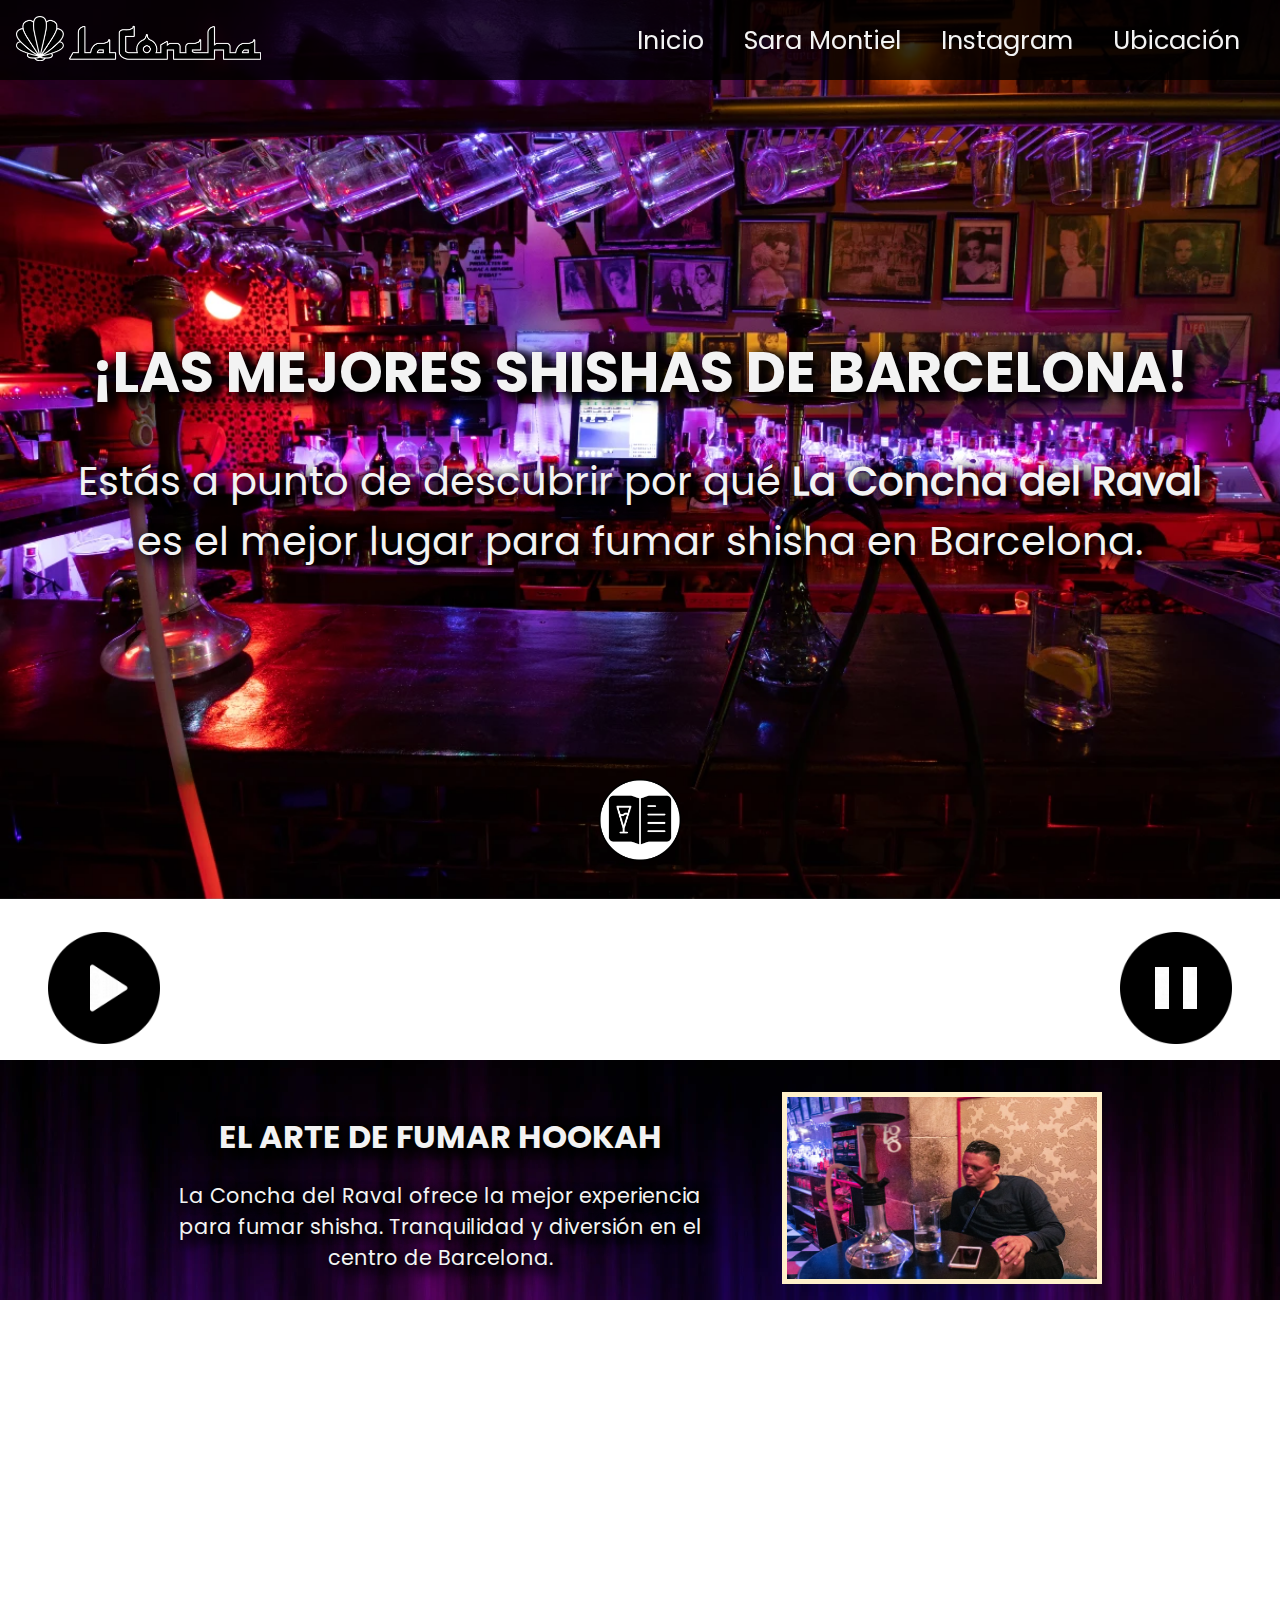
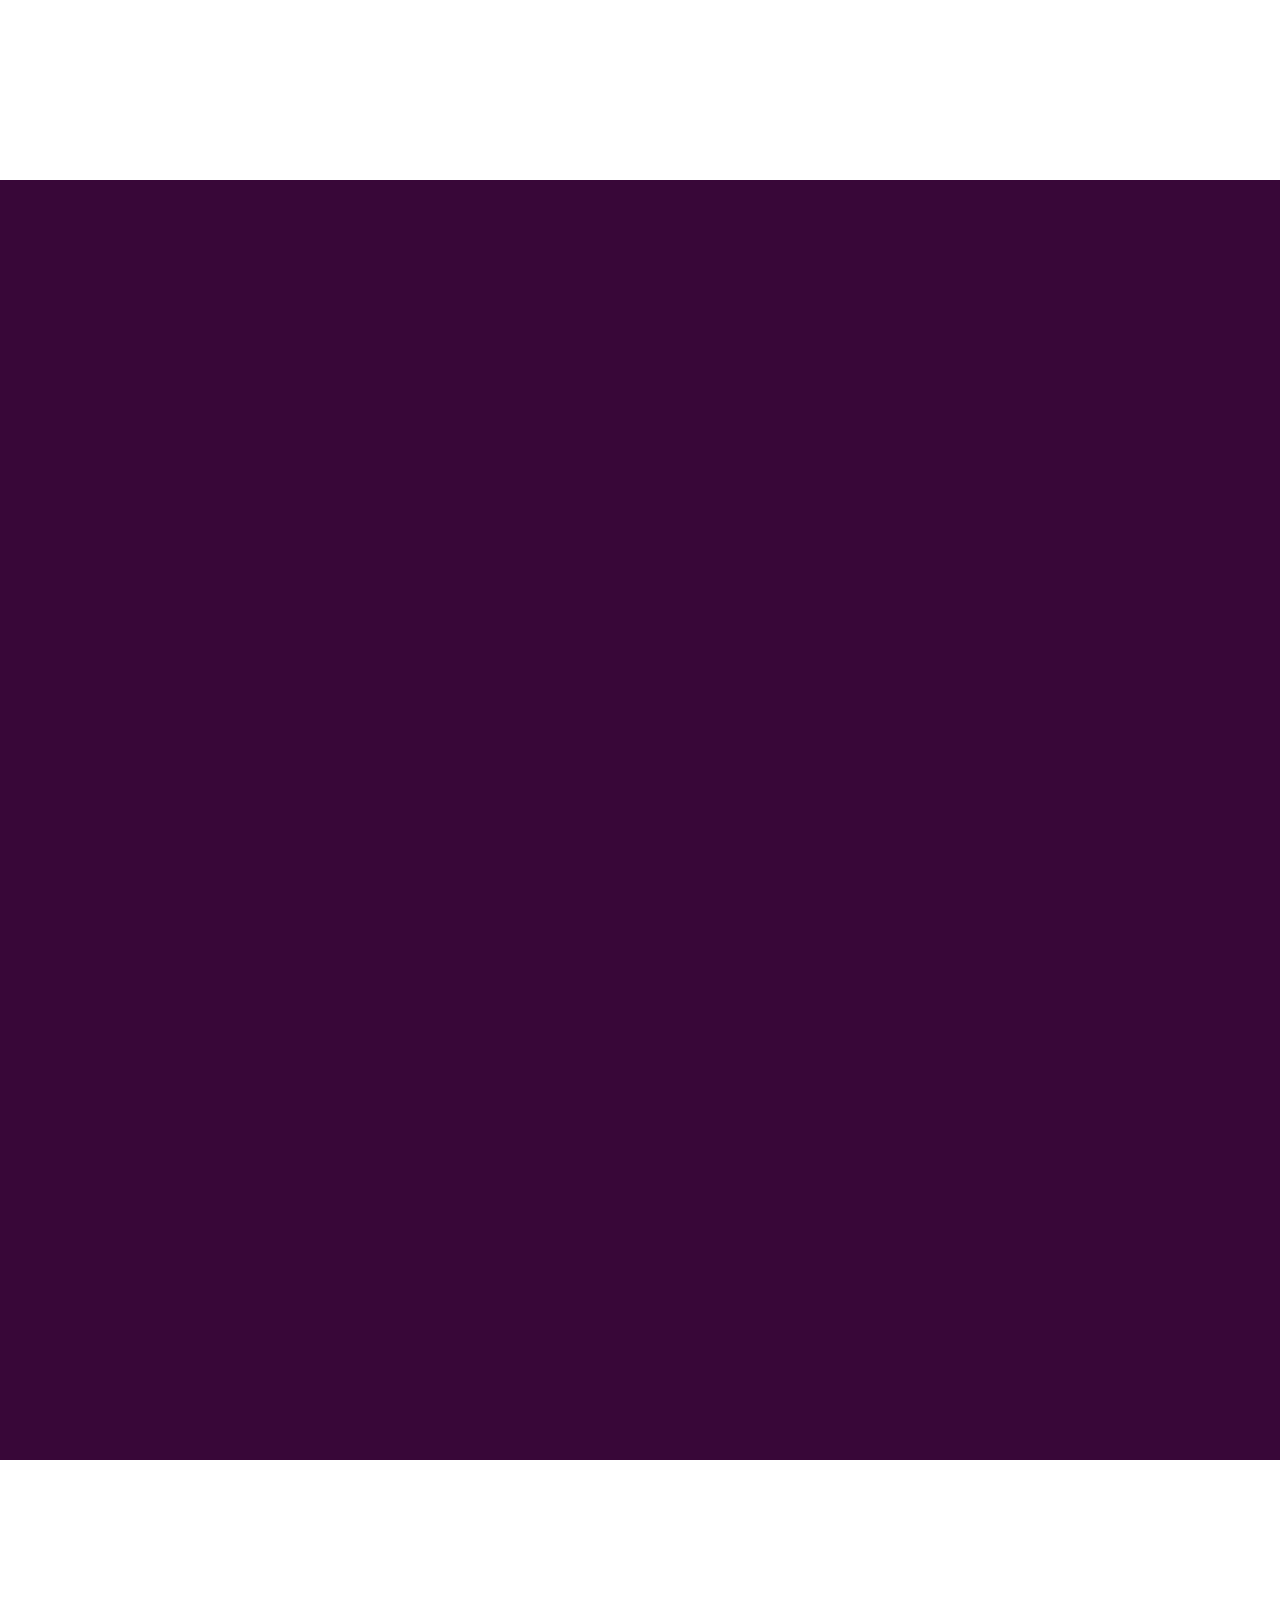
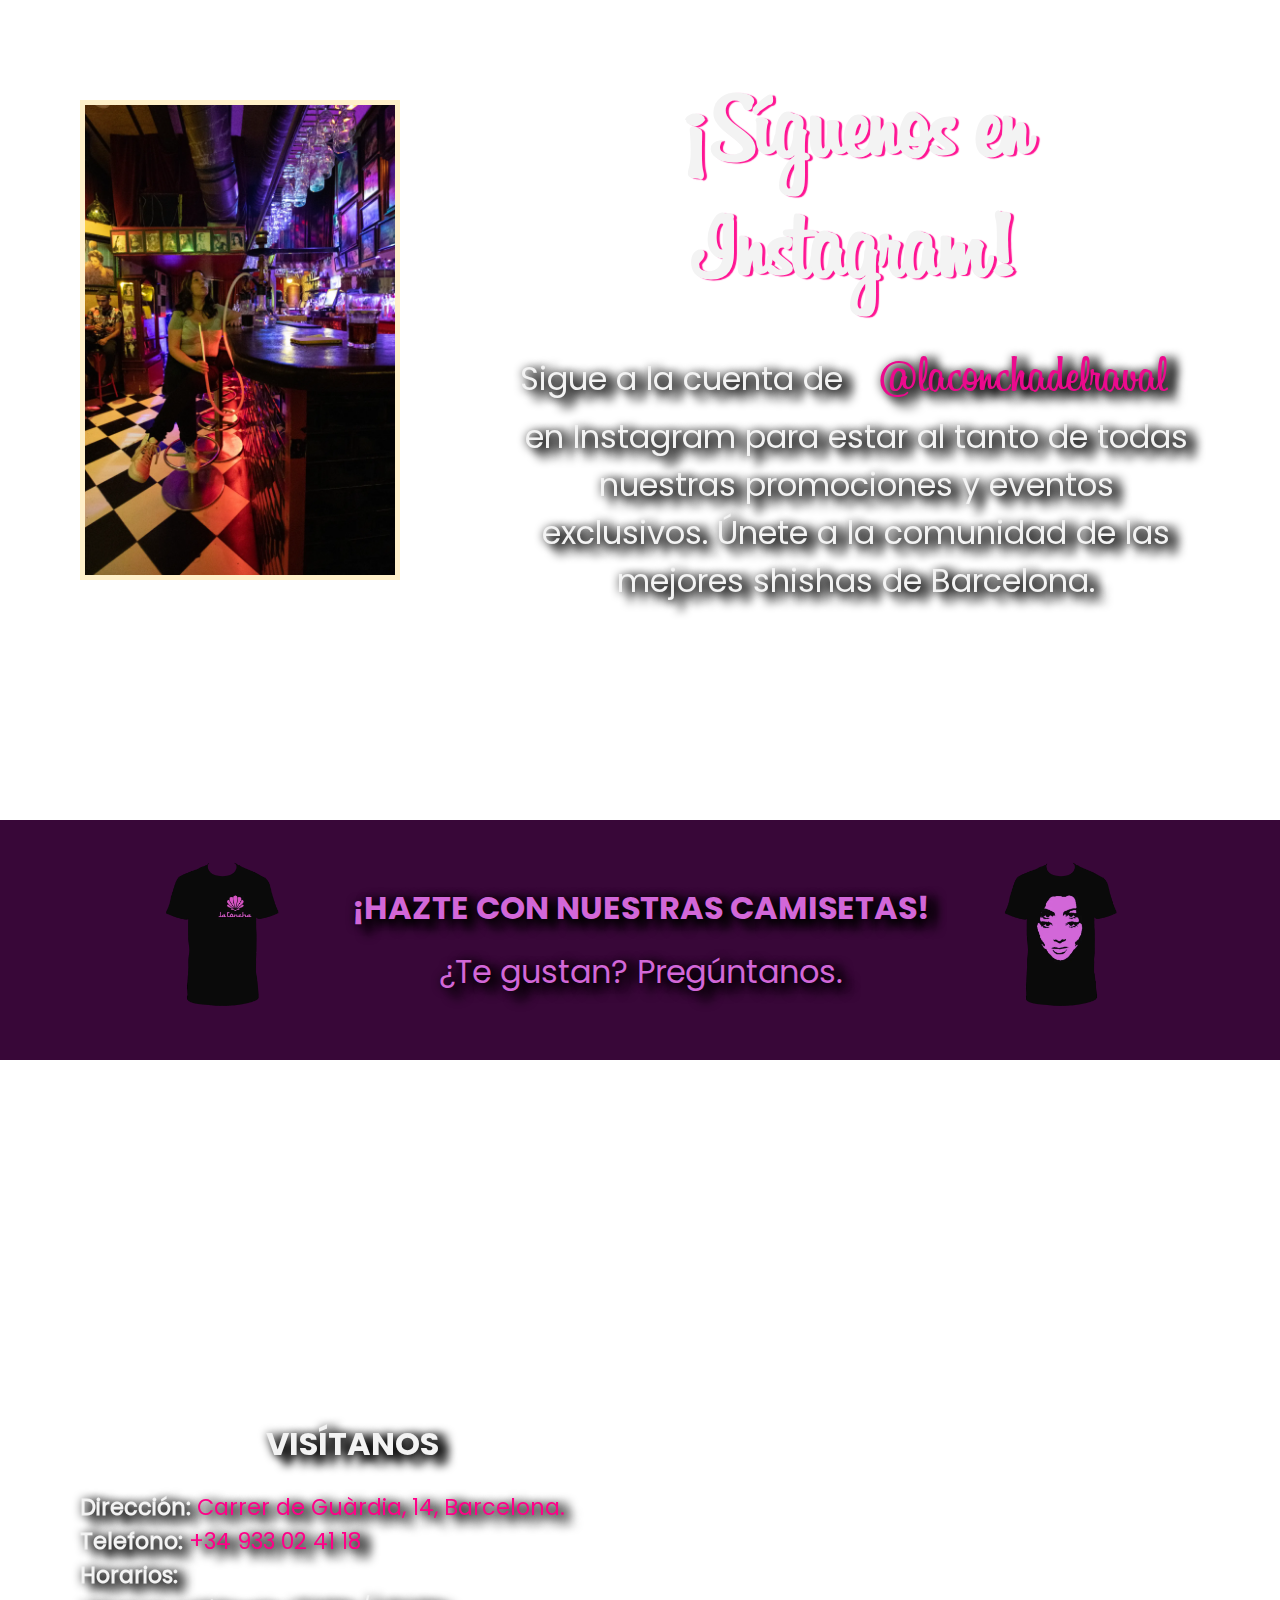
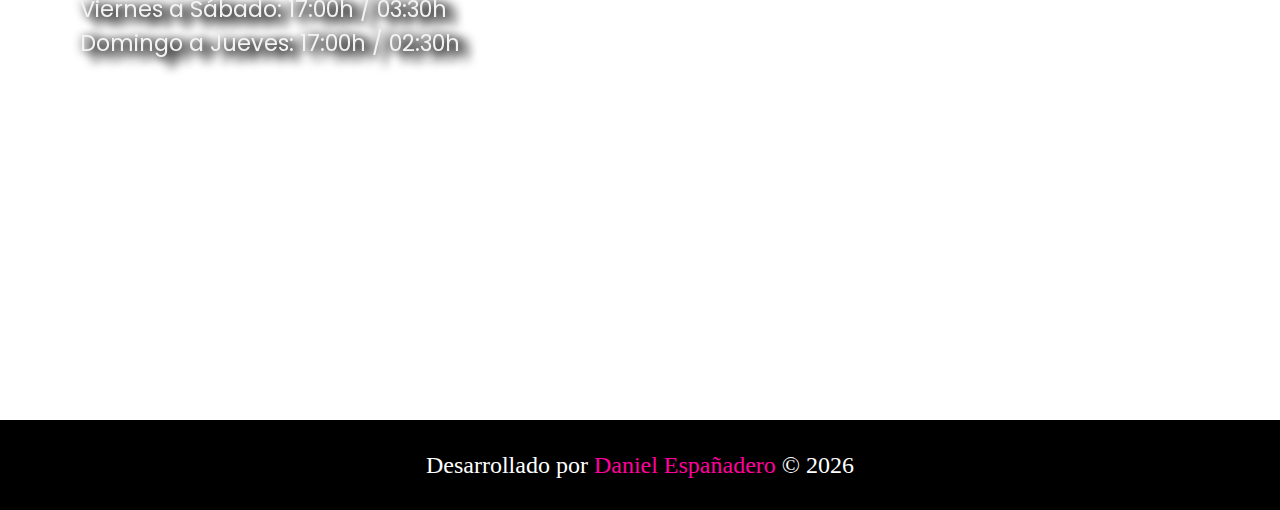
<file: docs/index.html>
<!DOCTYPE html><html lang="es"><head> <meta charset="utf-8"> <meta name="viewport" content="width=device-width, initial-scale=1, maximum-scale=1"> <meta http-equiv="X-UA-Compatible" content="IE=edge"> <meta name="author" content="Daniel Españadero"> <meta name="description" content="La Concha es un must del barrio barcelonés del Raval. Para fumar una cachimba, disfrutar de un té con pasta árabe, saborear un delicioso cóctel o bailar hasta la madrugada bajo la atenta mirada de Sara Montiel… Estamos en el corazón del Barrio Chino, cerca de las Ramblas, de la Filmoteca y del puerto de Barcelona. "> <meta name="copyright" content="La concha del raval"> <title>La Concha del Raval</title> <link rel=“canonical” href=“https://laconchadelraval.com/”> <link rel="icon" href="assets/images/concha.ico"> <link rel="stylesheet" type="text/css" href="css/01-principal/principal-min.css"> <script type="text/javascript" src="js/01-principal/principal-min.js"></script></head><body> <nav id="nav"> <div id="logo-nav"></div><img alt="La concha del raval" class="concha" id="menu-concha" src="assets/images/menu-responsive.webp"> <div class="menu-responsive menu-animation hidden"> <ul> <li><a class="links-menu" href="#first-view">Inicio</a></li><li><a class="links-menu" href="#sara-montiel">Sara Montiel</a></li><li><a class="links-menu" href="#instagram">Instagram</a></li><li><a class="links-menu" href="#location">Ubicación</a></li></ul> </div></nav> <main id="main"> <section id="first-view"> <div id="title-text_container"> <h1 class="title" id="main-title">¡LAS MEJORES SHISHAS DE BARCELONA!</h1> <p class="text" id="main-text">Estás a punto de descubrir por qué <strong>La Concha del Raval</strong> es el mejor lugar para fumar shisha en Barcelona.</p></div></section> <section id="buttons_container"> <div id="carta_container"> <a href="html/carta.html"><img alt="Sara Montiel la concha del raval" id="carta" src="assets/images/menu-del-restaurante.webp"></a> </div><div id=buttons> <img alt="boton play" id="play" src="assets/images/play.png"> <img alt="boton pause" id="pause" src="assets/images/pausa.png"> </div></section> <section id="second-view"> <article id="second-view_container"> <div id="second-view_text"> <h2 class="title">EL ARTE DE FUMAR HOOKAH</h2> <p class="text" id="second-text">La Concha del Raval ofrece la mejor experiencia para fumar shisha. Tranquilidad y diversión en el centro de Barcelona.</p></div><img id="shisha-boy" alt="El arte de fumar hookah" src="assets/images/shishaSmall3.webp"> </article> </section> <section id="third-view"> <article id="third-view_container"> <div id="third-view_text"> <h2 class="title mostrar">LOS MEJORES SABORES PARA FUMAR CACHIMBA</h2> <p class="text mostrar" id="third-text">Menta, uva, manzana. Los mejores sabores para fumar shisha los tenemos en La Concha del Raval. Acompaña tu shisha con un buen té o con uno de nuestros cócteles.</p></div><img id="shisha-bar" class="mostrar" alt="El arte de fumar hookah" src="assets/images/ShishaSmall2.webp"> </article> </section> <section id="sara-montiel"> <div id="first-sara_container"> <article id="first-sara_text"> <h3 class="title mostrar">HOMENAJE A LA DIVA <span id="sara-montiel_span">SARA MONTIEL</span></h3> <p class="text mostrar">Si todavía no te hemos convencido de que la Concha del Raval es el mejor lugar para fumar una shisha, ha llegado el momento de sacar la artillería pesada, nuestro local hace <span id="homenaje">¡¡EL MAYOR HOMENAJE DEL MUNDO A SARA MONTIEL!!</span> Contamos con más de 300 fotografias de la artista y en fechas señaladas reproducimossus películas, canciones e incluso fiestas en su honor. No te lo puedes perder.</p></article> <div id="sara-photos_container"> <img class="sara-photos sara-photo1 mostrar" src="assets/images/saraMontielBig2.webp"> <img class="sara-photos sara-photo2 mostrar" src="assets/images/saraMontielBig3.webp"> </div></div><div id="photos-sara_local"></div><div id="last-sara_container"> <div id="last-sara_text"> <h3 class="title mostrar">NUESTRA MUSA NOS DEJÓ</h3> <p class="text mostrar">Sara Montiel cerró los ojos para siempre el 8 de abril de 2013, en su casa del madrileño barrio de Salamanca. Le rendimos homenaje organizando dos noches de fiestas en su honor, a las cuales acudió mucha gente para despedirse de Sarita en su “Templo Barceloní”, pequeña joya que alberga sus huellas artísticas y retratos más vivos. Rachid, el dueño de La Concha estuvo entrevistado en esta triste ocasión.</p></div><div id="last-sara_video"> <div id="video1_container"> <iframe class="youtube mostrar" id="youtube1" src="https://www.youtube.com/embed/HlAmHxp-1NU" title="YouTube video player" frameborder="0" allow="accelerometer; autoplay; clipboard-write; encrypted-media; gyroscope; picture-in-picture" allowfullscreen></iframe> </div><div id="video2_container"> <iframe class="youtube mostrar" id="youtube2" src="https://www.youtube.com/embed/98WZaWsb3uU" title="YouTube video player" frameborder="0" allow="accelerometer; autoplay; clipboard-write; encrypted-media; gyroscope; picture-in-picture" allowfullscreen></iframe> </div></div></div></section> <section id="instagram"> <article id="ig_container"> <div id="ig-text_container"> <h3 class="ig-text">¡Síguenos en Instagram!</h3> <p class="text ig-text">Sigue a la cuenta de <a href="https://www.instagram.com/laconchadelraval/" target="_BLANK">@laconchadelraval</a> en Instagram para estar al tanto de todas nuestras promociones y eventos exclusivos. Únete a la comunidad de las mejores shishas de Barcelona. </p></div><img id="shisha-girl" src="assets/images/shishaSmall1.webp"> </article> </section> <section id="shirts"> <div id="shirts_container"> <img class="camis" id="cami1" src="assets/images/cami1.webp"> <div id="text-shirts"> <h4 class="title">¡HAZTE CON NUESTRAS CAMISETAS!</h4> <p class="text">¿Te gustan? Pregúntanos.</p></div><img class="camis" id="cami2" src="assets/images/cami2.webp"> </div></section> <section id="location"> <article id="location_container"> <div id="location-text-container"> <h3 class="title">VISÍTANOS</h3> <p class="text"><strong>Dirección: </strong> <a href="https://www.google.com/maps/place/LA+CONCHA+Barcelona+Cocktail+%26+Shisha+Lounge+Bar/@41.377651,2.174209,16z/data=!4m5!3m4!1s0x0:0xb9ce8f6681e951f5!8m2!3d41.3776397!4d2.1741973?hl=es" target="_BLANK">Carrer de Guàrdia, 14, Barcelona.</a><br><strong>Telefono: </strong> <a href="tel:+34933024118">+34 933 02 41 18</a><br><strong>Horarios: </strong><br>Viernes a Sábado: 17:00h / 03:30h<br>Domingo a Jueves: 17:00h / 02:30h </p></div><iframe id="map" src="https://www.google.com/maps/embed?pb=!1m14!1m8!1m3!1d1780.146799574545!2d2.1736976398158583!3d41.37760155137857!3m2!1i1024!2i768!4f13.1!3m3!1m2!1s0x0%3A0xb9ce8f6681e951f5!2sLA%20CONCHA%20Barcelona%20Cocktail%20%26%20Shisha%20Lounge%20Bar!5e0!3m2!1ses!2ses!4v1633572682884!5m2!1ses!2ses" style="border:0;" allowfullscreen="" loading="lazy"></iframe> </iframe> </article> </section> </main> <footer id="footer"> <p class="credits-p"></p></footer></body></html>
</file>
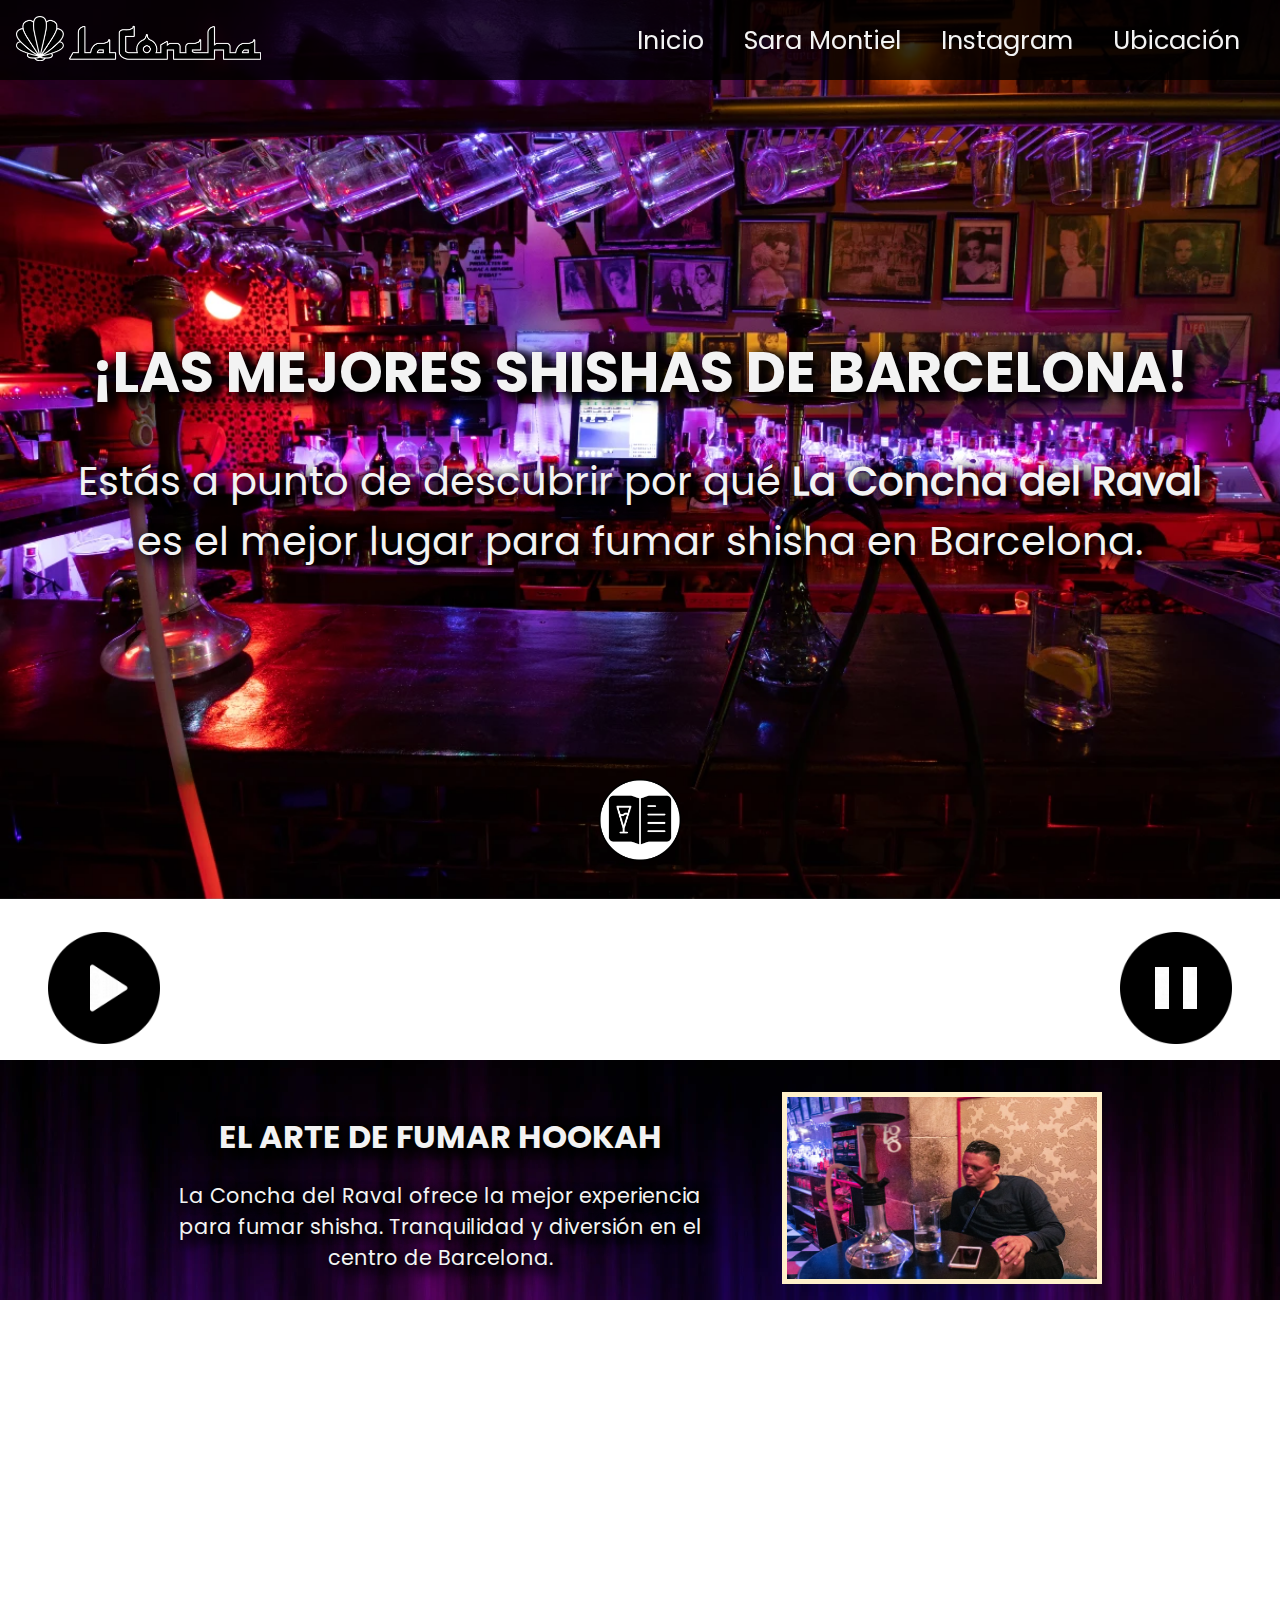
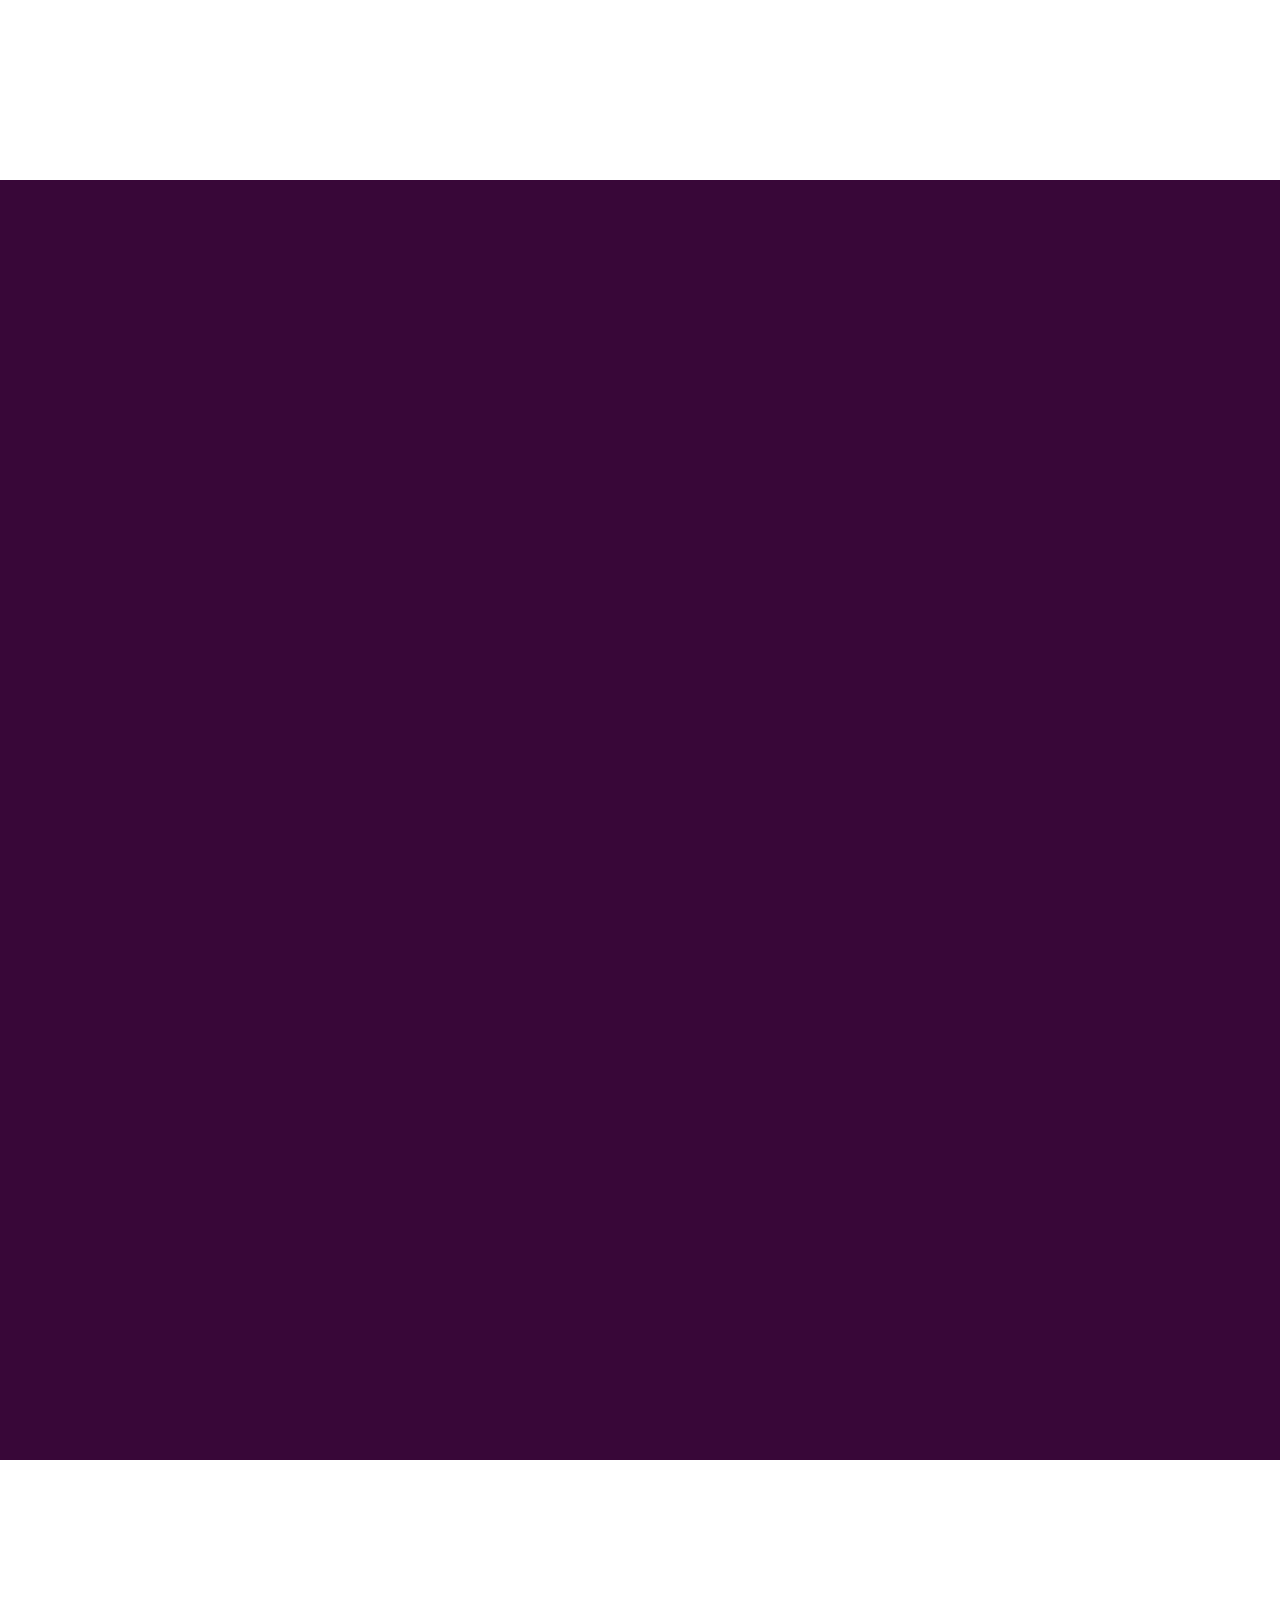
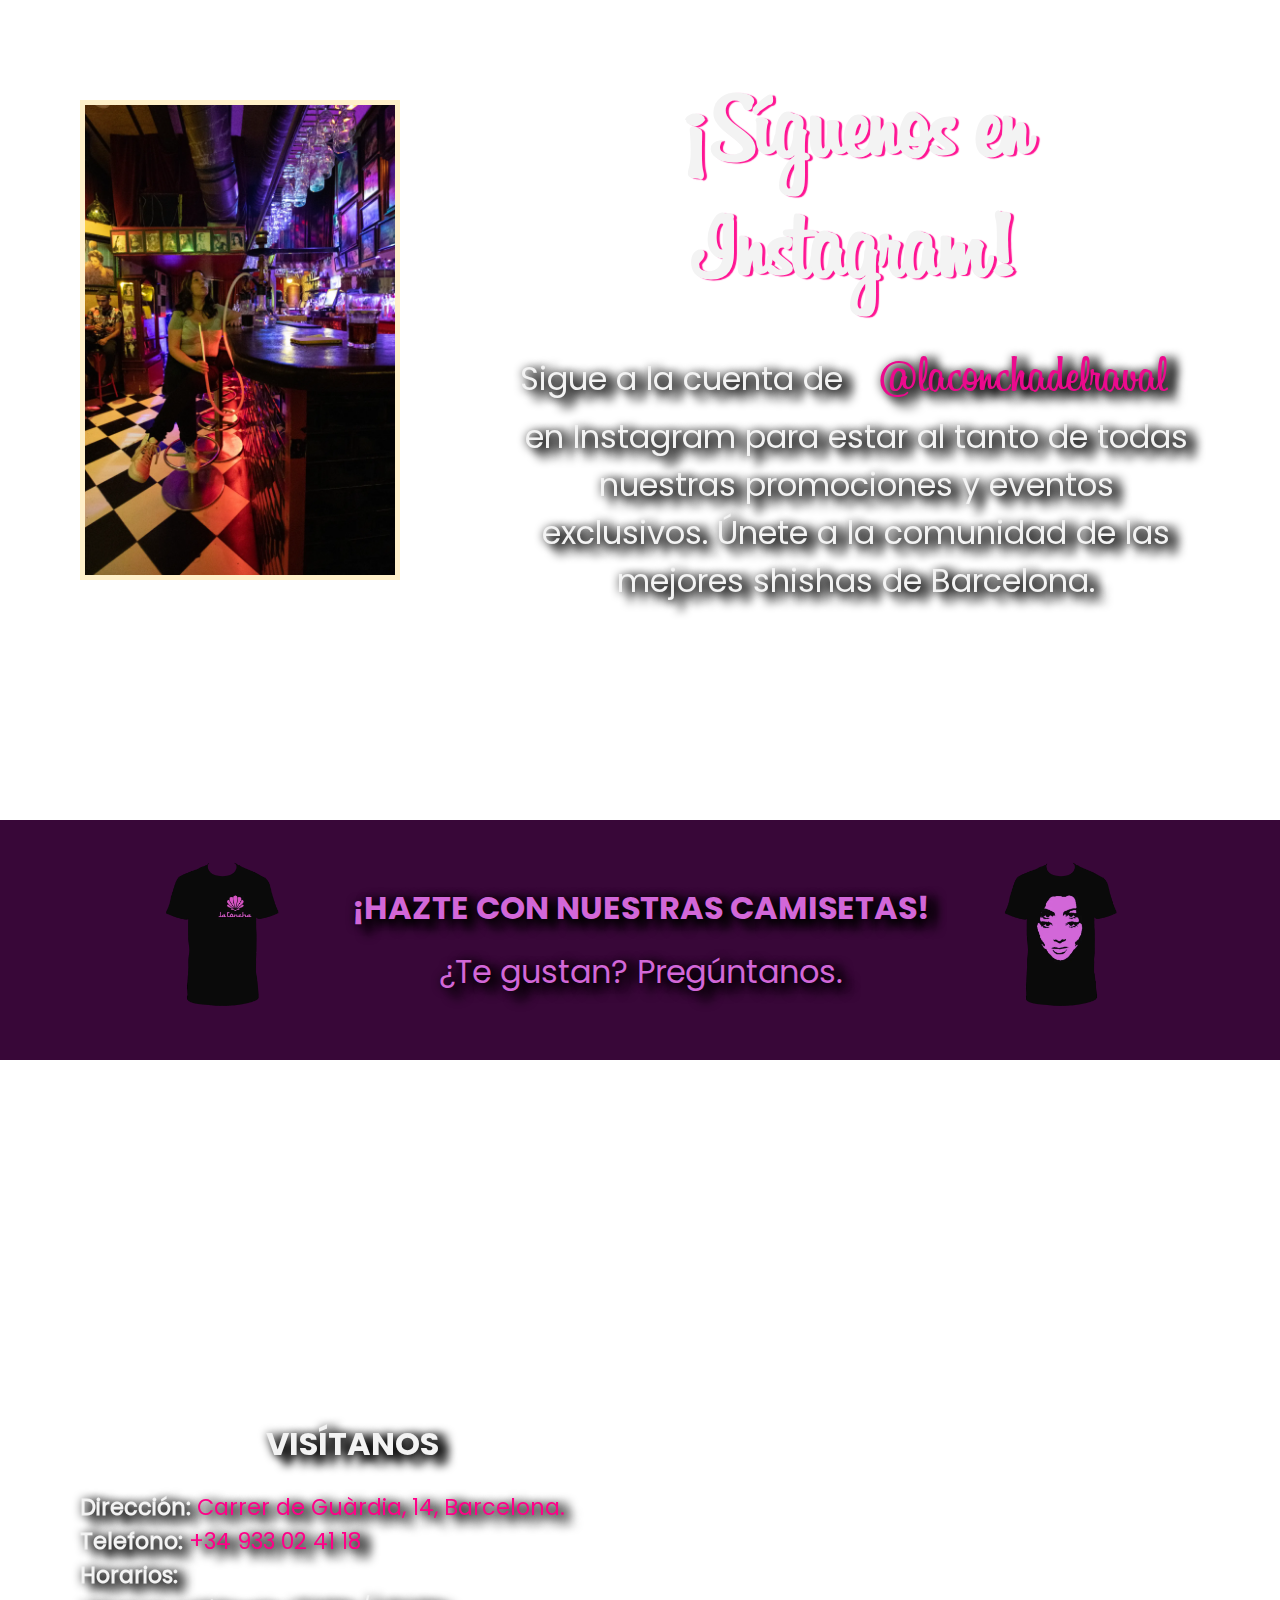
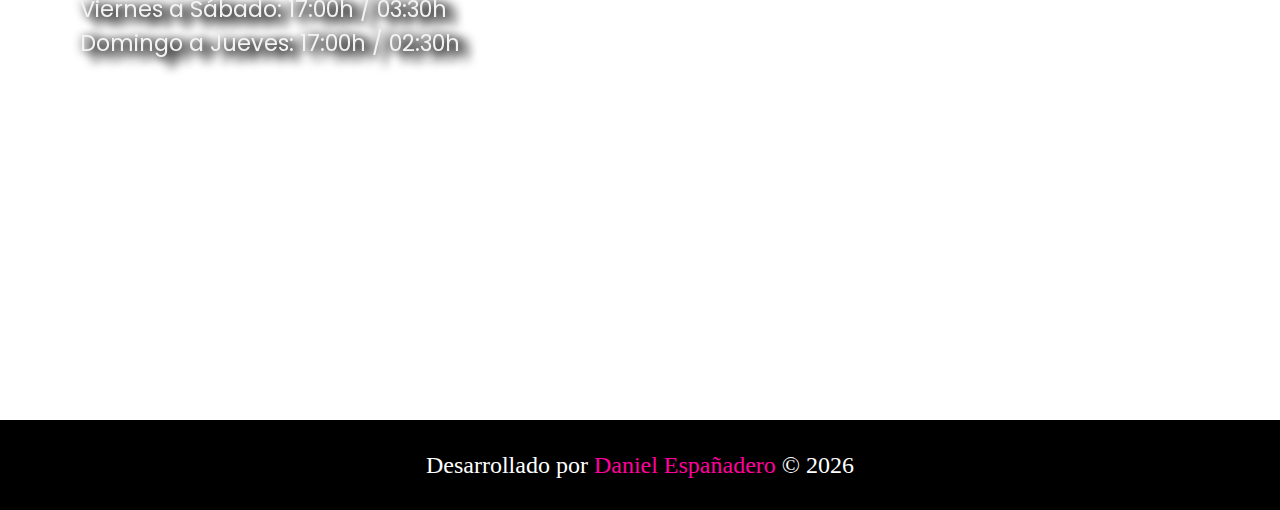
<file: src/index.html>
<!DOCTYPE html>
<html lang="es">

<head>
    <meta charset="utf-8">
    <meta name="viewport" content="width=device-width, initial-scale=1, maximum-scale=1">
    <meta http-equiv="X-UA-Compatible" content="IE=edge">
    <meta name="author" content="Daniel Españadero">
    <meta name="description"
        content="La Concha es un must del barrio barcelonés del Raval. Para fumar una cachimba, disfrutar de un té con pasta árabe, saborear un delicioso cóctel o bailar hasta la madrugada bajo la atenta mirada de Sara Montiel… Estamos en el corazón del Barrio Chino, cerca de las Ramblas, de la Filmoteca y del puerto de Barcelona. ">
    <meta name="copyright" content="La concha del raval">
    <title>La Concha del Raval</title>
    <link rel=“canonical” href=“https://laconchadelraval.com/”>
    <link rel="icon" href="assets/images/concha.ico">
    <link rel="stylesheet" type="text/css" href="css/01-principal/styles.css">
    <link rel="stylesheet" type="text/css" href="css/01-principal/responsive.css">
    <link rel="stylesheet" type="text/css" href="css/01-principal/menu.css">
    <link rel="stylesheet" type="text/css" href="css/01-principal/menu-responsive.css">
    <script type="text/javascript" src="js/01-principal/index.js"></script>
    <script type="text/javascript" src="js/01-principal/menu.js"></script>
    <script type="text/javascript" src="js/01-principal/mostrar.js"></script>
</head>

<body>
    <nav id="nav">
        <div id="logo-nav"></div>
        <img alt="La concha del raval" class="concha" id="menu-concha" src="assets/images/menu-responsive.webp">
        <div class="menu-responsive menu-animation hidden">
            <ul>
                <li><a class="links-menu" href="#first-view">Inicio</a></li>
                <li><a class="links-menu" href="#sara-montiel">Sara Montiel</a></li>
                <li><a class="links-menu" href="#instagram">Instagram</a></li>
                <li><a class="links-menu" href="#location">Ubicación</a></li>
            </ul>
        </div>
    </nav>
    <main id="main">
        <section id="first-view">
            <div id="title-text_container">
                <h1 class="title" id="main-title">¡LAS MEJORES SHISHAS DE BARCELONA!</h1>
                <p class="text" id="main-text">Estás a punto de descubrir por qué <strong>La Concha del Raval</strong>
                    es el mejor
                    lugar para fumar shisha en Barcelona.</p>
            </div>
        </section>
        <section id="buttons_container">
            <div id="carta_container">
                <a href="html/carta.html"><img alt="Sara Montiel la concha del raval" id="carta" src="assets/images/menu-del-restaurante.webp"></a>
            </div>
            <div id=buttons>
                <img alt="boton play" id="play" src="assets/images/play.png">
                <img alt="boton pause" id="pause" src="assets/images/pausa.png">
            </div>
        </section>
        <section id="second-view">
            <article id="second-view_container">
                <div id="second-view_text">
                    <h2 class="title">EL ARTE DE FUMAR HOOKAH</h2>
                    <p class="text" id="second-text">La Concha del Raval ofrece la mejor experiencia para fumar
                        shisha.
                        Tranquilidad y diversión en el centro de Barcelona.</p>
                </div>
                <img id="shisha-boy" alt="El arte de fumar hookah"
                    src="assets/images/shishaSmall3.webp">
            </article>
        </section>
        <section id="third-view">
            <article id="third-view_container">
                <div id="third-view_text">
                    <h2 class="title mostrar">LOS MEJORES SABORES PARA FUMAR CACHIMBA</h2>
                    <p class="text mostrar" id="third-text">Menta, uva, manzana. Los mejores sabores para fumar
                        shisha los tenemos en La Concha del Raval. Acompaña tu shisha con un buen té o con uno de
                        nuestros cócteles.</p>
                </div>
                <img id="shisha-bar" class="mostrar" alt="El arte de fumar hookah"
                    src="assets/images/ShishaSmall2.webp">
            </article>
        </section>
        <section id="sara-montiel">
            <div id="first-sara_container">
                <article id="first-sara_text">
                    <h3 class="title mostrar">HOMENAJE A LA DIVA <span id="sara-montiel_span">SARA MONTIEL</span></h3>
                    <p class="text mostrar">Si todavía no te hemos convencido de que la Concha del Raval es el mejor
                        lugar para
                        fumar una shisha, ha llegado el momento de sacar la artillería pesada, nuestro local hace <span
                            id="homenaje">¡¡EL MAYOR HOMENAJE DEL MUNDO A SARA MONTIEL!!</span> Contamos con más de 300
                        fotografias de la artista y en fechas señaladas reproducimossus películas, canciones e incluso
                        fiestas en su honor. No te lo puedes perder.</p>
                </article>
                <div id="sara-photos_container">
                    <img class="sara-photos sara-photo1 mostrar" src="assets/images/saraMontielBig2.webp">
                    <img class="sara-photos sara-photo2 mostrar" src="assets/images/saraMontielBig3.webp">
                </div>
            </div>
            <div id="photos-sara_local"></div>
            <div id="last-sara_container">
                <div id="last-sara_text">
                    <h3 class="title mostrar">NUESTRA MUSA NOS DEJÓ</h3>
                    <p class="text mostrar">Sara Montiel cerró los ojos para siempre el 8 de abril de 2013, en su casa
                        del
                        madrileño barrio de Salamanca. Le rendimos homenaje organizando dos noches de
                        fiestas en su honor, a las cuales acudió mucha gente para despedirse de Sarita en su “Templo
                        Barceloní”,
                        pequeña joya
                        que alberga sus huellas artísticas y retratos más vivos. Rachid, el dueño de La Concha estuvo
                        entrevistado en esta triste ocasión.</p>
                </div>
                <div id="last-sara_video">
                    <div id="video1_container">
                        <iframe class="youtube mostrar" id="youtube1" src="https://www.youtube.com/embed/HlAmHxp-1NU"
                            title="YouTube video player" frameborder="0"
                            allow="accelerometer; autoplay; clipboard-write; encrypted-media; gyroscope; picture-in-picture"
                            allowfullscreen></iframe>
                    </div>
                    <div id="video2_container">
                        <iframe class="youtube mostrar" id="youtube2" src="https://www.youtube.com/embed/98WZaWsb3uU"
                            title="YouTube video player" frameborder="0"
                            allow="accelerometer; autoplay; clipboard-write; encrypted-media; gyroscope; picture-in-picture"
                            allowfullscreen></iframe>
                    </div>
                </div>
            </div>
        </section>
        <section id="instagram">
            <article id="ig_container">
                <div id="ig-text_container">
                    <h3 class="ig-text">¡Síguenos en Instagram!</h3>
                    <p class="text ig-text">Sigue a la cuenta de <a href="https://www.instagram.com/laconchadelraval/"
                            target="_BLANK">@laconchadelraval</a> en Instagram para estar al tanto de todas nuestras
                        promociones y eventos exclusivos. Únete a la comunidad de las mejores shishas de Barcelona.
                    </p>
                </div>
                <img id="shisha-girl" src="assets/images/shishaSmall1.webp">
            </article>
        </section>
        <section id="shirts">
            <div id="shirts_container">
                <img class="camis" id="cami1" src="assets/images/cami1.webp">
                <div id="text-shirts">
                    <h4 class="title">¡HAZTE CON NUESTRAS CAMISETAS!</h4>
                    <p class="text">¿Te gustan? Pregúntanos.</p>
                </div>
                <img class="camis" id="cami2" src="assets/images/cami2.webp">
            </div>
        </section>
        <section id="location">
            <article id="location_container">
                <div id="location-text-container">
                    <h3 class="title">VISÍTANOS</h3>
                    <p class="text"><strong>Dirección: </strong> <a
                            href="https://www.google.com/maps/place/LA+CONCHA+Barcelona+Cocktail+%26+Shisha+Lounge+Bar/@41.377651,2.174209,16z/data=!4m5!3m4!1s0x0:0xb9ce8f6681e951f5!8m2!3d41.3776397!4d2.1741973?hl=es"
                            target="_BLANK">Carrer de Guàrdia, 14, Barcelona.</a><br>
                        <strong>Telefono: </strong> <a href="tel:+34933024118">+34 933 02 41 18</a><br>
                        <strong>Horarios: </strong><br>
                        Viernes a Sábado: 17:00h / 03:30h<br>
                        Domingo a Jueves: 17:00h / 02:30h
                    </p>
                </div>
                <iframe id="map"
                    src="https://www.google.com/maps/embed?pb=!1m14!1m8!1m3!1d1780.146799574545!2d2.1736976398158583!3d41.37760155137857!3m2!1i1024!2i768!4f13.1!3m3!1m2!1s0x0%3A0xb9ce8f6681e951f5!2sLA%20CONCHA%20Barcelona%20Cocktail%20%26%20Shisha%20Lounge%20Bar!5e0!3m2!1ses!2ses!4v1633572682884!5m2!1ses!2ses"
                    style="border:0;" allowfullscreen="" loading="lazy"></iframe>
                </iframe>
            </article>
        </section>
    </main>
    <footer id="footer">
        <p class="credits-p"></p>
    </footer>
</body>

</html>
</file>
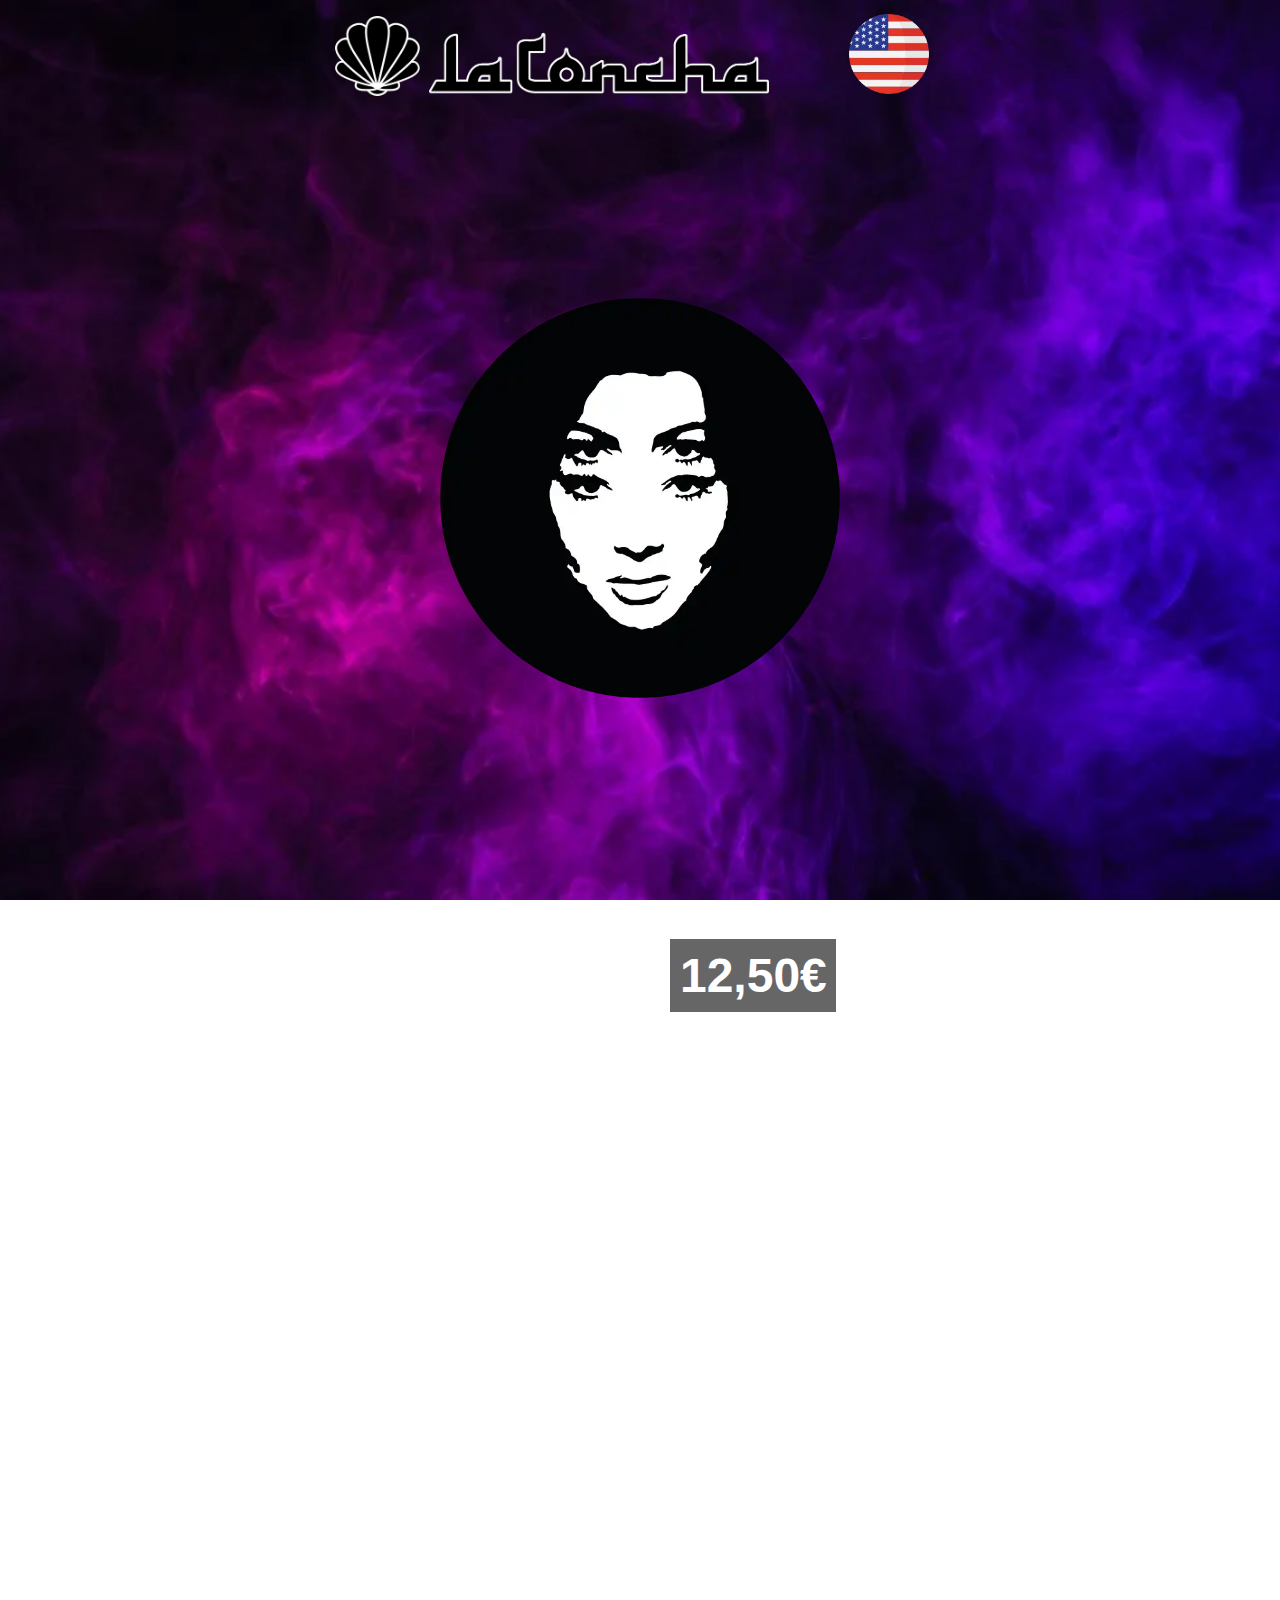
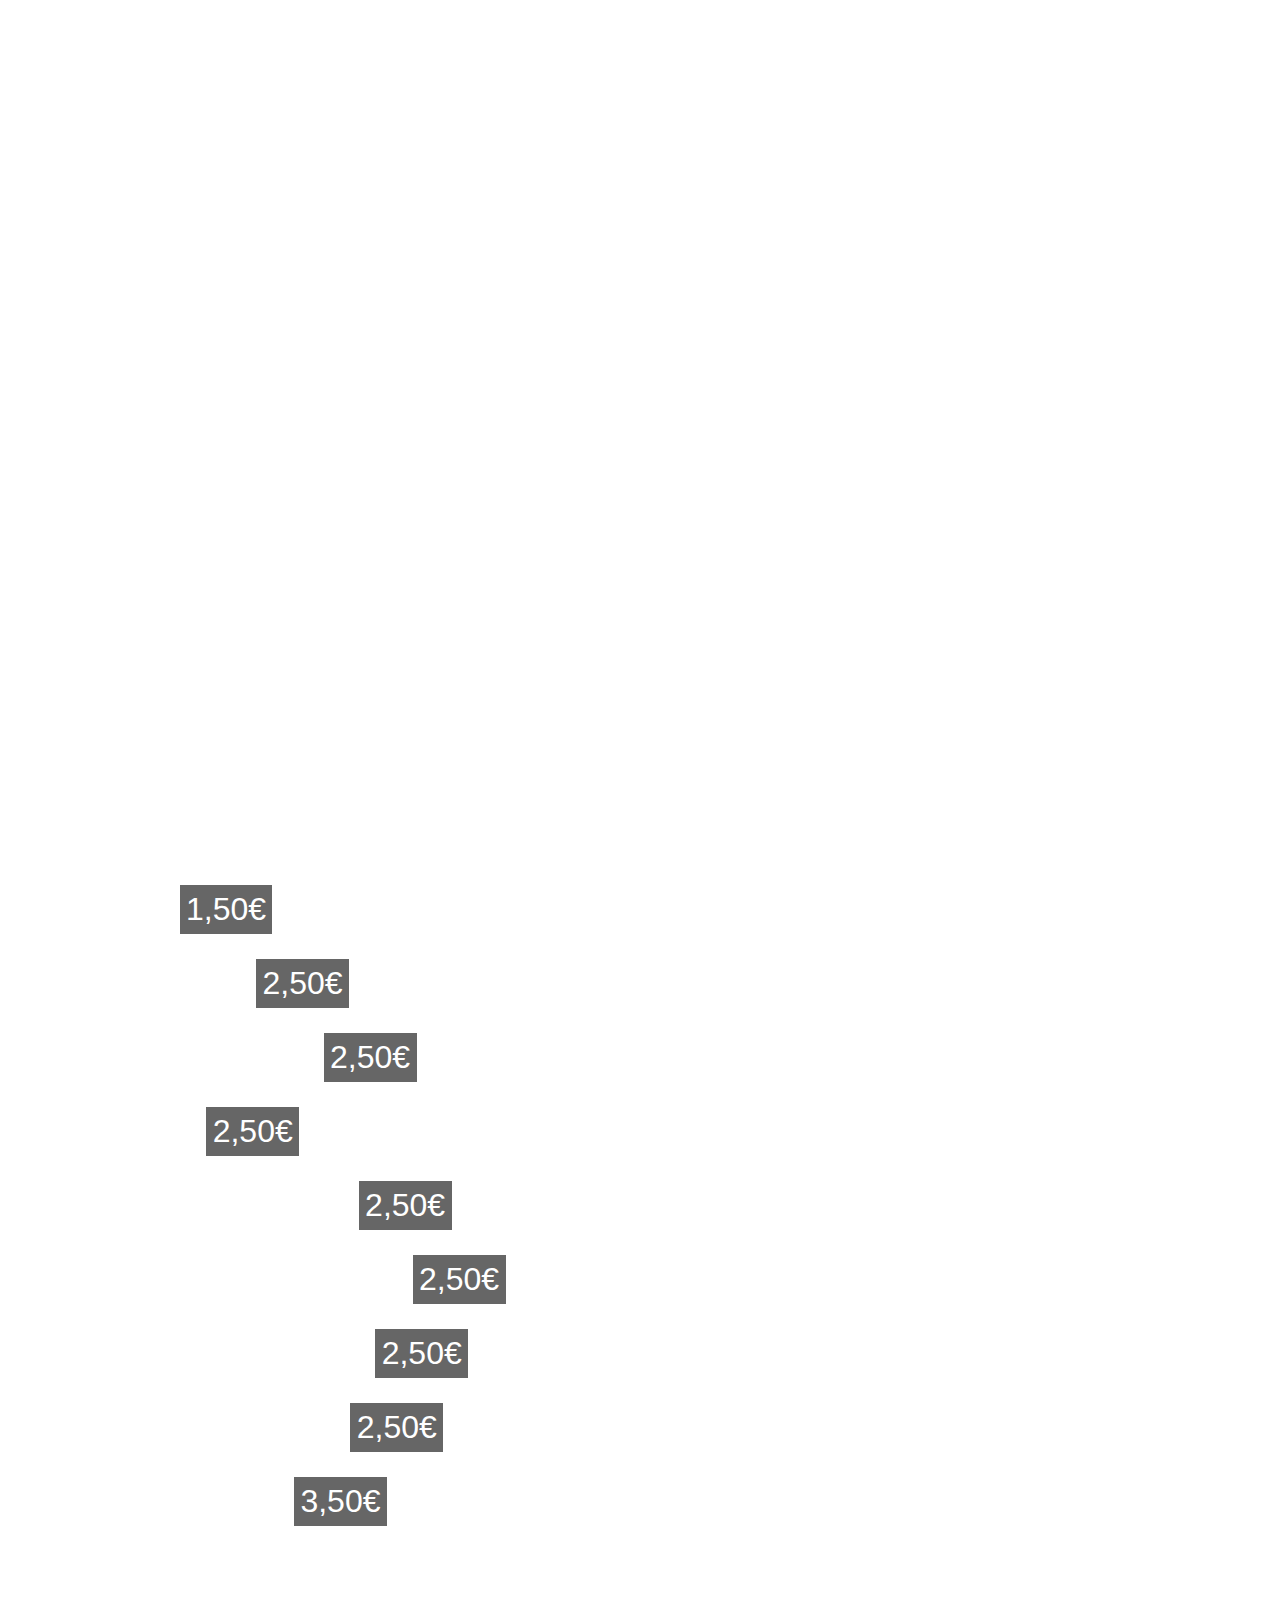
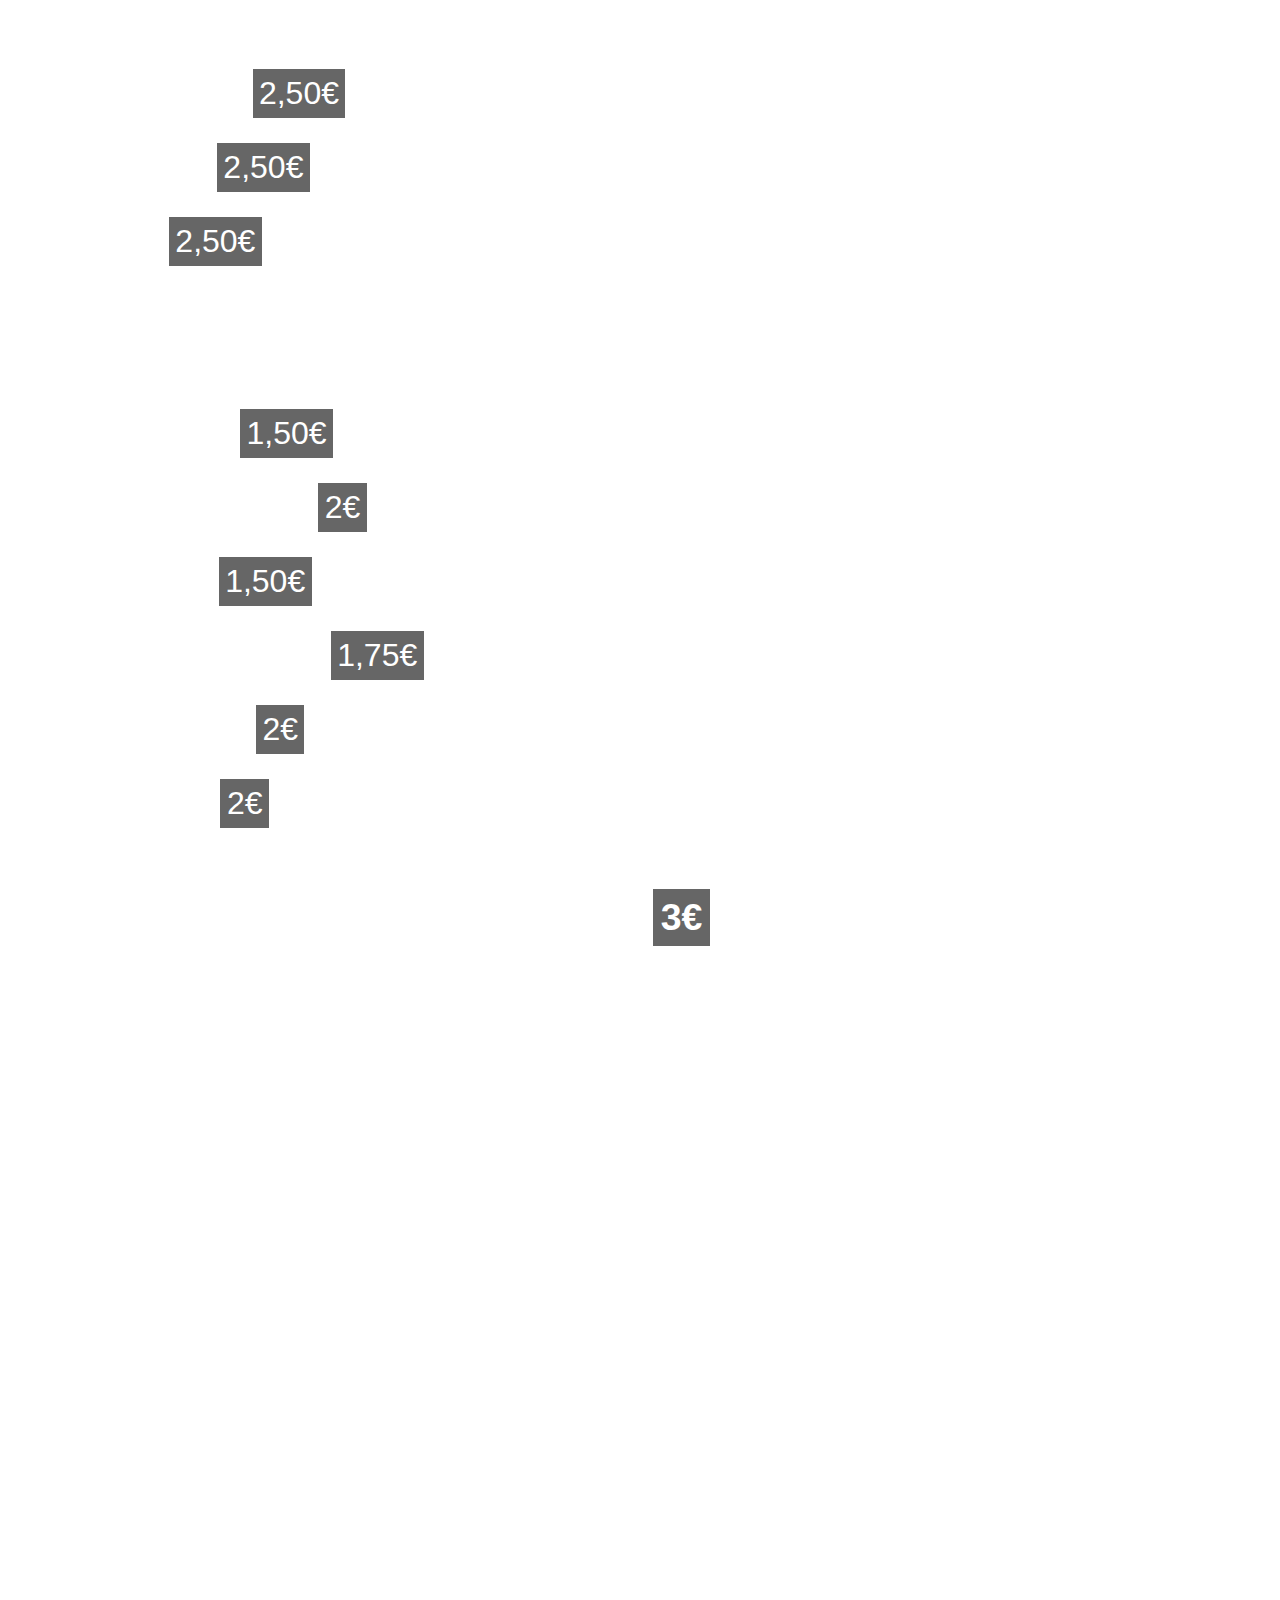
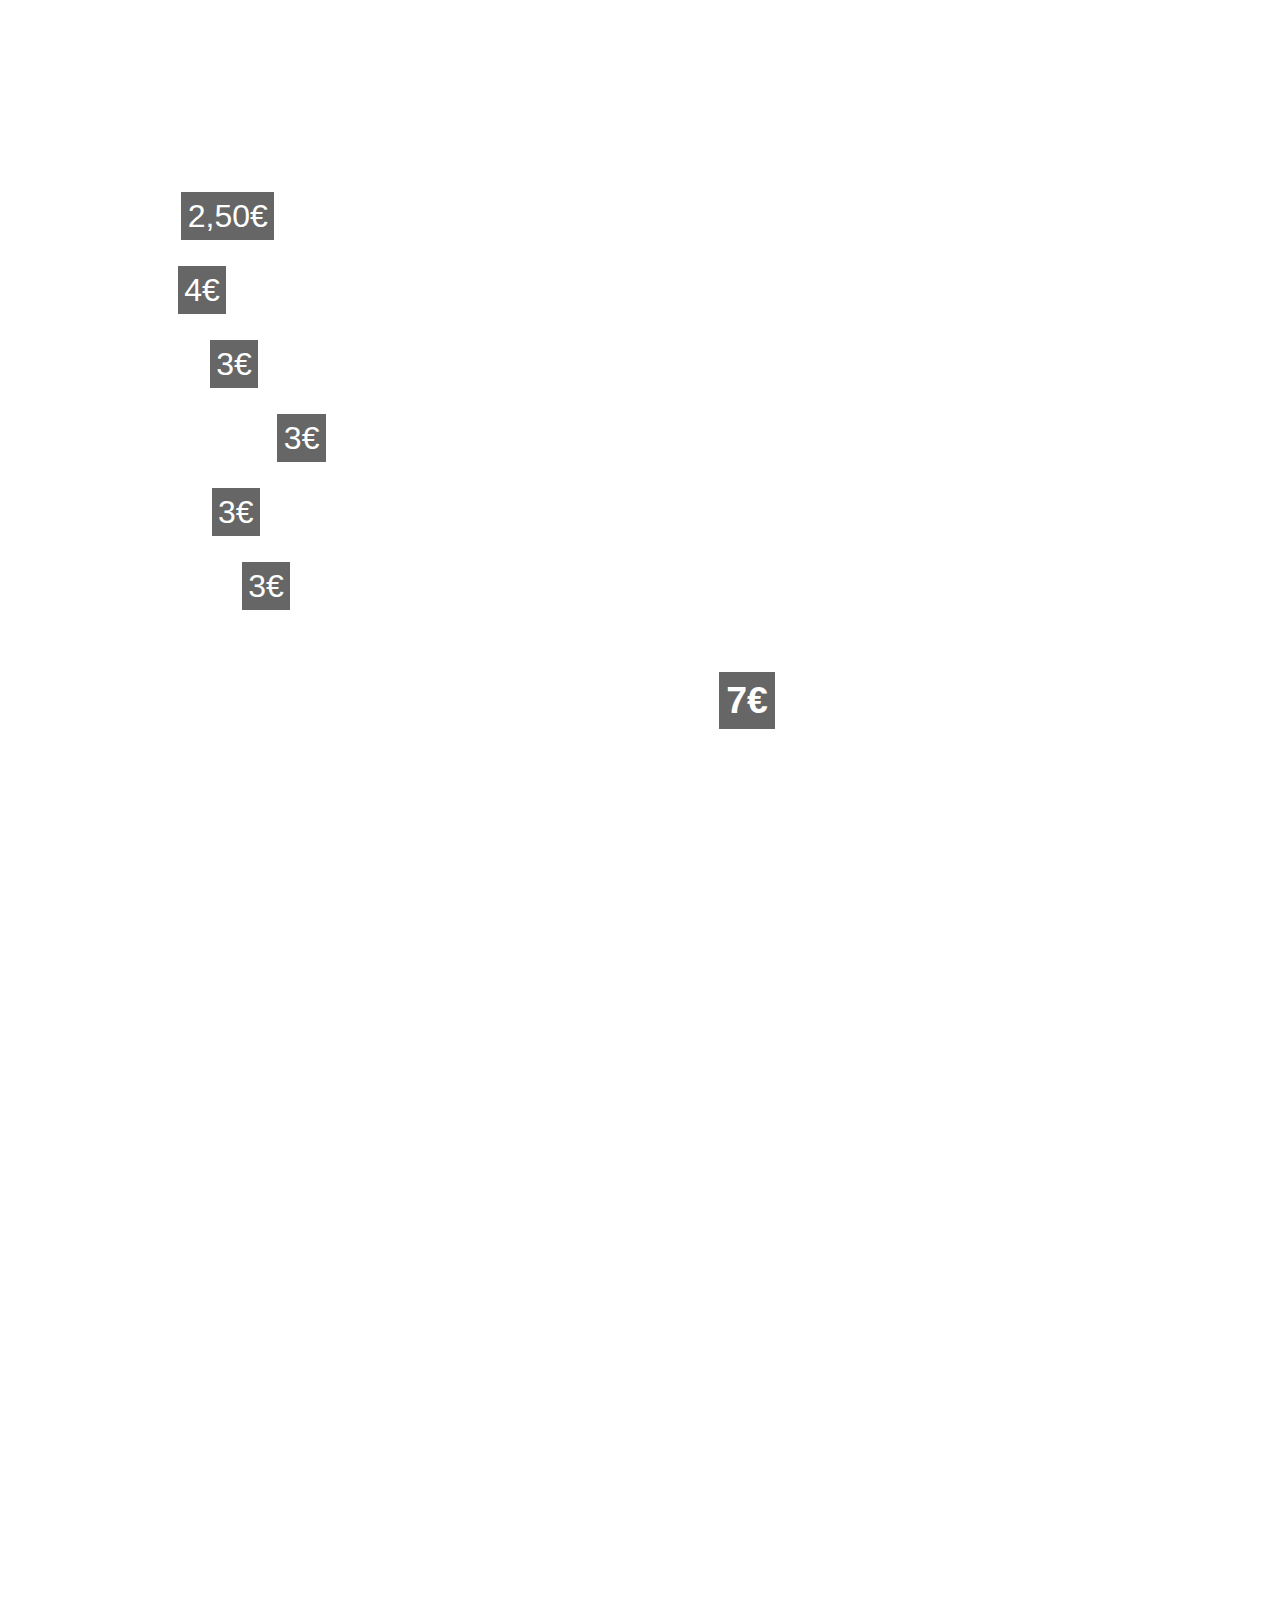
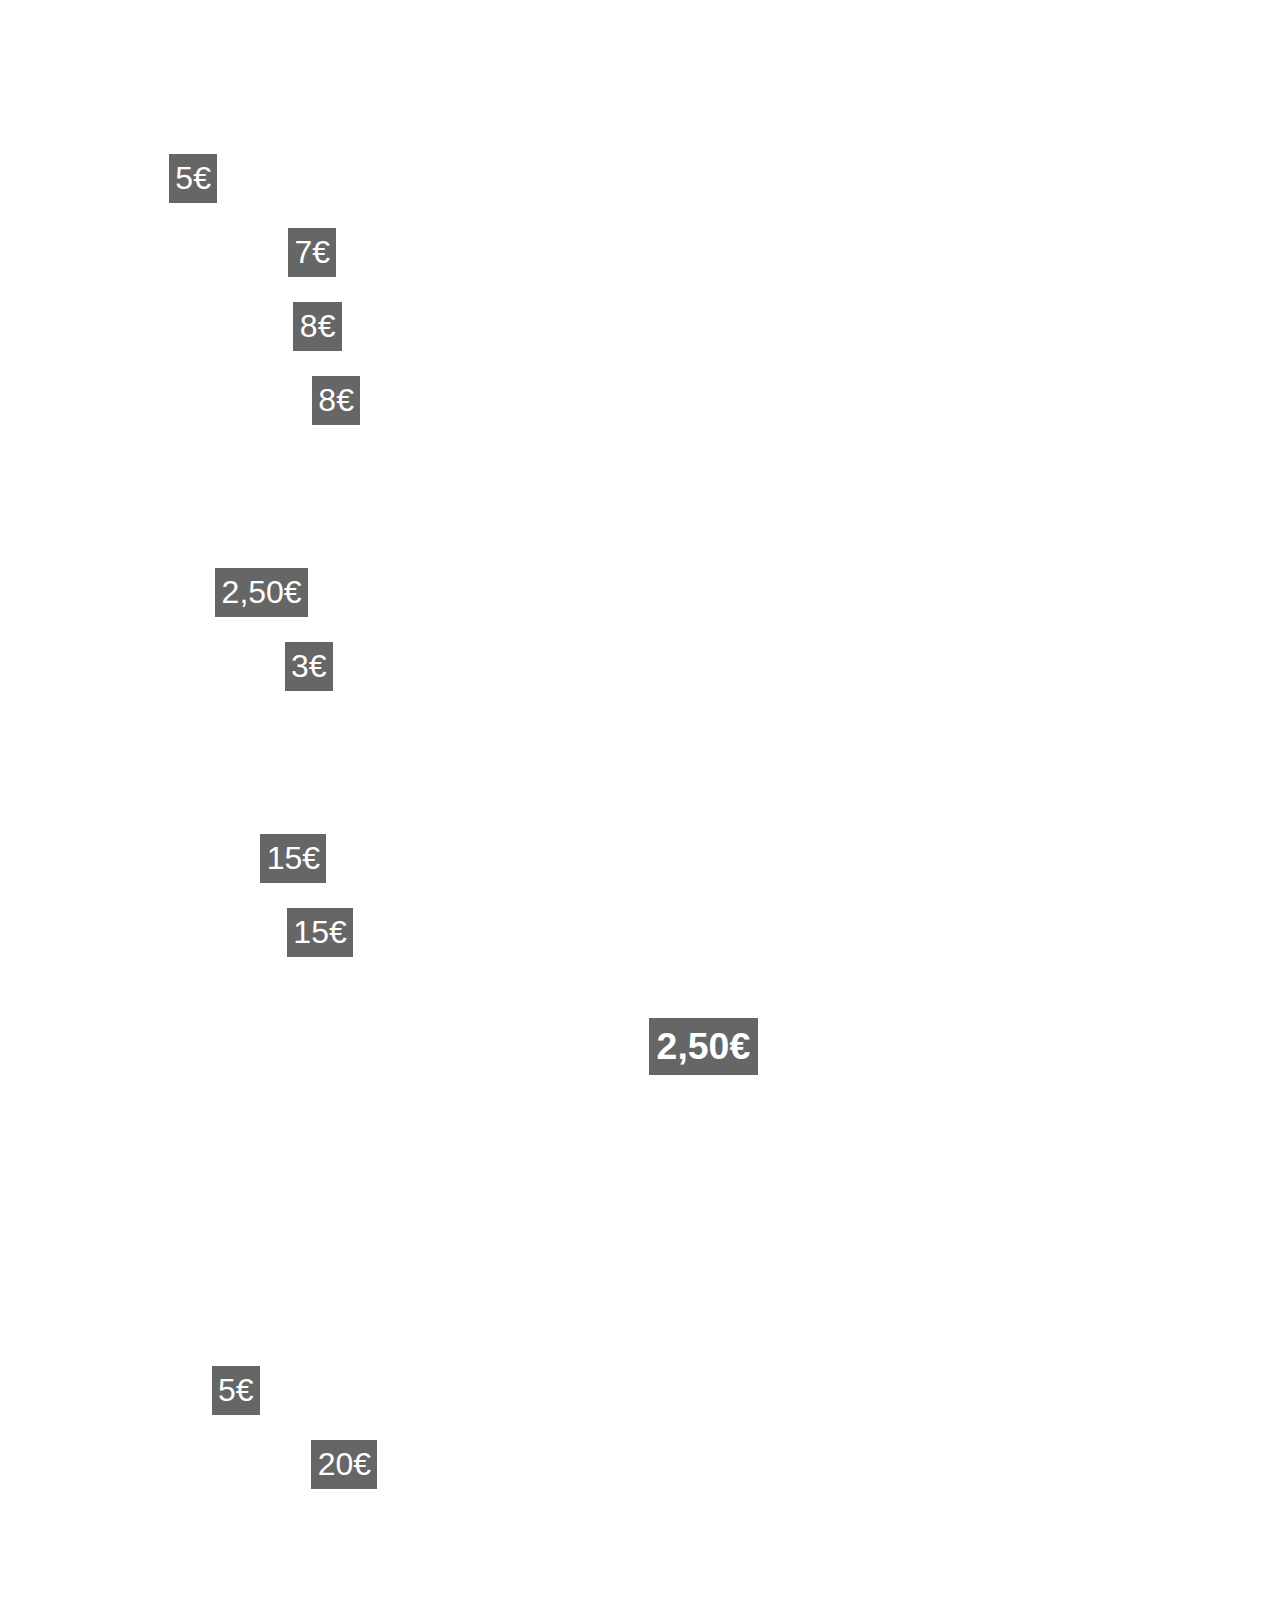
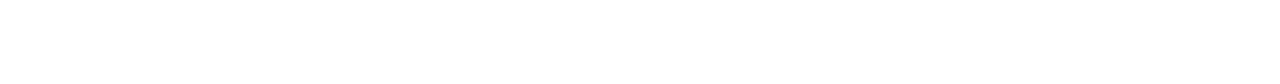
<file: docs/html/carta.html>
<!DOCTYPE html><html lang="es"><head> <meta charset="UTF-8"> <meta http-equiv="X-UA-Compatible" content="IE=edge"> <meta name="viewport" content="width=device-width, initial-scale=1.0"> <meta name="author" content="Daniel Españadero"> <meta name="description" content="La Concha es un must del barrio barcelonés del Raval. Para fumar una cachimba, disfrutar de un té con pasta árabe, saborear un delicioso cóctel o bailar hasta la madrugada bajo la atenta mirada de Sara Montiel… Estamos en el corazón del Barrio Chino, cerca de las Ramblas, de la Filmoteca y del puerto de Barcelona. "> <meta name="copyright" content="La concha del raval"> <title>Carta | La Concha del Raval</title> <link rel=“canonical” href=“https://laconchadelraval.com/”> <link rel="icon" href="../assets/images/concha.ico"> <link rel="stylesheet" type="text/css" href="../css/02-carta/carta-min.css"> <script type="text/javascript" src="../js/02-carta/precios-min.js"></script></head><body> <main id="main"> <div id="carta1"> <div id="img_container"> <img id="logo" src="../assets/images/baseline-logo-black.webp"> <a href="lang/carta/en.html"><img id="english" class="lang" src="../assets/images/estados-unidos-de-america.webp"></a> </div><div id="sara-face_container"> <img id="sara-face" alt="Sara Montiel" src="../assets/images/sara-face.webp"> </div></div><article> <section class="carta" id="shishas"> <h2>SHISHAS <span class="precio tarde">12,50€</span><span class="precio noche">15€</span></h2> <h3>Gama de sabores clásicos</h3> <p> Sandía con menta<br><br>Doble manzana<br><br>Uva<br><br>Menta<br><br>Manzana con menta<br><br>Uva con menta<br><br>Super-Limon con menta<br><br></p><h3>Gama de sabores premium</h3> <p> Tinky Winky (Pomelo y lima con un suave toque de maracuyá)<br><br>Hawaii (Piña, mango y menta)<br><br>Manko Tanko I'ss (Mango, maracuyá y hielo)<br><br>Love 66 (Maracuyá, sandía, melón, hierbabuena y hielo)<br><br>Chung Wood Kizz (Chicle, canela y menta)<br><br>Mi amor (Piña, plátano y mentol)<br><br></p></section> <section class="carta" id="bebidas"> <h2>BEBIDAS</h2> <h3>REFRESCOS</h3> <p> Agua <span class="precio tarde">1,50€</span><span class="precio noche">2€</span><br><br>Coca-Cola <span class="precio tarde">2,50€</span><span class="precio noche">3€</span><br><br>Coca-Cola light <span class="precio tarde">2,50€</span><span class="precio noche">3€</span><br><br>Nestea <span class="precio tarde">2,50€</span><span class="precio noche">3€</span><br><br>Shweppes Tónica <span class="precio tarde">2,50€</span><span class="precio noche">3€</span><br><br>Shweppes Ginger Ale <span class="precio tarde">2,50€</span><span class="precio noche">3€</span><br><br>Shweppes Naranja <span class="precio tarde">2,50€</span><span class="precio noche">3€</span><br><br>Shweppes Limón <span class="precio tarde">2,50€</span><span class="precio noche">3€</span><br><br>Red Bull XXL <span class="precio tarde">3,50€</span><span class="precio noche">4€</span><br><br></p><h3>ZUMOS</h3> <p> Melocotón <span class="precio tarde">2,50€</span><span class="precio noche">3€</span><br><br>Naranja <span class="precio tarde">2,50€</span><span class="precio noche">3€</span><br><br>Piña <span class="precio tarde">2,50€</span><span class="precio noche">3€</span><br><br></p><h3>CAFÉS</h3> <p> Café solo <span class="precio tarde">1,50€</span><span class="precio noche">2€</span><br><br>Café con leche <span class="precio tarde">2€</span><span class="precio noche">2,50€</span><br><br>Cortado <span class="precio tarde">1,50€</span><span class="precio noche">2€</span><br><br>Café americano <span class="precio tarde">1,75€</span><span class="precio noche">2,50€</span><br><br>Capuccino <span class="precio tarde">2€</span><span class="precio noche">2,50€</span><br><br>Carajillo <span class="precio tarde">2€</span><span class="precio noche">2,50€</span><br><br></p><h3>TÉS <span class="precio tarde">3€</span><span class="precio noche">4€</span></h3> <p> Marroquí (Té verde, menta fresca y azucar)<br><br>La Concha (Rosas, menta fresca, rooibos y hierba luisa)<br><br>Egipto (Té negro, rosas, canela y menta)<br><br>Libio (Té negro, almendras y canela)<br><br>Afgano (Té verde y cardamomo)<br><br>Africano (Rooibos y especias)<br><br>Hindú (Té negro, leche y especias)<br><br>Turco (Té de manzana y canela)<br><br>Tés elaborados de forma casera con calentador de cobre tradicional marroquí y agua mineral<br><br></p><h3>CERVEZAS</h3> <p> Caña <span class="precio tarde">2,50€</span><span class="precio noche">3€</span><br><br>Jarra <span class="precio tarde">4€</span><span class="precio noche">5€</span><br><br>Corona <span class="precio tarde">3€</span><span class="precio noche">3,50€</span><br><br>Desperados <span class="precio tarde">3€</span><span class="precio noche">3,50€</span><br><br>Selecta <span class="precio tarde">3€</span><span class="precio noche">3,50€</span><br><br>Alhambra <span class="precio tarde">3€</span><span class="precio noche">3,50€</span><br><br></p><h3>COCTELES <span class="precio tarde">7€</span><span class="precio noche">8€</span></h3> <p> San Francisco (Zumo de naranja, piña, melocotón, granadina y vodka)<br><br>Mojito (Menta fresca, azucar moreno, pulco y ron)<br><br>Caipirinha (Lima fresca, azucar moreno, cachaza)<br><br>Tequila Ice (Tequila, zumo de naranja, granadina)<br><br>Piña Colada (Batido de coco, Malibu, zumo de piña)<br><br>Caiproska (Vodka, lima fresca, azucar moreno)<br><br>Margarita (Tequila, licor de naranja, zumo de lima y sal)<br><br>Expresso Martini (Doble explesso, sirope de azucar, vodka)<br><br>Moscow Mule (Vodka, zumo de lima y cerveza de gengibre)<br><br>Negroni (Campari, ginebra, bermut rojo y piel de naranja)<br><br>Aperol spritz (Cava, Aperol, agua con gas, naranja)<br><br></p><h3>CUBATAS</h3> <h4>Vodka, Wisky, Ron, Ginebra</h4> <p> Solo <span class="precio tarde">5€</span><span class="precio noche">6€</span><br><br>Con refresco <span class="precio tarde">7€</span><span class="precio noche">8€</span><br><br>Con Red Bull <span class="precio tarde">8€</span><span class="precio noche">9€</span><br><br>Gin Hendrick's <span class="precio tarde">8€</span><span class="precio noche">9€</span><br><br></p><h3>CHUPITOS</h3> <p> Chupito <span class="precio tarde">2,50€</span><span class="precio noche">3€</span><br><br>Jose Cuervo <span class="precio tarde">3€</span><span class="precio noche">3,50€</span><br><br></p><h3>SANGRÍA</h3> <p> Sangría 1L <span class="precio tarde">15€</span><span class="precio noche">15€</span><br><br>Sangría 1,5L <span class="precio tarde">15€</span><span class="precio noche">15€</span><br><br></p><h3>VINOS <span class="precio tarde">2,50€</span><span class="precio noche">3€</span></h3> <p> Vino blanco<br><br>Vino tinto<br><br></p><h3>CAVA</h3> <p> Botellín <span class="precio tarde">5€</span><span class="precio noche">6€</span><br><br>Botella grande <span class="precio tarde">20€</span><span class="precio noche">25€</span><br><br></p></section> </article> </main> <footer> <a href="../index.html">Volver a la web</a> </footer></body></html>
</file>
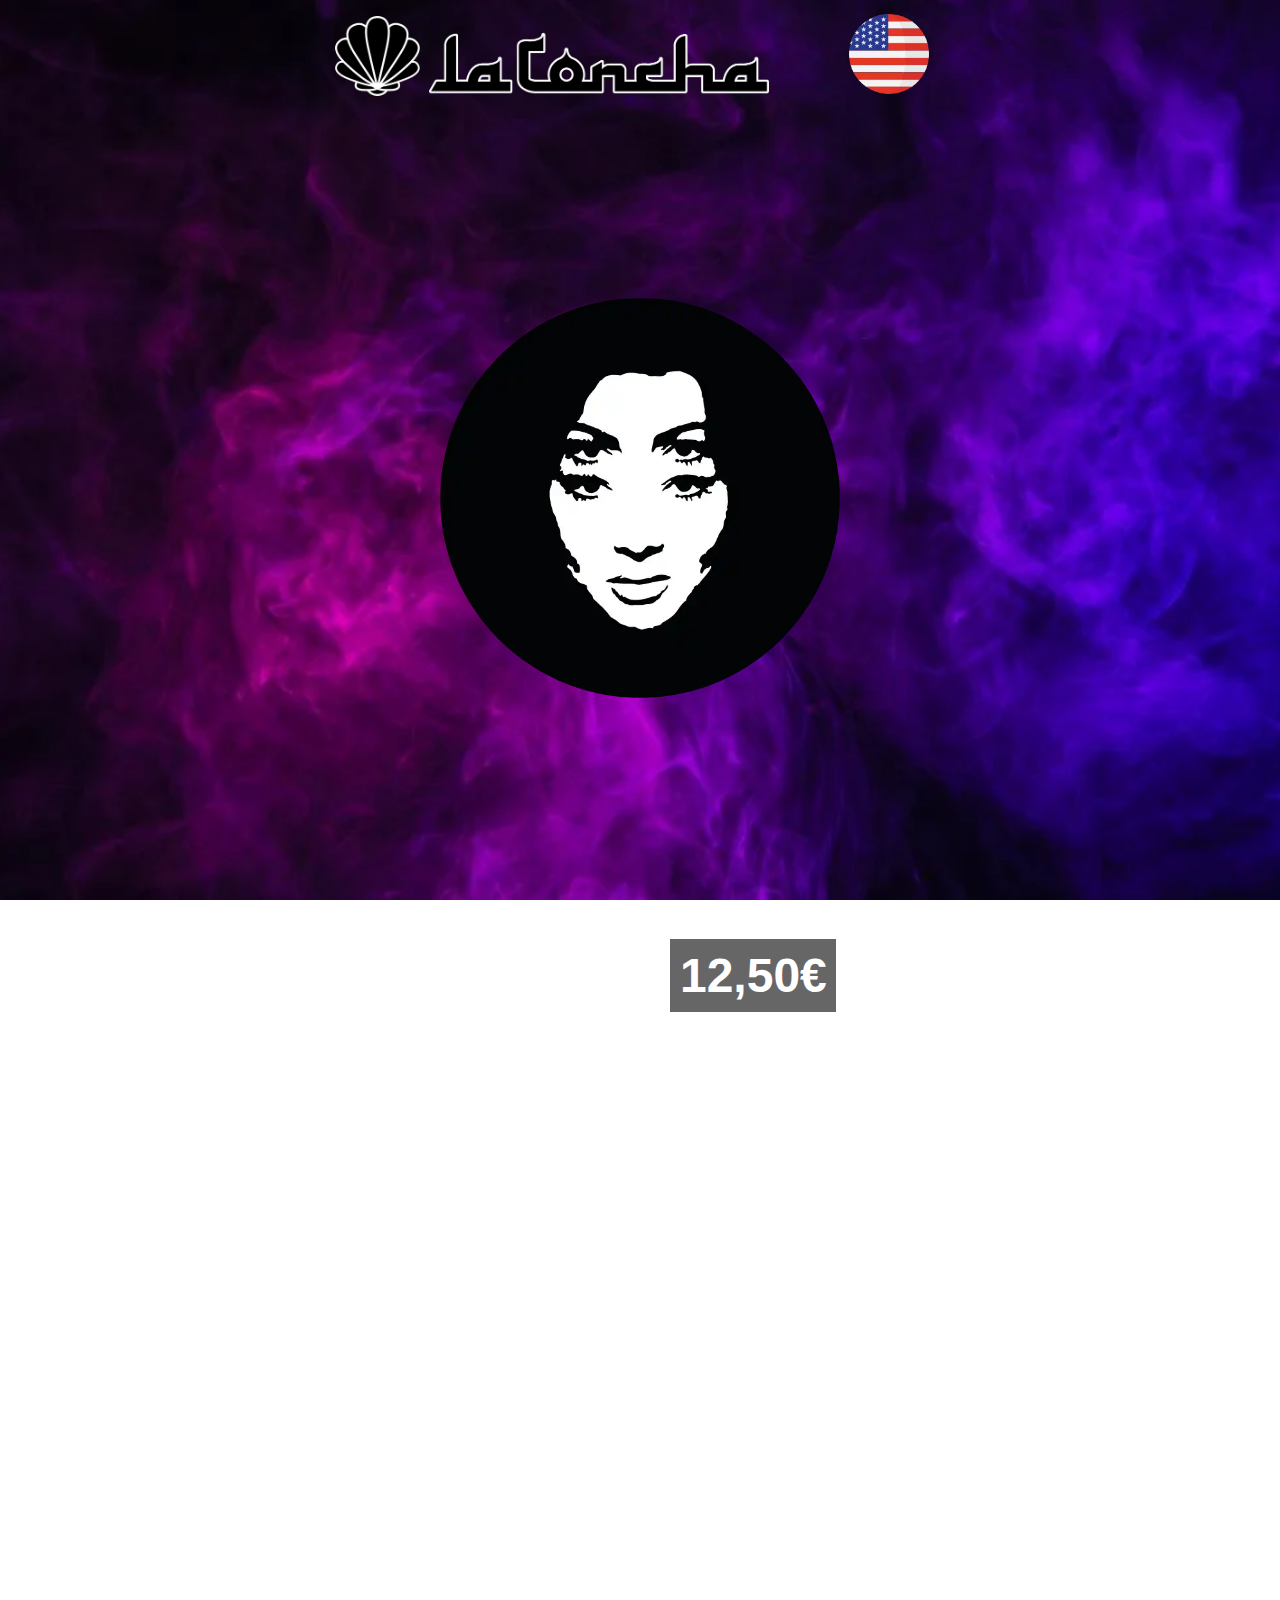
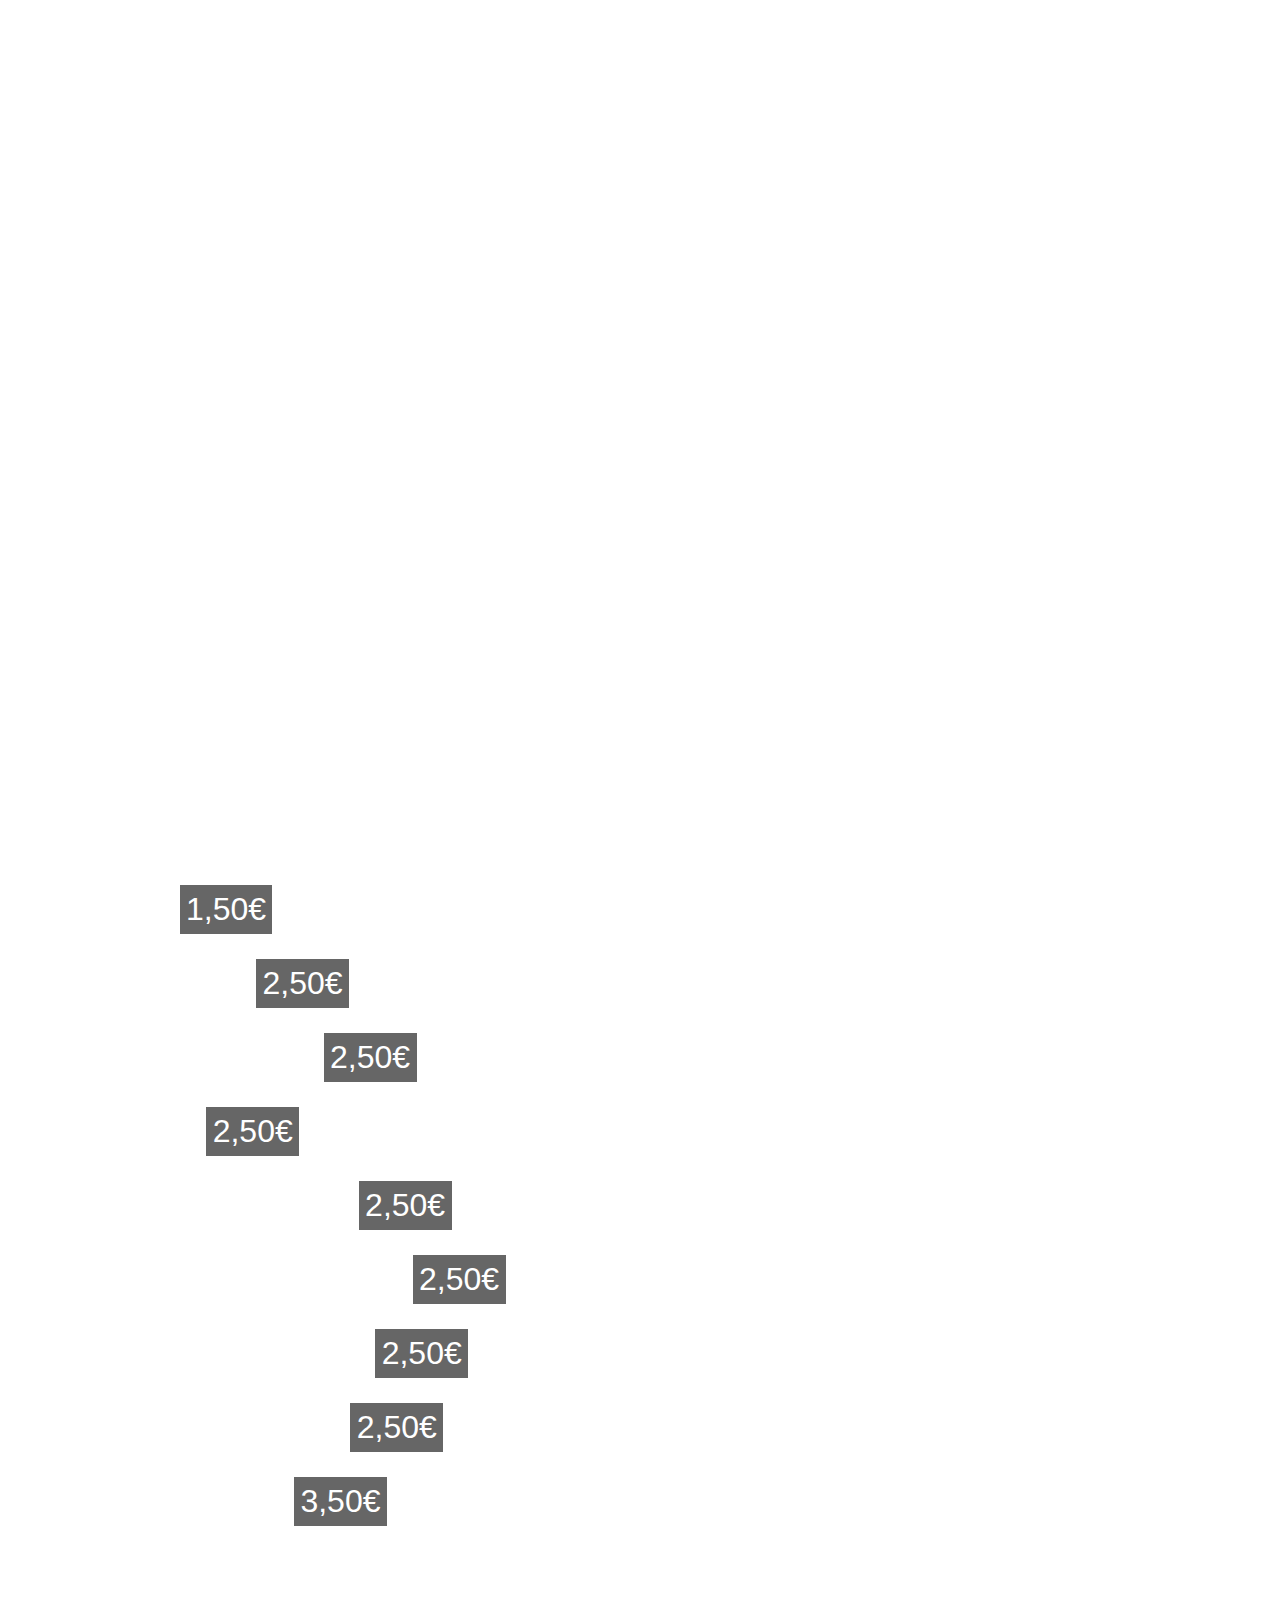
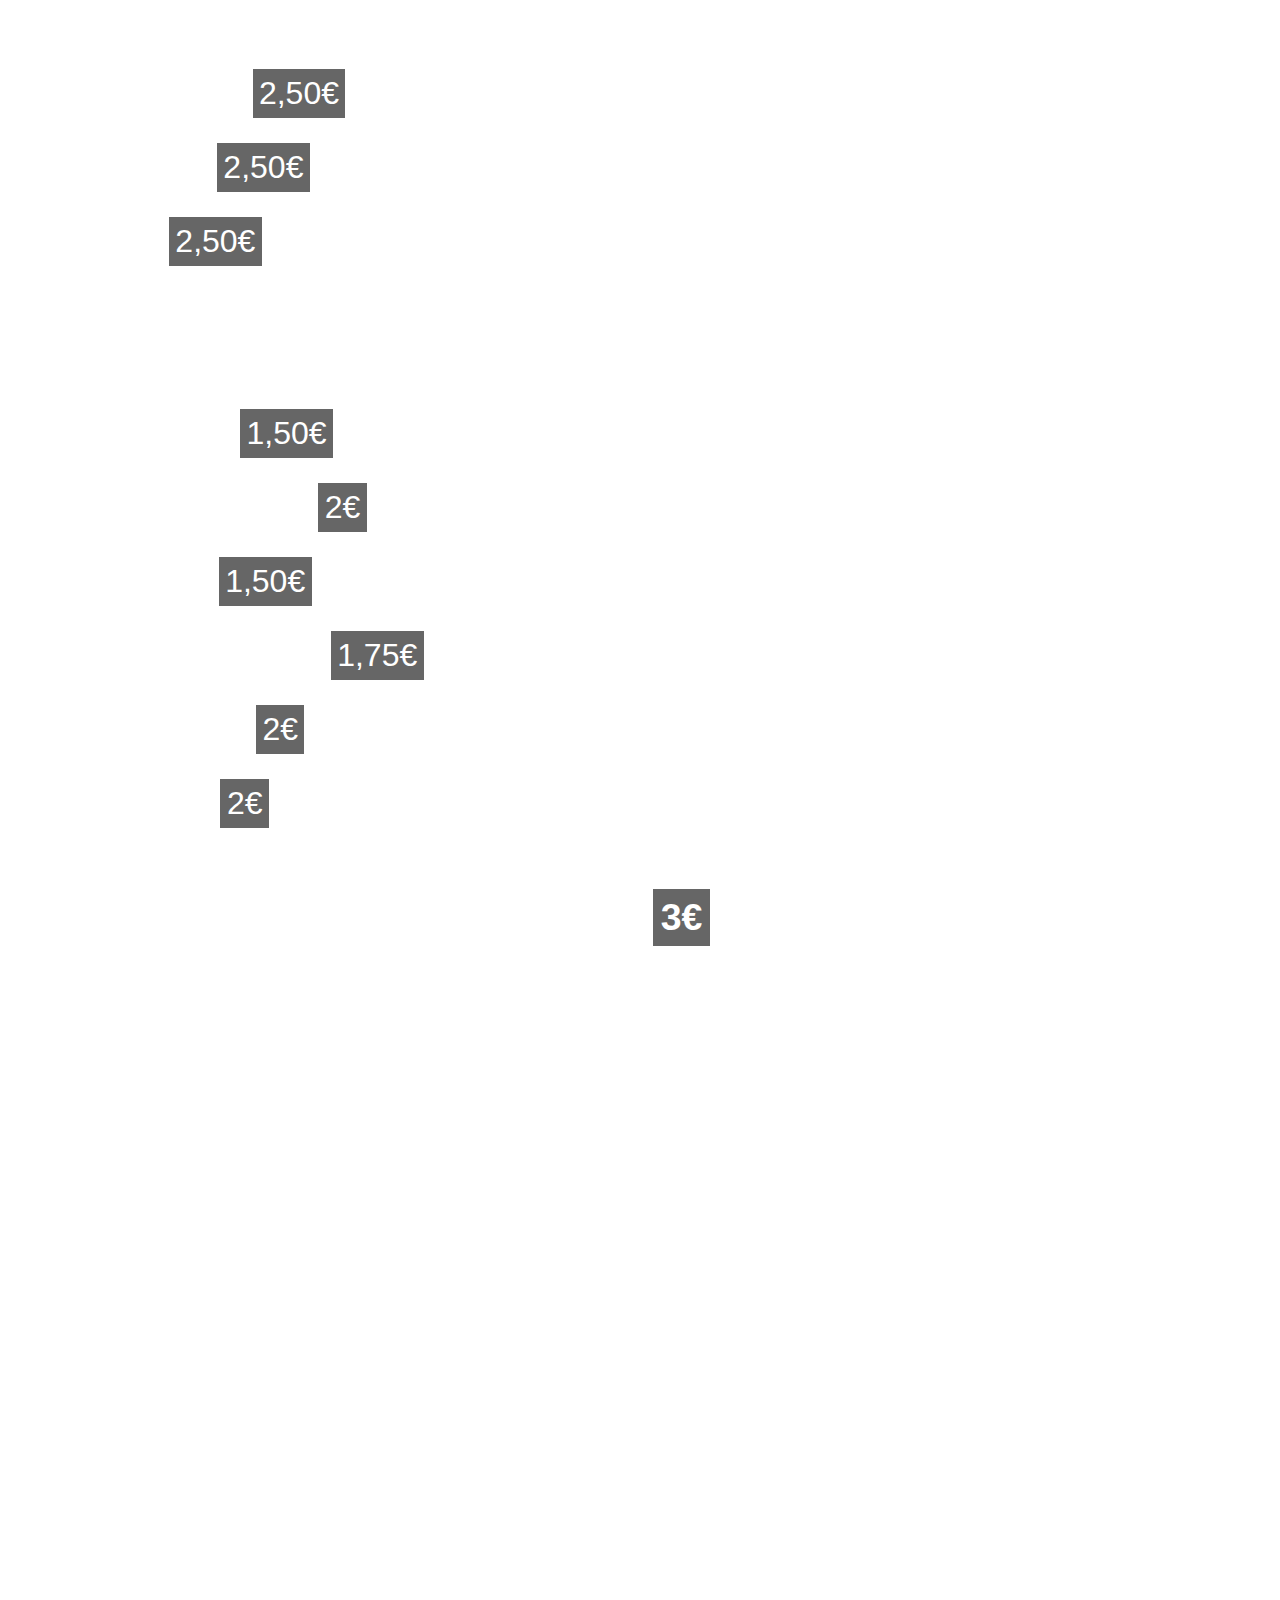
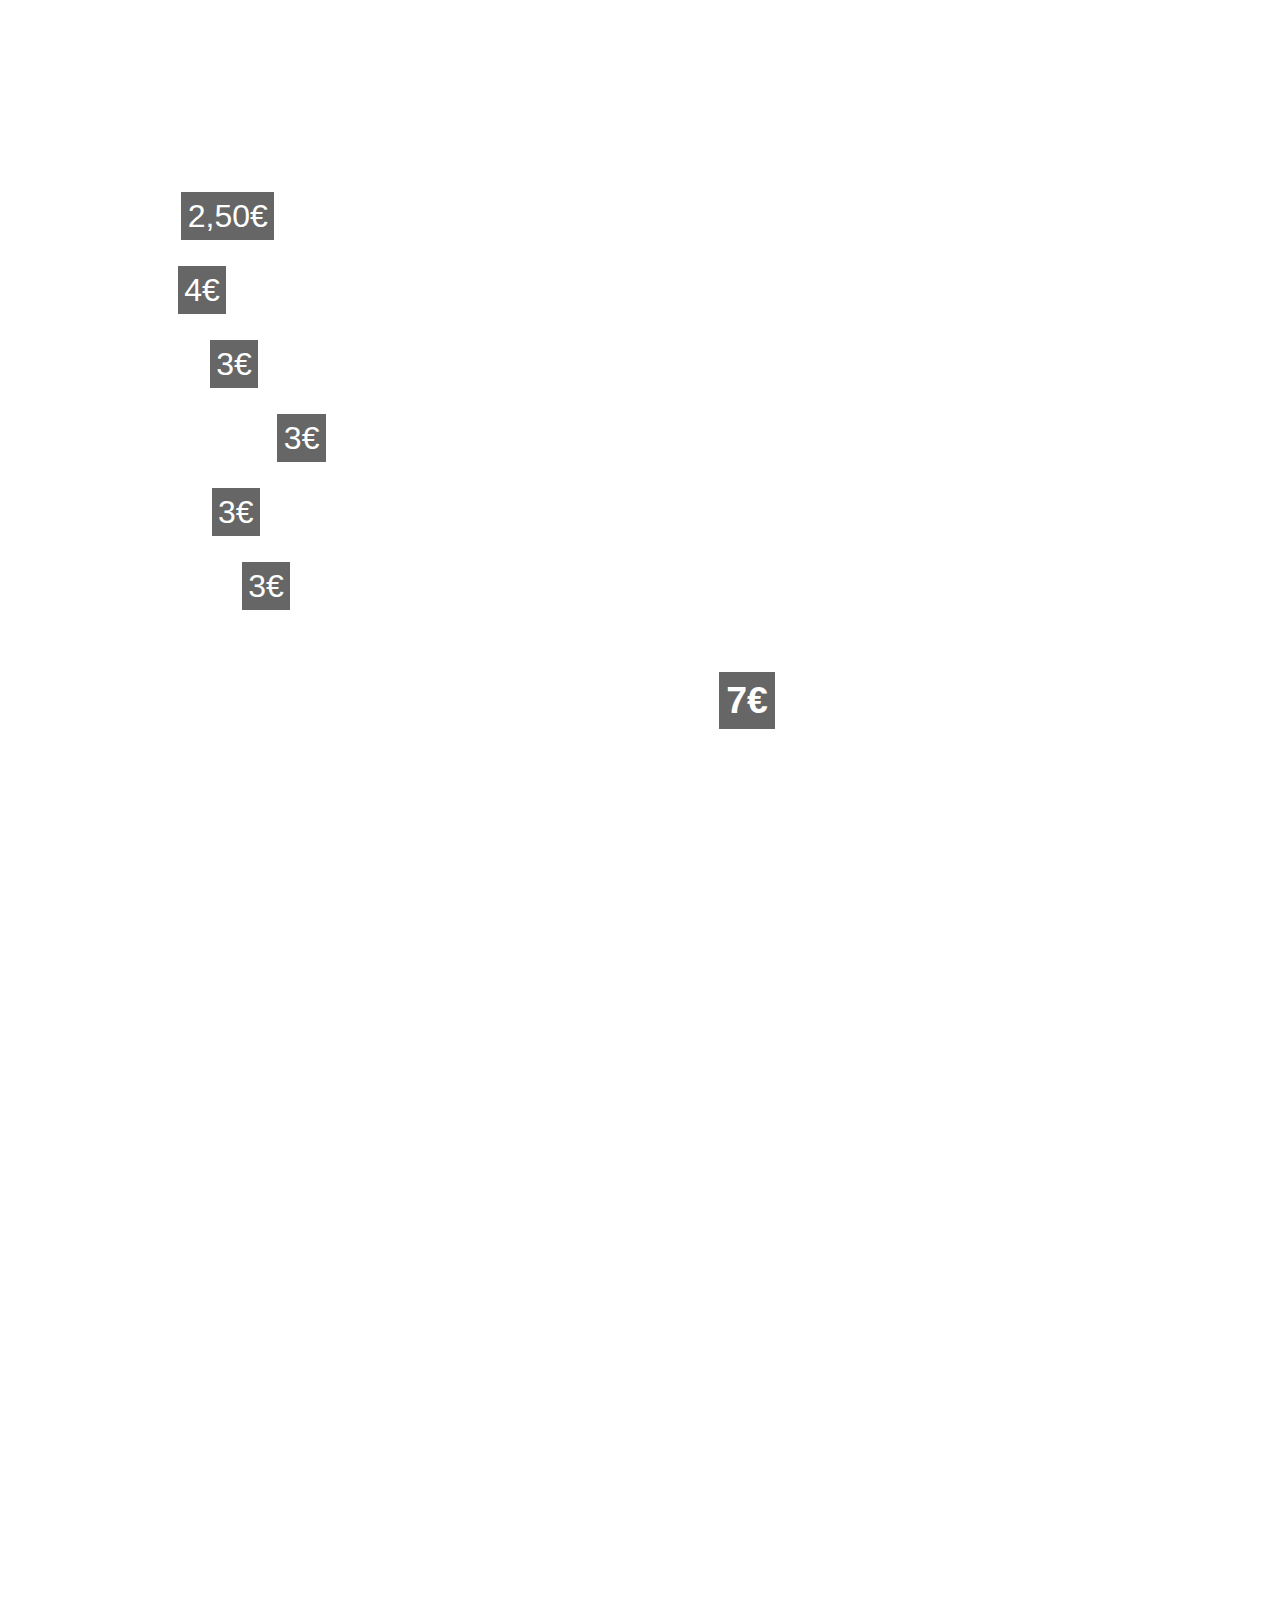
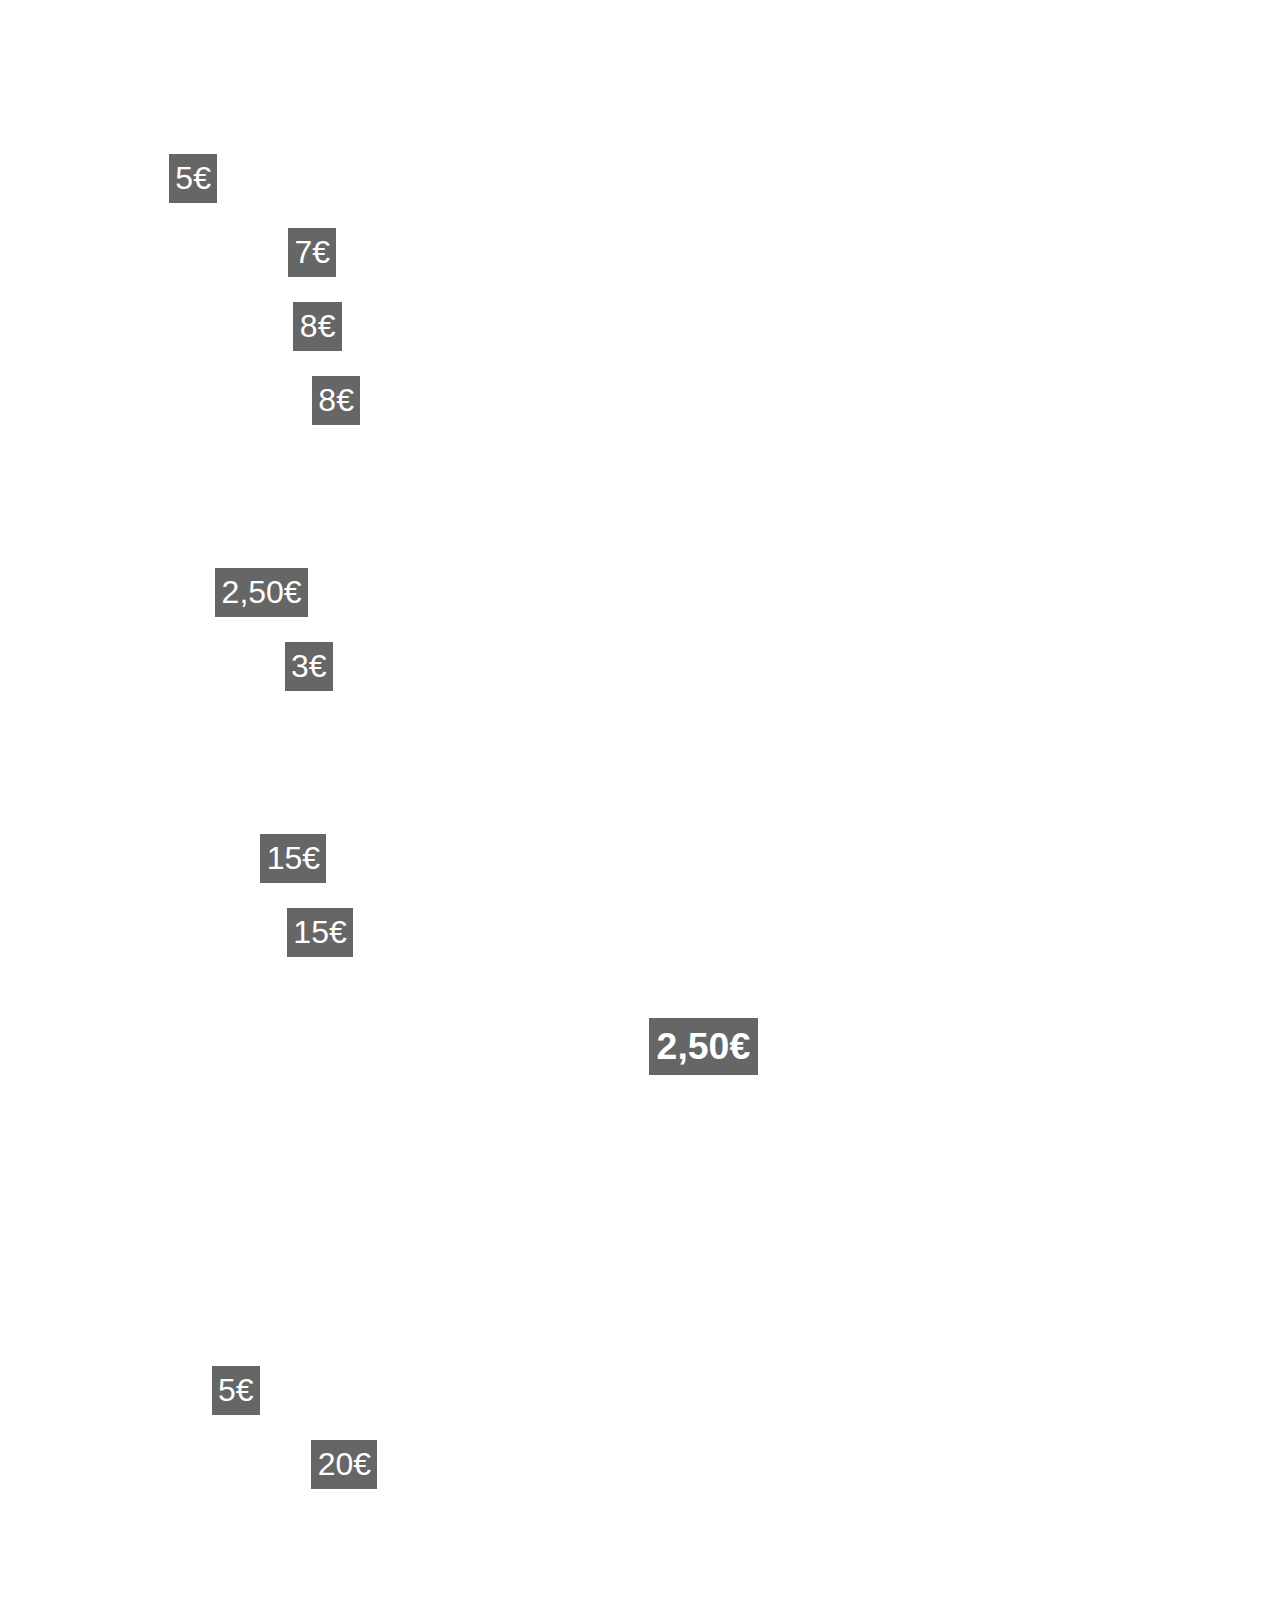
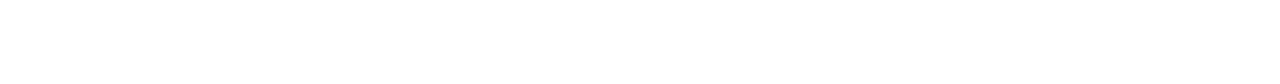
<file: src/html/carta.html>
<!DOCTYPE html>
<html lang="es">

<head>
    <meta charset="UTF-8">
    <meta http-equiv="X-UA-Compatible" content="IE=edge">
    <meta name="viewport" content="width=device-width, initial-scale=1.0">
    <meta name="author" content="Daniel Españadero">
    <meta name="description"
        content="La Concha es un must del barrio barcelonés del Raval. Para fumar una cachimba, disfrutar de un té con pasta árabe, saborear un delicioso cóctel o bailar hasta la madrugada bajo la atenta mirada de Sara Montiel… Estamos en el corazón del Barrio Chino, cerca de las Ramblas, de la Filmoteca y del puerto de Barcelona. ">
    <meta name="copyright" content="La concha del raval">
    <title>Carta | La Concha del Raval</title>
    <link rel=“canonical” href=“https://laconchadelraval.com/”>
    <link rel="icon" href="../assets/images/concha.ico">
    <link rel="stylesheet" type="text/css" href="../css/02-carta/carta.css">
    <link rel="stylesheet" type="text/css" href="../css/02-carta/carta-responsive.css">
    <script type="text/javascript" src="../js/02-carta/precios.js"></script>
</head>

<body>
    <main id="main">
        <div id="carta1">
            <div id="img_container">
                <img id="logo" src="../assets/images/baseline-logo-black.webp">
                <a href="lang/carta/en.html"><img id="english" class="lang"
                        src="../assets/images/estados-unidos-de-america.webp"></a>
            </div>
            <div id="sara-face_container">
                <img id="sara-face" alt="Sara Montiel" src="../assets/images/sara-face.webp">
            </div>
        </div>
        <article>
            <section class="carta" id="shishas">
                <h2>SHISHAS <span class="precio tarde">12,50€</span><span class="precio noche">15€</span></h2>
                <h3>Gama de sabores clásicos</h3>
                <p>
                    Sandía con menta<br><br>
                    Doble manzana<br><br>
                    Uva<br><br>
                    Menta<br><br>
                    Manzana con menta<br><br>
                    Uva con menta<br><br>
                    Super-Limon con menta<br><br>
                </p>
                <h3>Gama de sabores premium</h3>
                <p>
                    Tinky Winky (Pomelo y lima con un suave toque de maracuyá)<br><br>
                    Hawaii (Piña, mango y menta)<br><br>
                    Manko Tanko I'ss (Mango, maracuyá y hielo)<br><br>
                    Love 66 (Maracuyá, sandía, melón, hierbabuena y hielo)<br><br>
                    Chung Wood Kizz (Chicle, canela y menta)<br><br>
                    Mi amor (Piña, plátano y mentol)<br><br>
                </p>
            </section>
            <section class="carta" id="bebidas">
                <h2>BEBIDAS</h2>
                <h3>REFRESCOS</h3>
                <p>
                    Agua <span class="precio tarde">1,50€</span><span class="precio noche">2€</span><br><br>
                    Coca-Cola <span class="precio tarde">2,50€</span><span class="precio noche">3€</span><br><br>
                    Coca-Cola light <span class="precio tarde">2,50€</span><span class="precio noche">3€</span><br><br>
                    Nestea <span class="precio tarde">2,50€</span><span class="precio noche">3€</span><br><br>
                    Shweppes Tónica <span class="precio tarde">2,50€</span><span class="precio noche">3€</span><br><br>
                    Shweppes Ginger Ale <span class="precio tarde">2,50€</span><span
                        class="precio noche">3€</span><br><br>
                    Shweppes Naranja <span class="precio tarde">2,50€</span><span class="precio noche">3€</span><br><br>
                    Shweppes Limón <span class="precio tarde">2,50€</span><span class="precio noche">3€</span><br><br>
                    Red Bull XXL <span class="precio tarde">3,50€</span><span class="precio noche">4€</span><br><br>
                </p>
                <h3>ZUMOS</h3>
                <p>
                    Melocotón <span class="precio tarde">2,50€</span><span class="precio noche">3€</span><br><br>
                    Naranja <span class="precio tarde">2,50€</span><span class="precio noche">3€</span><br><br>
                    Piña <span class="precio tarde">2,50€</span><span class="precio noche">3€</span><br><br>
                </p>
                <h3>CAFÉS</h3>
                <p>
                    Café solo <span class="precio tarde">1,50€</span><span class="precio noche">2€</span><br><br>
                    Café con leche <span class="precio tarde">2€</span><span class="precio noche">2,50€</span><br><br>
                    Cortado <span class="precio tarde">1,50€</span><span class="precio noche">2€</span><br><br>
                    Café americano <span class="precio tarde">1,75€</span><span
                        class="precio noche">2,50€</span><br><br>
                    Capuccino <span class="precio tarde">2€</span><span class="precio noche">2,50€</span><br><br>
                    Carajillo <span class="precio tarde">2€</span><span class="precio noche">2,50€</span><br><br>
                </p>
                <h3>TÉS <span class="precio tarde">3€</span><span class="precio noche">4€</span></h3>
                <p>
                    Marroquí (Té verde, menta fresca y azucar)<br><br>
                    La Concha (Rosas, menta fresca, rooibos y hierba luisa)<br><br>
                    Egipto (Té negro, rosas, canela y menta)<br><br>
                    Libio (Té negro, almendras y canela)<br><br>
                    Afgano (Té verde y cardamomo)<br><br>
                    Africano (Rooibos y especias)<br><br>
                    Hindú (Té negro, leche y especias)<br><br>
                    Turco (Té de manzana y canela)<br><br>
                    Tés elaborados de forma casera con calentador de cobre tradicional marroquí y agua mineral<br><br>
                </p>
                <h3>CERVEZAS</h3>
                <p>
                    Caña <span class="precio tarde">2,50€</span><span class="precio noche">3€</span><br><br>
                    Jarra <span class="precio tarde">4€</span><span class="precio noche">5€</span><br><br>
                    Corona <span class="precio tarde">3€</span><span class="precio noche">3,50€</span><br><br>
                    Desperados <span class="precio tarde">3€</span><span class="precio noche">3,50€</span><br><br>
                    Selecta <span class="precio tarde">3€</span><span class="precio noche">3,50€</span><br><br>
                    Alhambra <span class="precio tarde">3€</span><span class="precio noche">3,50€</span><br><br>
                </p>
                <h3>COCTELES <span class="precio tarde">7€</span><span class="precio noche">8€</span></h3>
                <p>
                    San Francisco (Zumo de naranja, piña, melocotón, granadina y vodka)<br><br>
                    Mojito (Menta fresca, azucar moreno, pulco y ron)<br><br>
                    Caipirinha (Lima fresca, azucar moreno, cachaza)<br><br>
                    Tequila Ice (Tequila, zumo de naranja, granadina)<br><br>
                    Piña Colada (Batido de coco, Malibu, zumo de piña)<br><br>
                    Caiproska (Vodka, lima fresca, azucar moreno)<br><br>
                    Margarita (Tequila, licor de naranja, zumo de lima y sal)<br><br>
                    Expresso Martini (Doble explesso, sirope de azucar, vodka)<br><br>
                    Moscow Mule (Vodka, zumo de lima y cerveza de gengibre)<br><br>
                    Negroni (Campari, ginebra, bermut rojo y piel de naranja)<br><br>
                    Aperol spritz (Cava, Aperol, agua con gas, naranja)<br><br>
                </p>
                <h3>CUBATAS</h3>
                <h4>Vodka, Wisky, Ron, Ginebra</h4>
                <p>
                    Solo <span class="precio tarde">5€</span><span class="precio noche">6€</span><br><br>
                    Con refresco <span class="precio tarde">7€</span><span class="precio noche">8€</span><br><br>
                    Con Red Bull <span class="precio tarde">8€</span><span class="precio noche">9€</span><br><br>
                    Gin Hendrick's <span class="precio tarde">8€</span><span class="precio noche">9€</span><br><br>
                </p>
                <h3>CHUPITOS</h3>
                <p>
                    Chupito <span class="precio tarde">2,50€</span><span class="precio noche">3€</span><br><br>
                    Jose Cuervo <span class="precio tarde">3€</span><span class="precio noche">3,50€</span><br><br>
                </p>
                <h3>SANGRÍA</h3>
                <p>
                    Sangría 1L <span class="precio tarde">15€</span><span class="precio noche">15€</span><br><br>
                    Sangría 1,5L <span class="precio tarde">15€</span><span class="precio noche">15€</span><br><br>
                </p>
                <h3>VINOS <span class="precio tarde">2,50€</span><span class="precio noche">3€</span></h3>
                <p>
                    Vino blanco<br><br>
                    Vino tinto<br><br>
                </p>
                <h3>CAVA</h3>
                <p>
                    Botellín <span class="precio tarde">5€</span><span class="precio noche">6€</span><br><br>
                    Botella grande <span class="precio tarde">20€</span><span class="precio noche">25€</span><br><br>
                </p>
            </section>
        </article>
    </main>
    <footer>
        <a href="../index.html">Volver a la web</a>
    </footer>
</body>

</html>
</file>
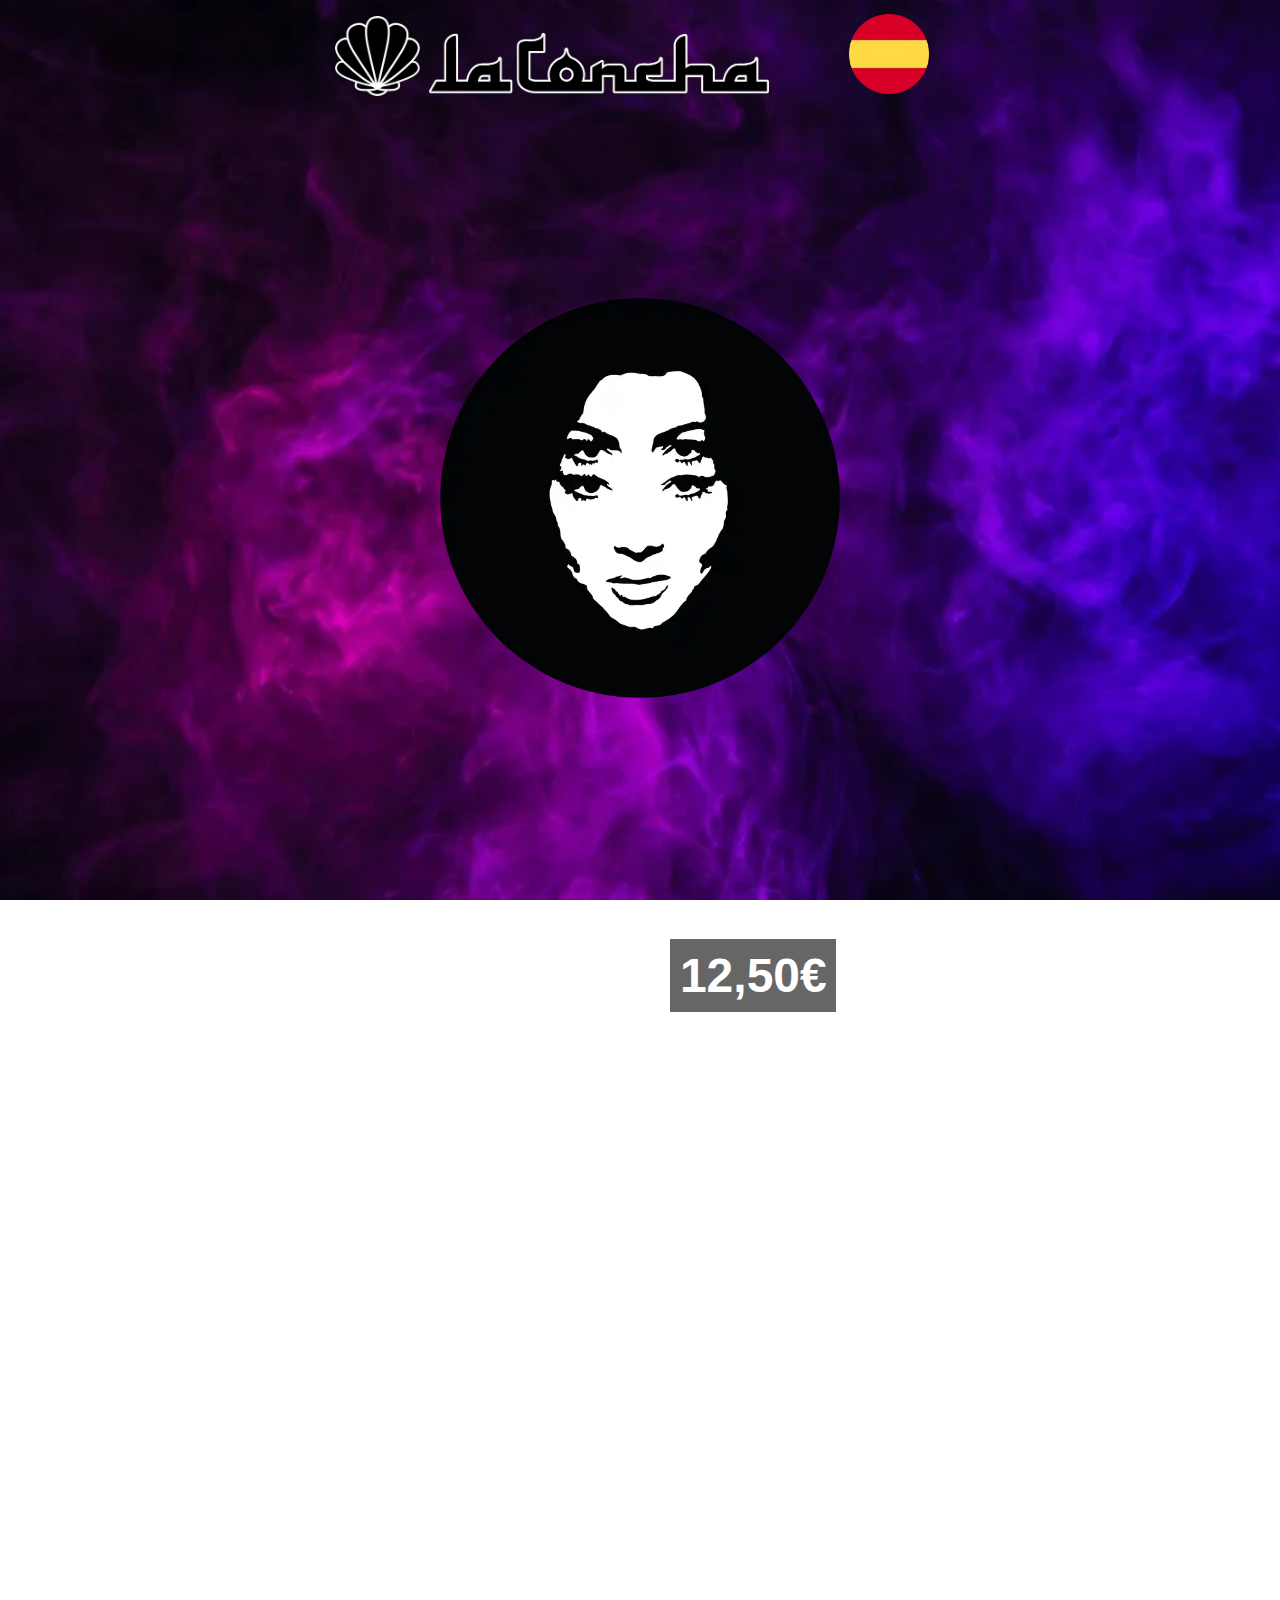
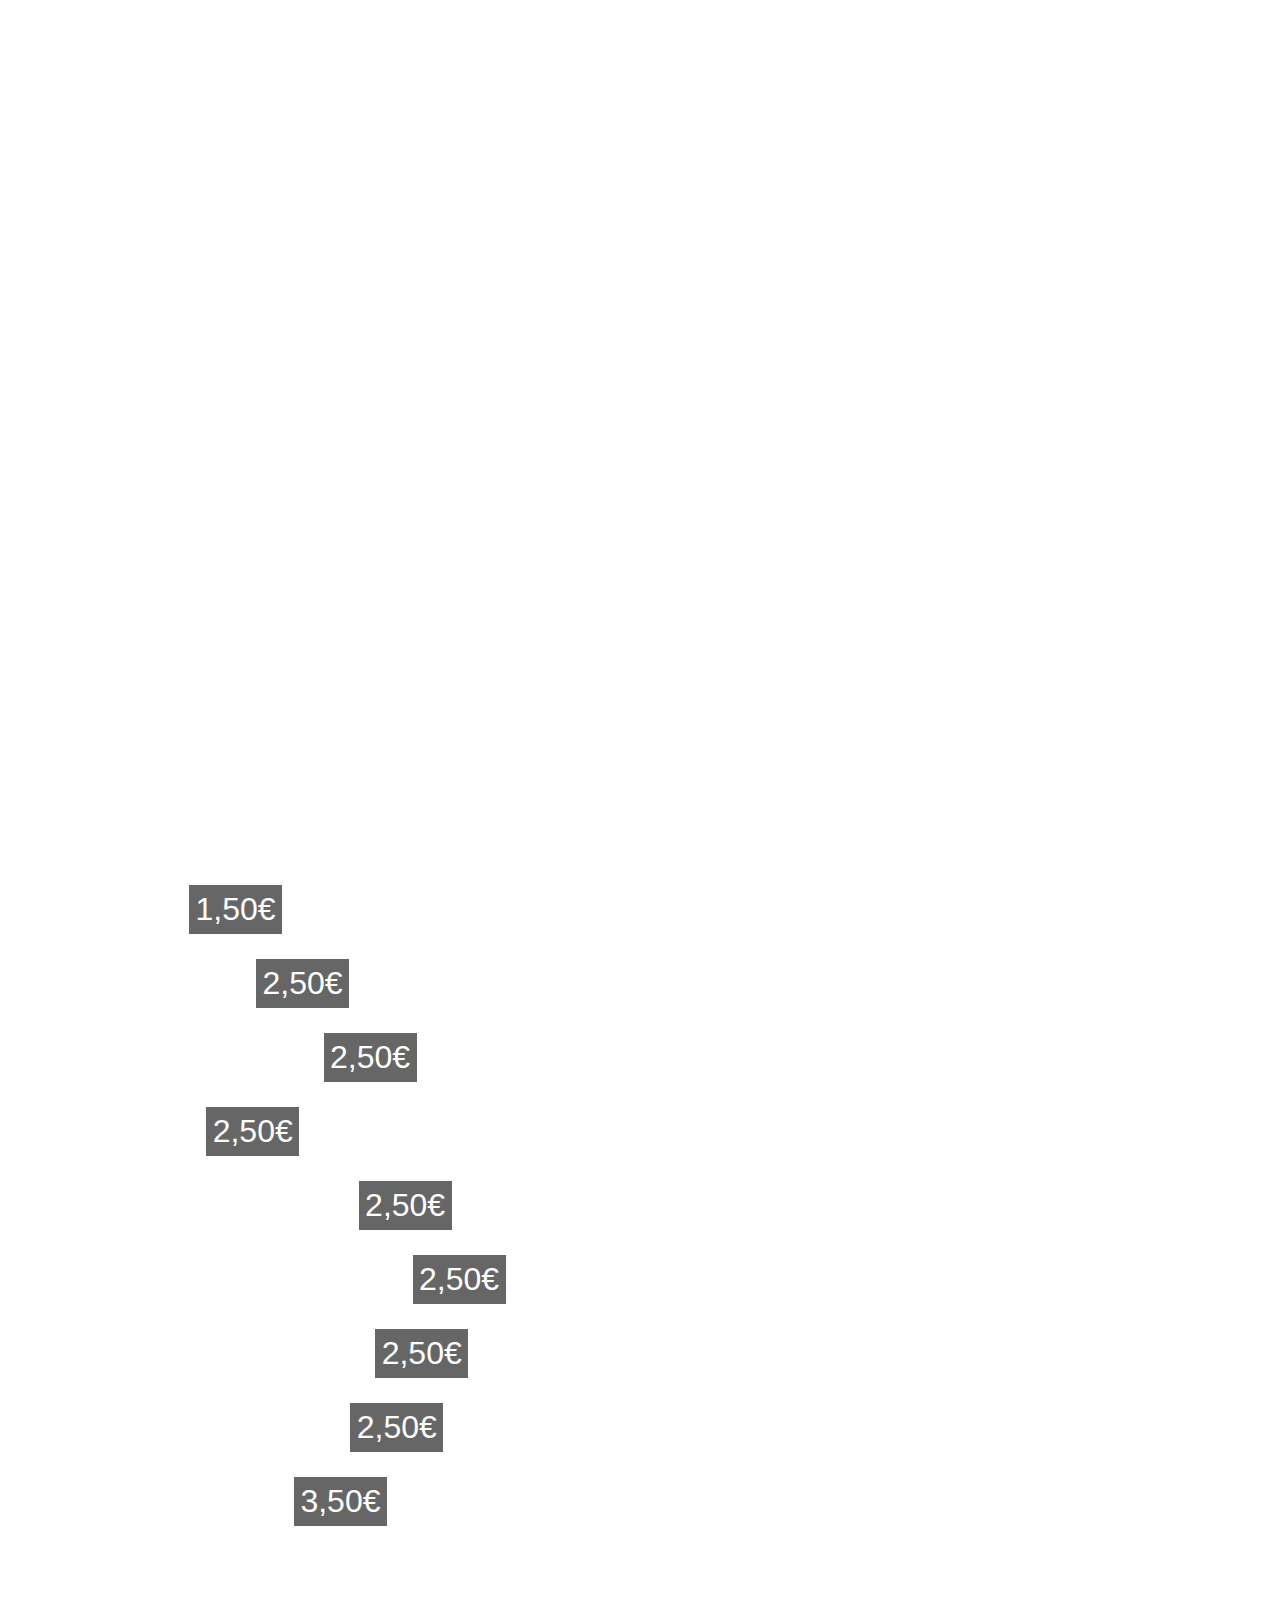
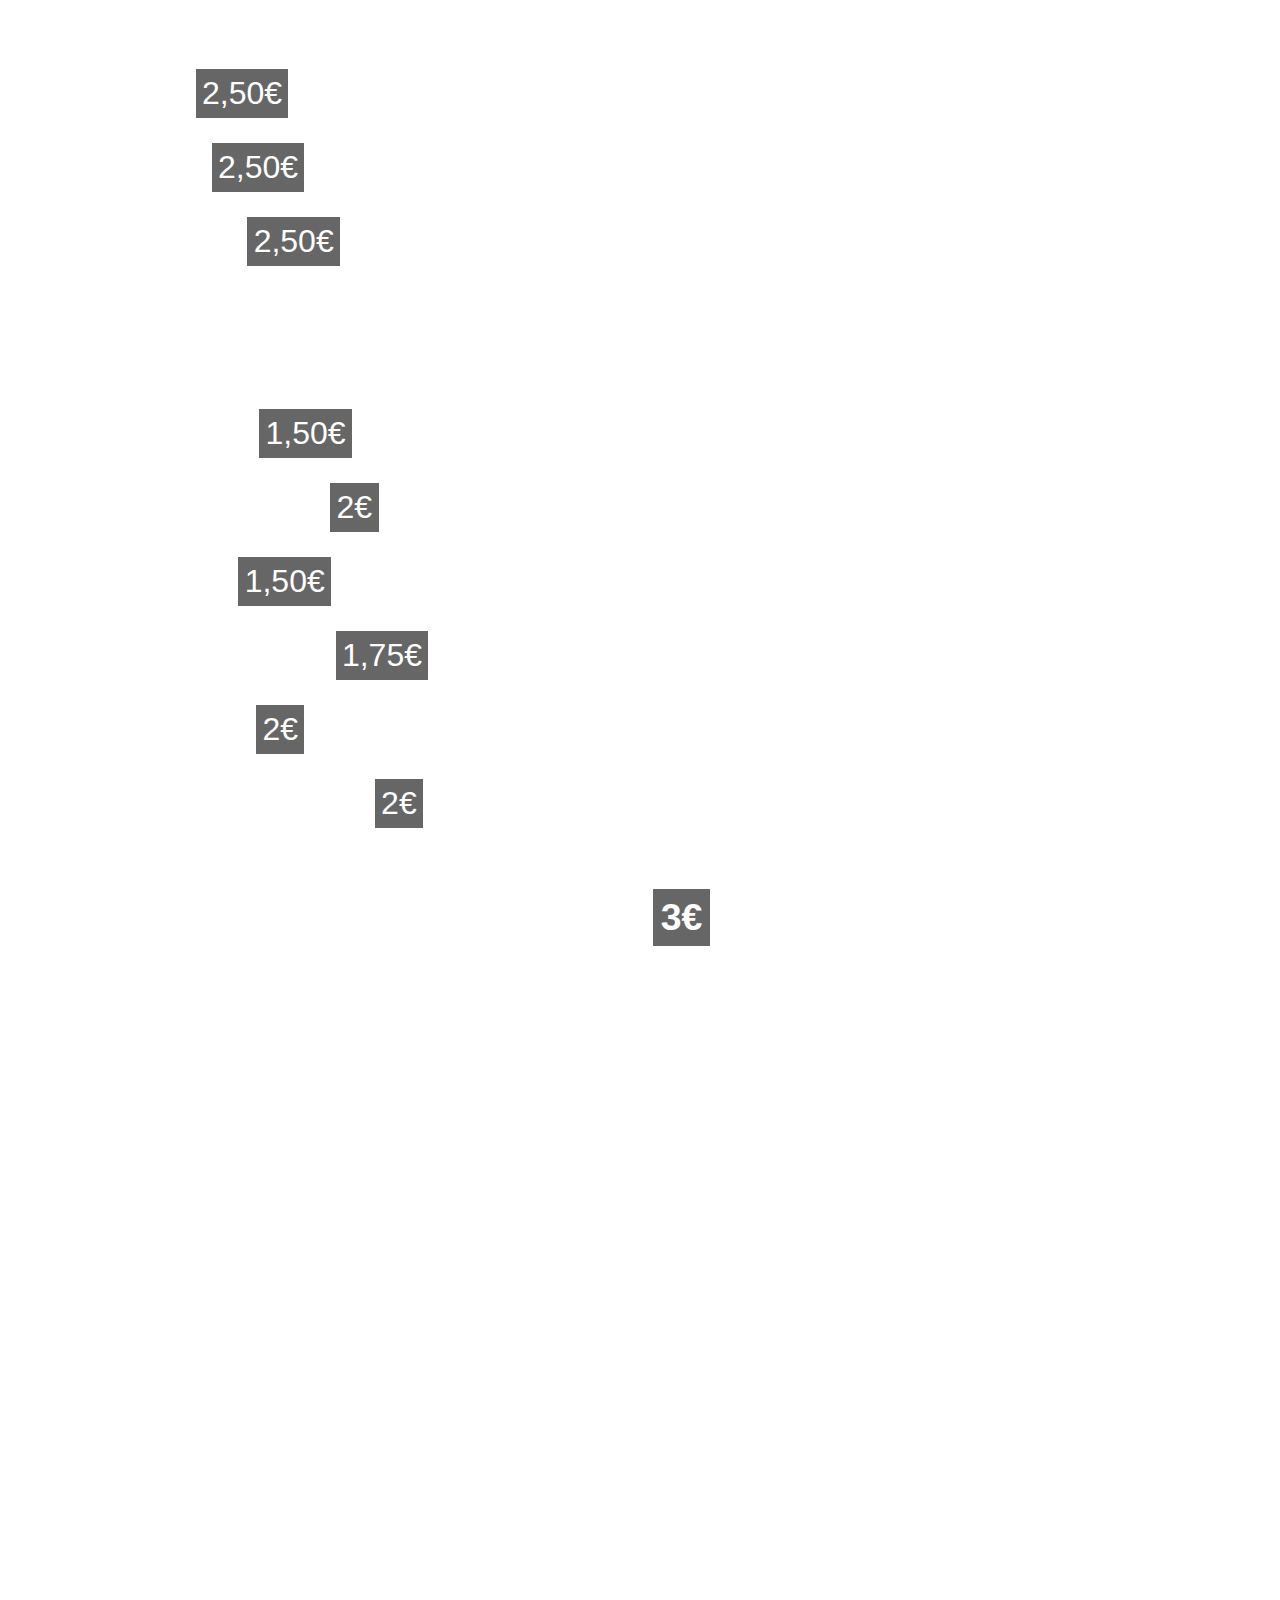
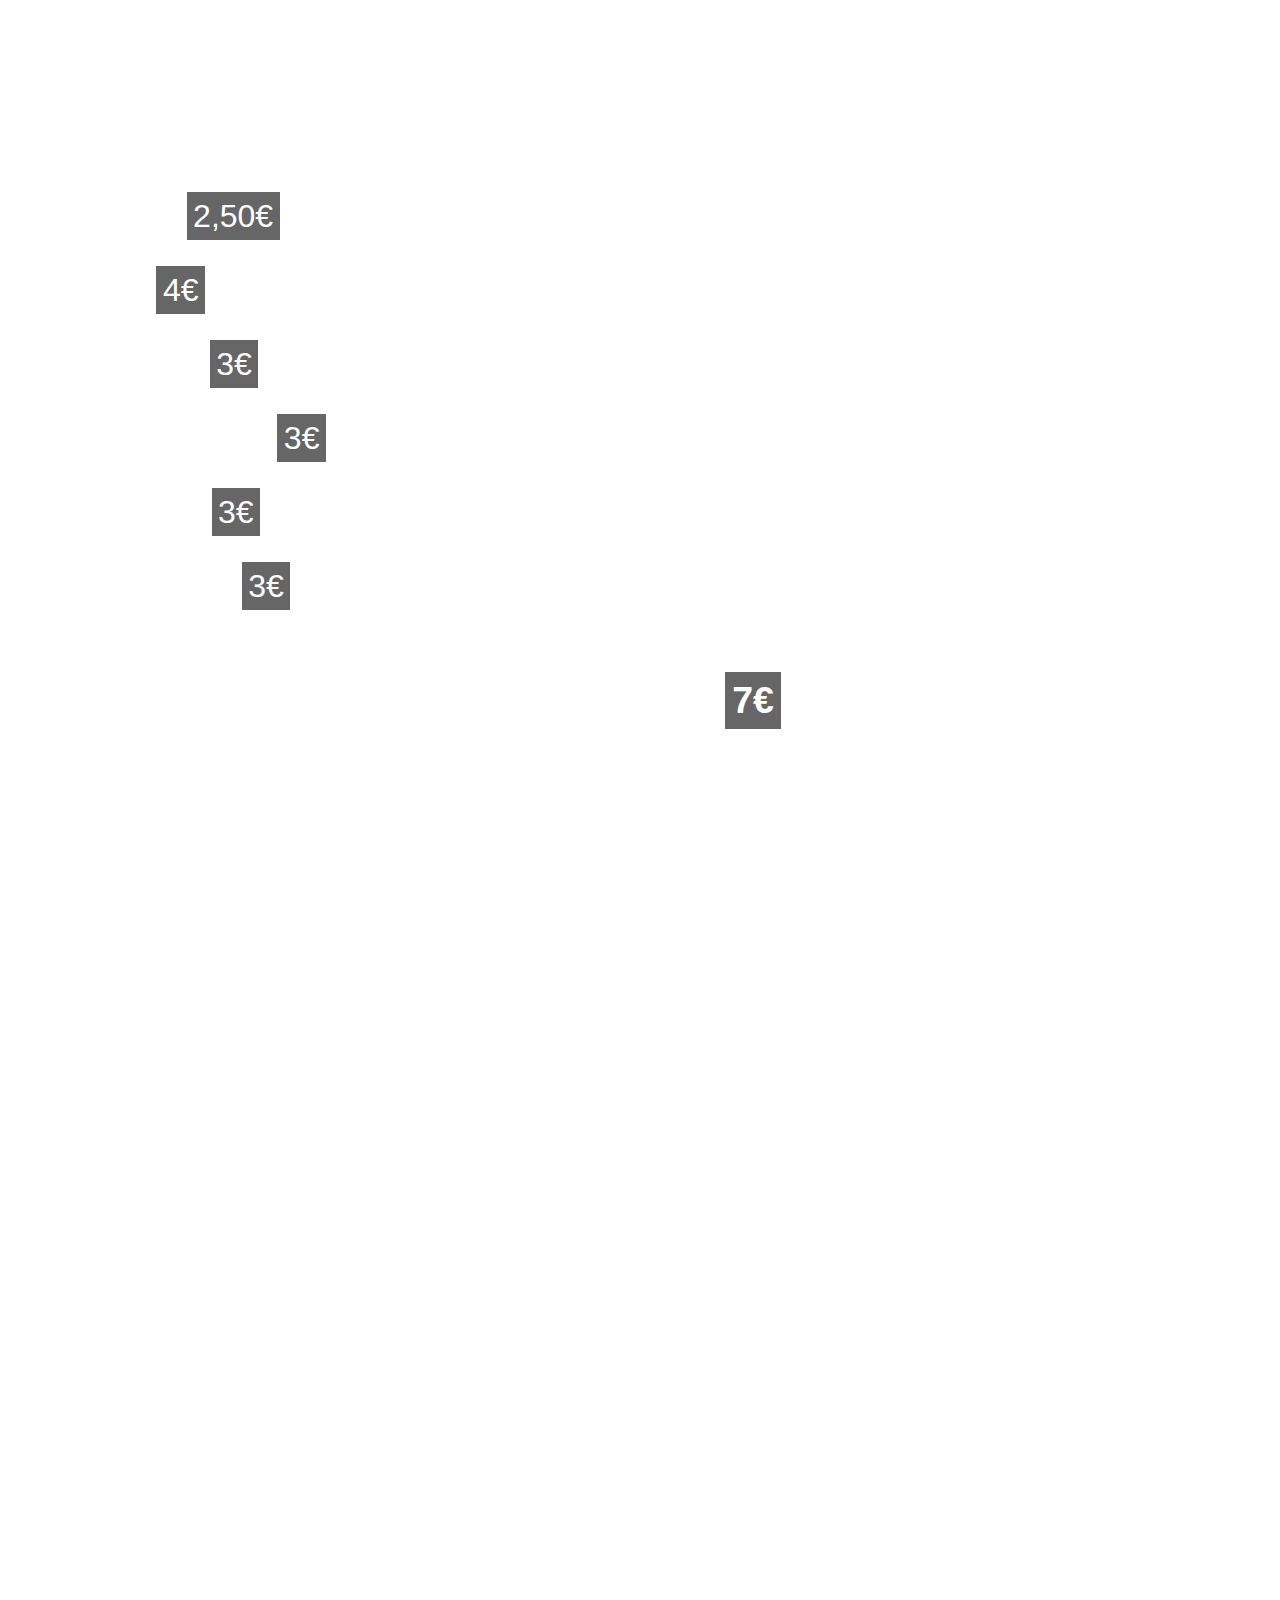
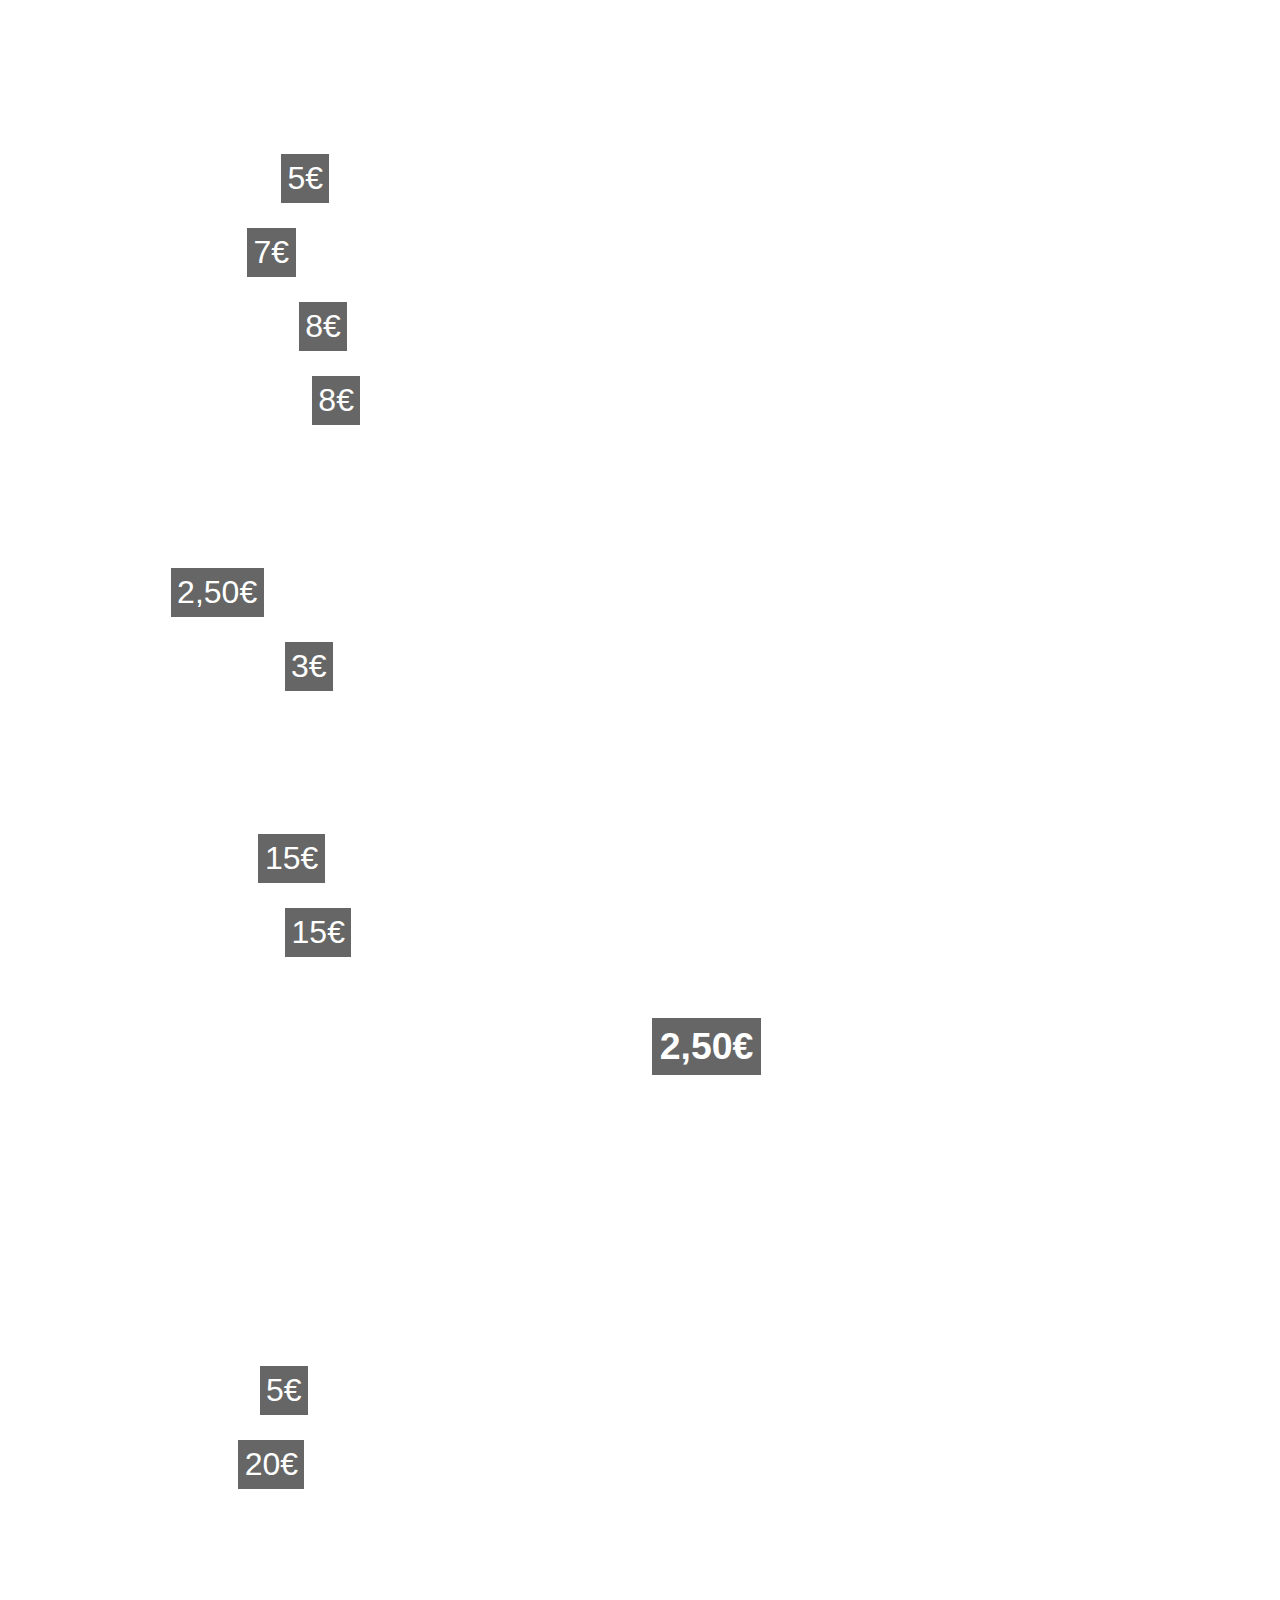
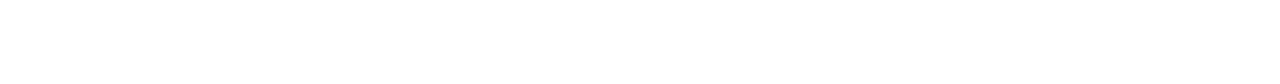
<file: docs/html/lang/carta/en.html>
<!DOCTYPE html><html lang="en"><head> <meta charset="UTF-8"> <meta http-equiv="X-UA-Compatible" content="IE=edge"> <meta name="viewport" content="width=device-width, initial-scale=1.0"> <meta name="author" content="Daniel Españadero"> <meta name="description" content="La Concha es un must del barrio barcelonés del Raval. Para fumar una cachimba, disfrutar de un té con pasta árabe, saborear un delicioso cóctel o bailar hasta la madrugada bajo la atenta mirada de Sara Montiel… Estamos en el corazón del Barrio Chino, cerca de las Ramblas, de la Filmoteca y del puerto de Barcelona. "> <meta name="copyright" content="La concha del raval"> <title>Menu | La Concha del Raval</title> <link rel="icon" href="../../../assets/images/concha.ico"> <link rel="stylesheet" type="text/css" href="../../../css/02-carta/carta-min.css"> <script type="text/javascript" src="../../../js/02-carta/precios-min.js"></script></head><body> <main id="main"> <div id="carta1"> <div id="img_container"> <img id="logo" src="../../../assets/images/baseline-logo-black.webp"> <a href="../../carta.html"><img id="spanish" class="lang" src="../../../assets/images/espana.webp"></a> </div><div id="sara-face_container"> <img id="sara-face" alt="Sara Montiel" src="../../../assets/images/sara-face.webp"> </div></div><article> <section class="carta" id="shishas"> <h2>HOOKAH <span class="precio tarde">12,50€</span><span class="precio noche">15€</span></h2> <h3>Range of classic flavors</h3> <p> Watermelon with melon<br><br>Double apple<br><br>Grape<br><br>Mint<br><br>Apple with mint<br><br>Grape with mint<br><br>Super-Lemon with mint<br><br></p><h3>Range of premium flavors</h3> <p> Tinky Winky (Grapefruit and lime with a soft touch of passion fruit)<br><br>Hawaii (Pineapple, mango and mint)<br><br>Manko Tanko I'ss (Mango, passion fruit and ice)<br><br>Love 66 (Passion fruit, watermelon, melon, mint and ice)<br><br>Chung Wood Kizz (Chewing gum, cinnamon and mint)<br><br>Mi amor (Pineapple, banana and menthol)<br><br></p></section> <section class="carta" id="bebidas"> <h2>DRINKS</h2> <h3>REFRESHMENTS</h3> <p> Water <span class="precio tarde">1,50€</span><span class="precio noche">2€</span><br><br>Coca-Cola <span class="precio tarde">2,50€</span><span class="precio noche">3€</span><br><br>Coca-Cola light <span class="precio tarde">2,50€</span><span class="precio noche">3€</span><br><br>Nestea <span class="precio tarde">2,50€</span><span class="precio noche">3€</span><br><br>Shweppes Tónica <span class="precio tarde">2,50€</span><span class="precio noche">3€</span><br><br>Shweppes Ginger Ale <span class="precio tarde">2,50€</span><span class="precio noche">3€</span><br><br>Shweppes Naranja <span class="precio tarde">2,50€</span><span class="precio noche">3€</span><br><br>Shweppes Limón <span class="precio tarde">2,50€</span><span class="precio noche">3€</span><br><br>Red Bull XXL <span class="precio tarde">3,50€</span><span class="precio noche">4€</span><br><br></p><h3>JUICES</h3> <p> Peach <span class="precio tarde">2,50€</span><span class="precio noche">3€</span><br><br>Orange <span class="precio tarde">2,50€</span><span class="precio noche">3€</span><br><br>Pineapple <span class="precio tarde">2,50€</span><span class="precio noche">3€</span><br><br></p><h3>COFFEE</h3> <p> Just coffee <span class="precio tarde">1,50€</span><span class="precio noche">2€</span><br><br>Coffee with milk <span class="precio tarde">2€</span><span class="precio noche">2,50€</span><br><br>Espresso <span class="precio tarde">1,50€</span><span class="precio noche">2€</span><br><br>American coffee <span class="precio tarde">1,75€</span><span class="precio noche">2,50€</span><br><br>Capuccino <span class="precio tarde">2€</span><span class="precio noche">2,50€</span><br><br>Coffee with alcohol <span class="precio tarde">2€</span><span class="precio noche">2,50€</span><br><br></p><h3>TÉS <span class="precio tarde">3€</span><span class="precio noche">4€</span></h3> <p> Marroquí (Green tea, fresh mint and sugar)<br><br>La Concha (Roses, fresh mint, rooibos and lemon verbena)<br><br>Egipto (Black tea, roses, cinnamon and mint)<br><br>Libio (Black tea, almonds and cinnamon)<br><br>Afgano (Green tea and cardamom)<br><br>Africano (Rooibos and spices)<br><br>Hindú (Black tea, milk and spices)<br><br>Turco (Apple cinnamon tea)<br><br><br>Homemade teas with traditional Moroccan copper heater and mineral water<br><br></p><h3>BEERS</h3> <p> Glass <span class="precio tarde">2,50€</span><span class="precio noche">3€</span><br><br>Jug <span class="precio tarde">4€</span><span class="precio noche">5€</span><br><br>Corona <span class="precio tarde">3€</span><span class="precio noche">3,50€</span><br><br>Desperados <span class="precio tarde">3€</span><span class="precio noche">3,50€</span><br><br>Selecta <span class="precio tarde">3€</span><span class="precio noche">3,50€</span><br><br>Alhambra <span class="precio tarde">3€</span><span class="precio noche">3,50€</span><br><br></p><h3>COCKTAILS <span class="precio tarde">7€</span><span class="precio noche">8€</span></h3> <p> San Francisco (Orange, pineapple, peach, grenadine and vodka juice)<br><br>Mojito (Fresh mint, brown sugar, pulco and rum)<br><br>Caipirinha (Fresh lime, brown sugar, cachaça)<br><br>Tequila Ice (Tequila, orange juice, grenadine)<br><br>Piña Colada (Coconut smoothie, Malibu, pineapple juice)<br><br>Caiproska (Vodka, fresh lime, brown sugar)<br><br>Margarita (Tequila, orange liqueur, lime juice and salt)<br><br>Expresso Martini (Double espresso, sugar syrup, vodka)<br><br>Moscow Mule (Vodka, lime juice and ginger beer)<br><br>Negroni (Campari, gin, red vermouth and orange peel)<br><br>Aperol spritz (Cava, Aperol, sparkling water, orange)<br><br></p><h3>CUBATAS</h3> <h4>Vodka, Wisky, Rum, Gin</h4> <p> Only alcohol <span class="precio tarde">5€</span><span class="precio noche">6€</span><br><br>With soda <span class="precio tarde">7€</span><span class="precio noche">8€</span><br><br>With Red Bull <span class="precio tarde">8€</span><span class="precio noche">9€</span><br><br>Gin Hendrick's <span class="precio tarde">8€</span><span class="precio noche">9€</span><br><br></p><h3>SHOTS</h3> <p> Shot <span class="precio tarde">2,50€</span><span class="precio noche">3€</span><br><br>Jose Cuervo <span class="precio tarde">3€</span><span class="precio noche">3,50€</span><br><br></p><h3>SANGRIA</h3> <p> Sangria 1L <span class="precio tarde">15€</span><span class="precio noche">15€</span><br><br>Sangria 1,5L <span class="precio tarde">15€</span><span class="precio noche">15€</span><br><br></p><h3>WINES <span class="precio tarde">2,50€</span><span class="precio noche">3€</span></h3> <p> White wine<br><br>Red wine<br><br></p><h3>CAVA</h3> <p> Little bottle <span class="precio tarde">5€</span><span class="precio noche">6€</span><br><br>Big bottle <span class="precio tarde">20€</span><span class="precio noche">25€</span><br><br></p></section> </article> </main> <footer> <a href="../../../index.html">Volver a la web</a> </footer></body></html>
</file>
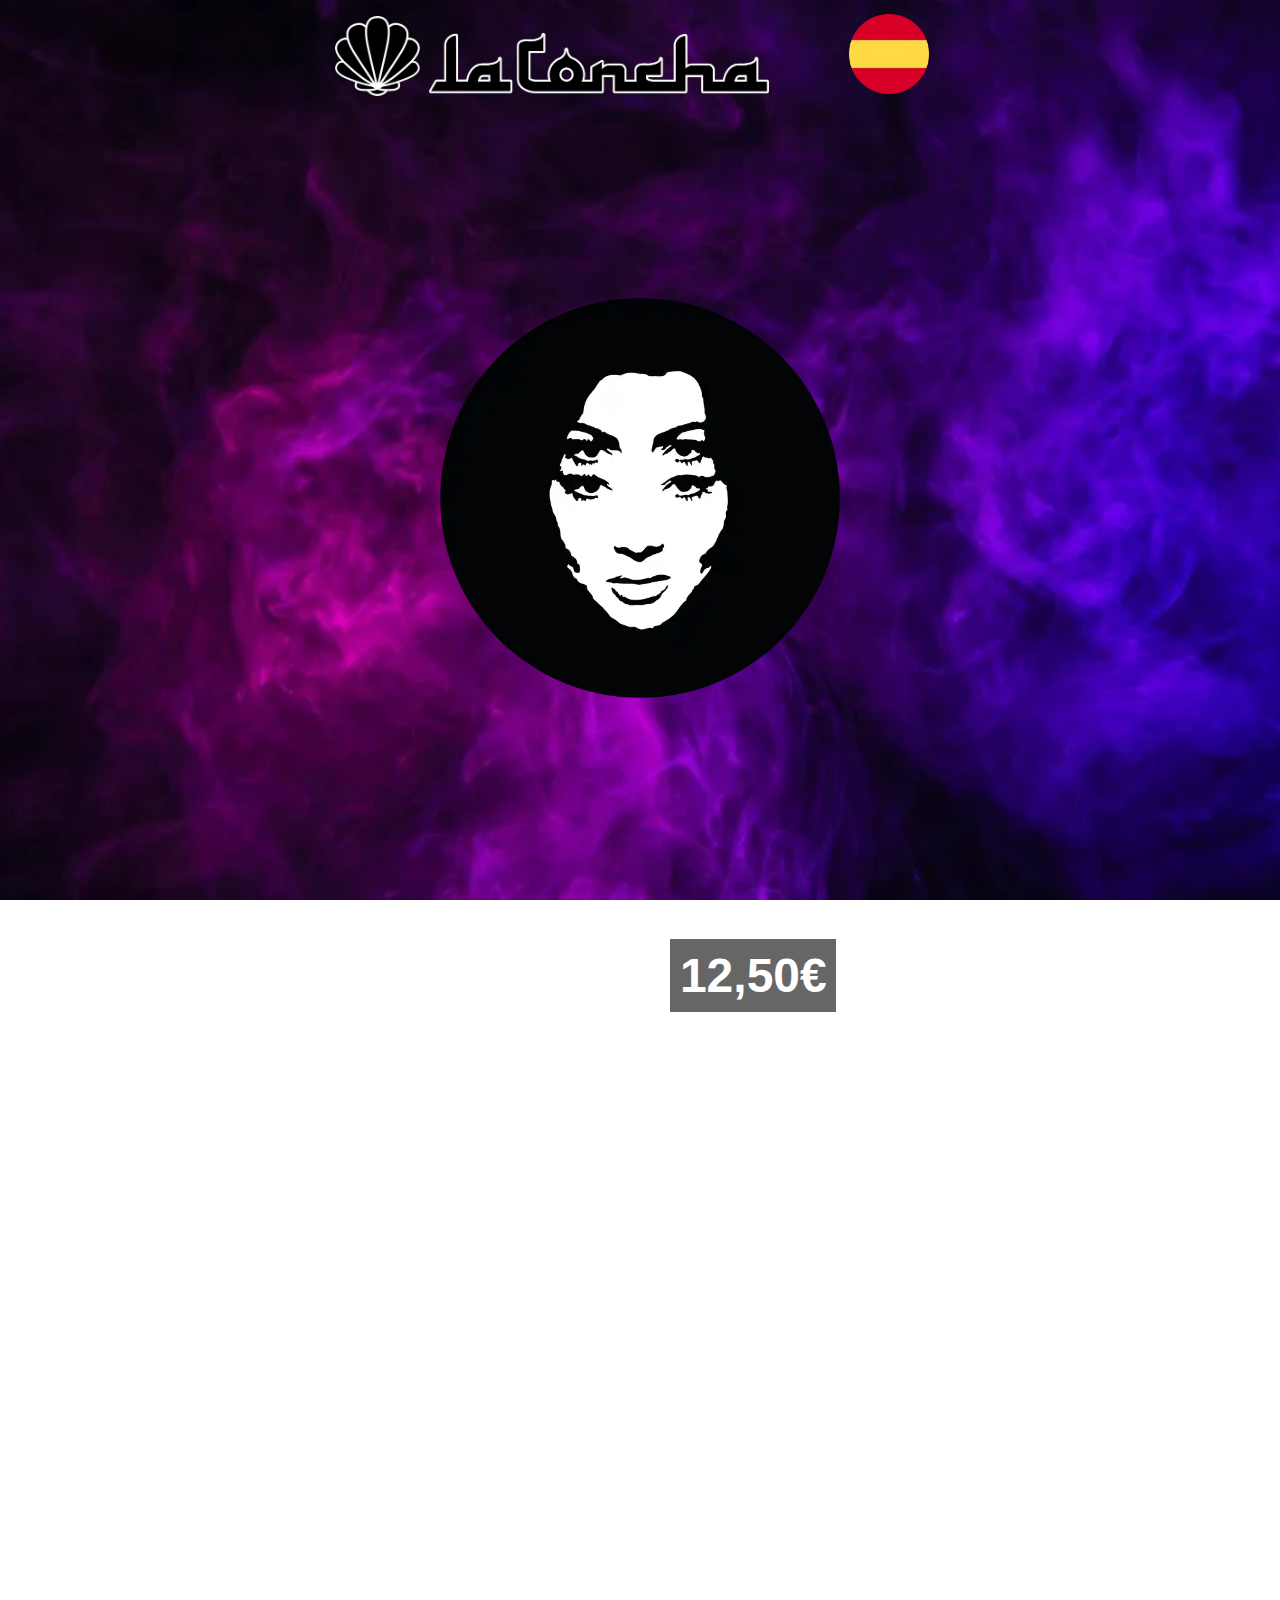
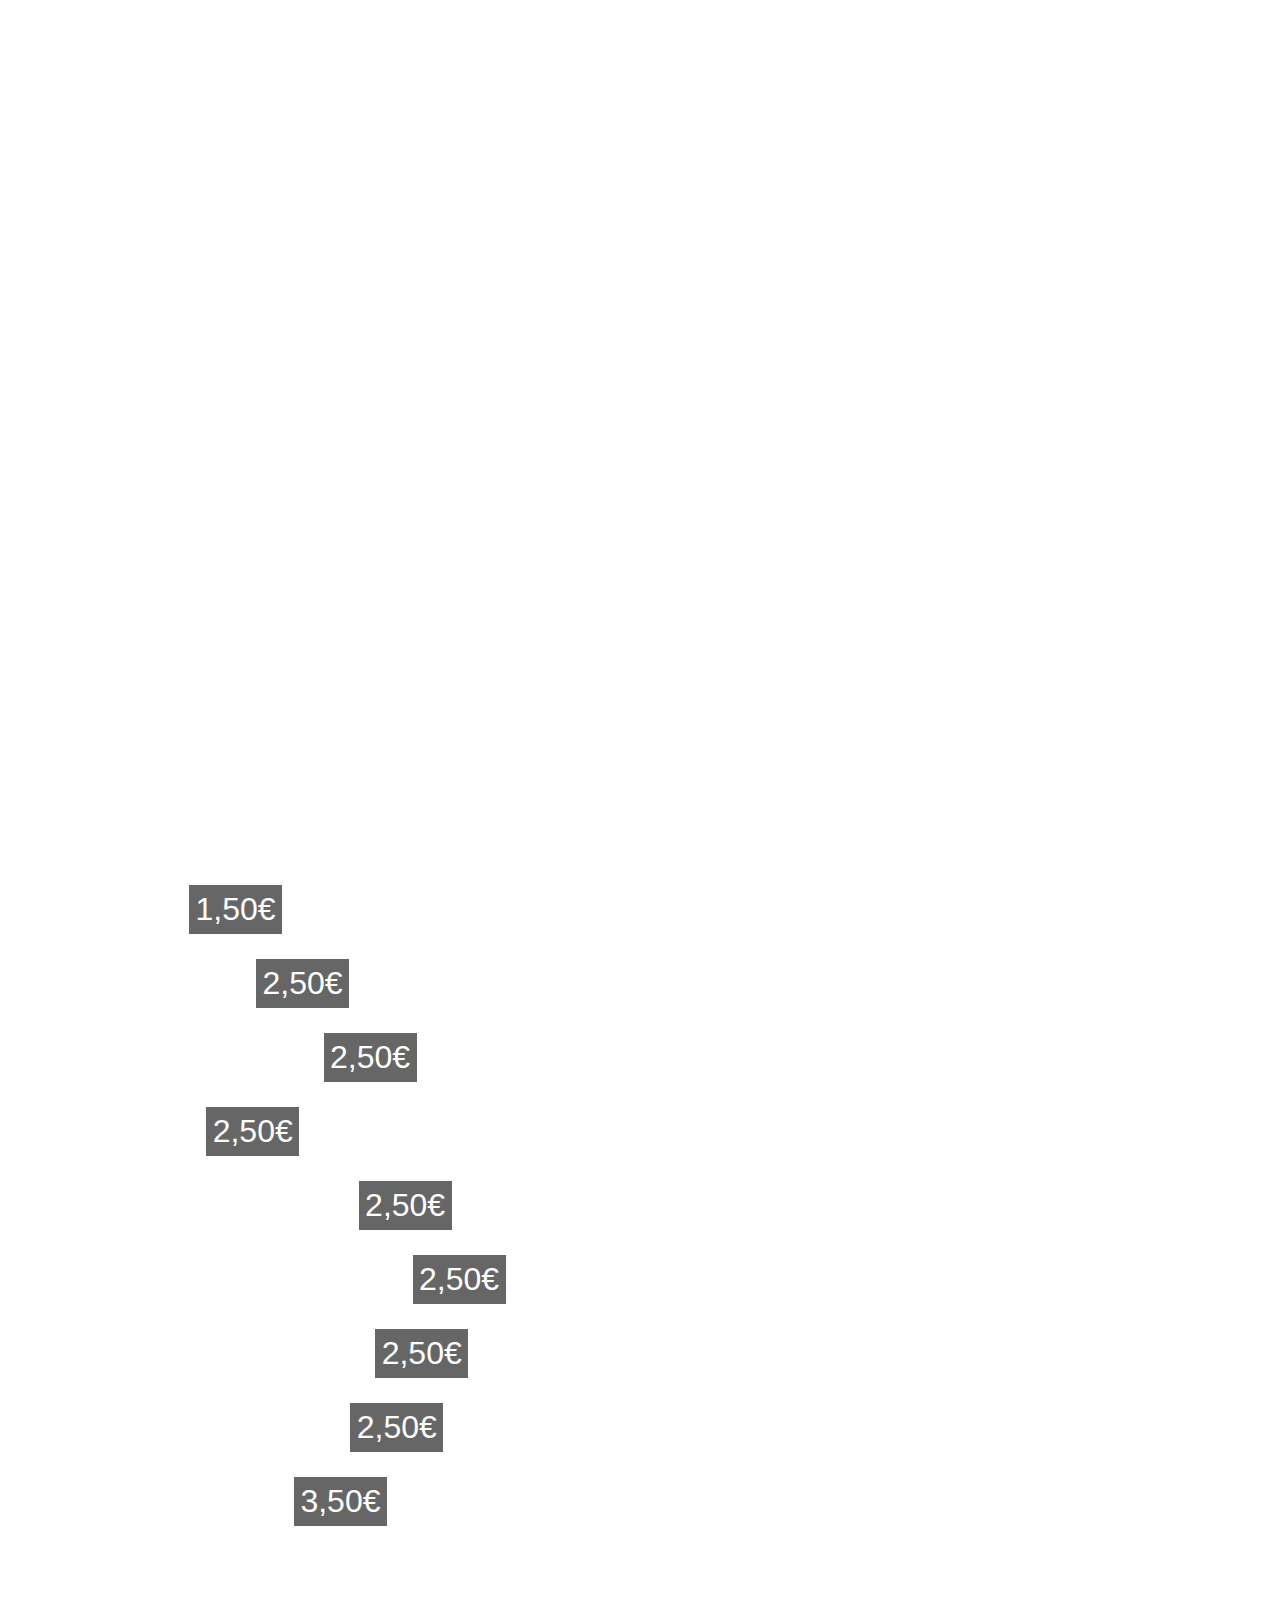
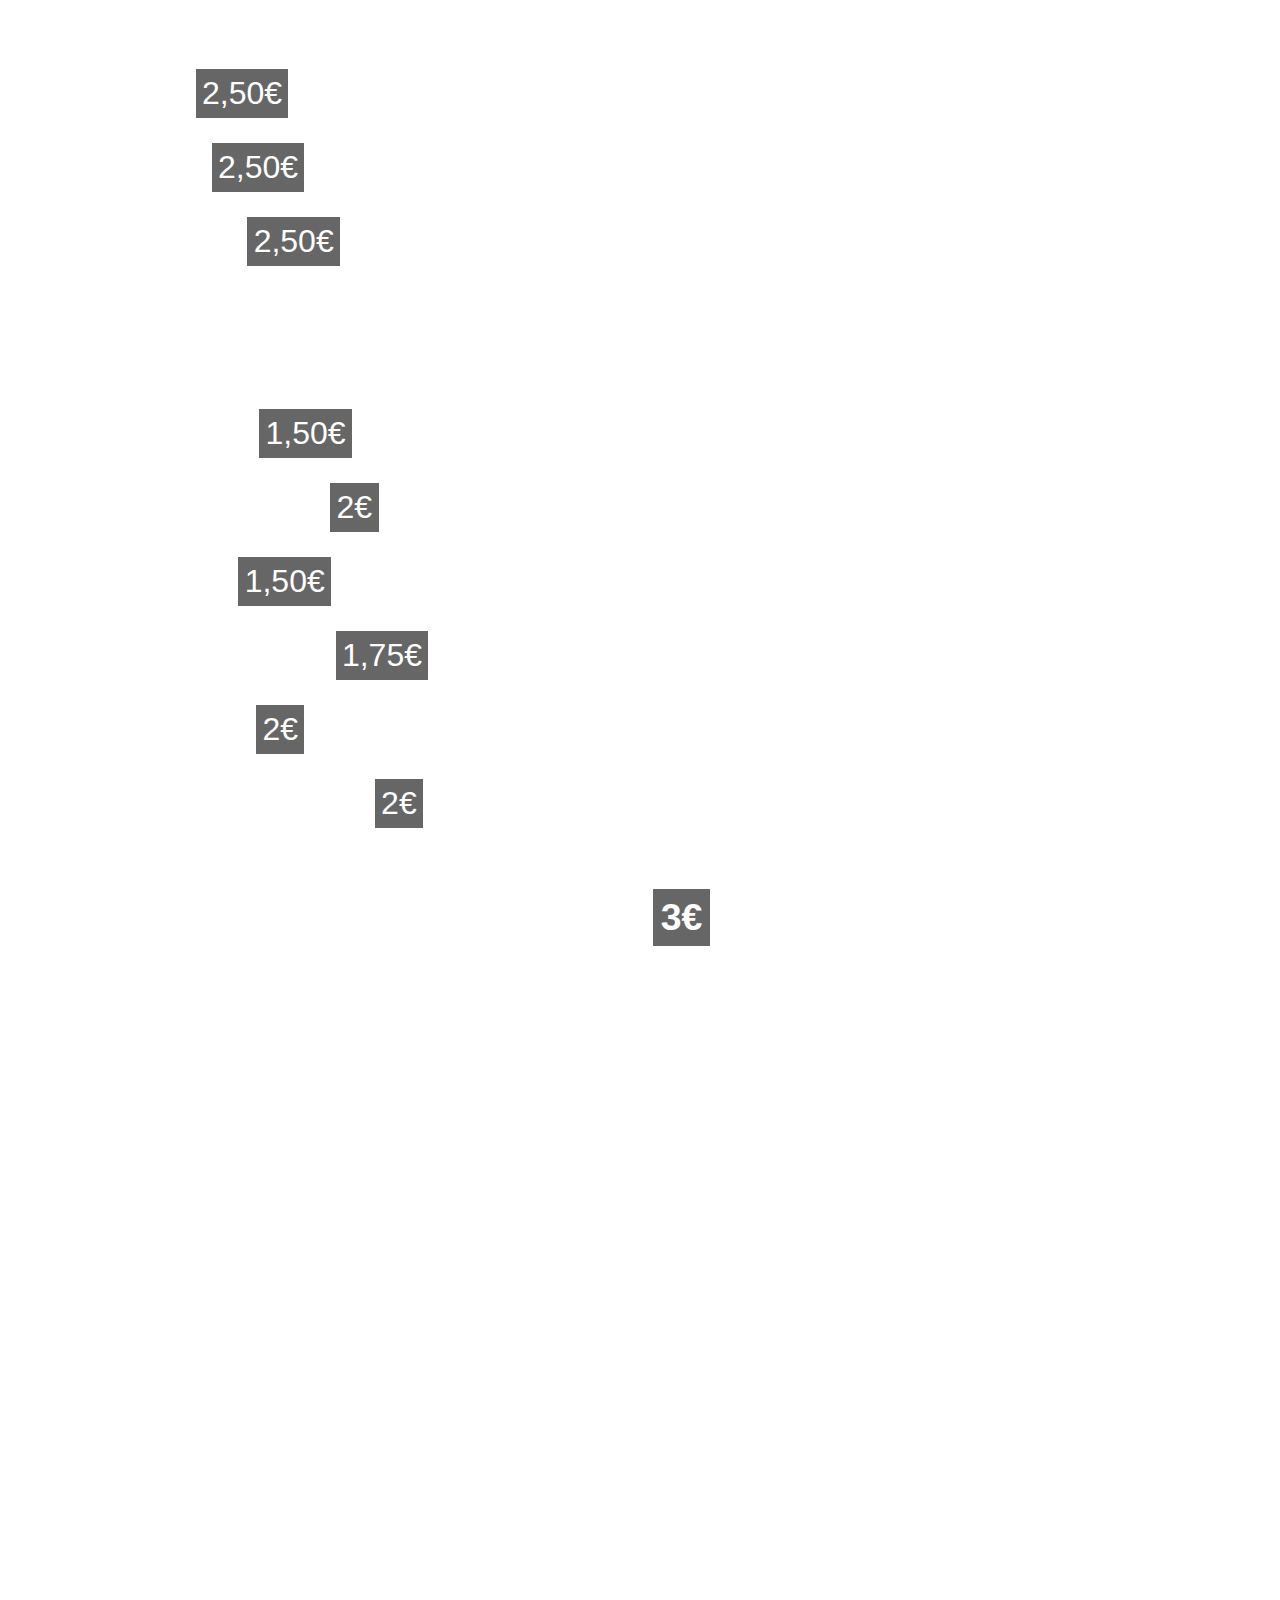
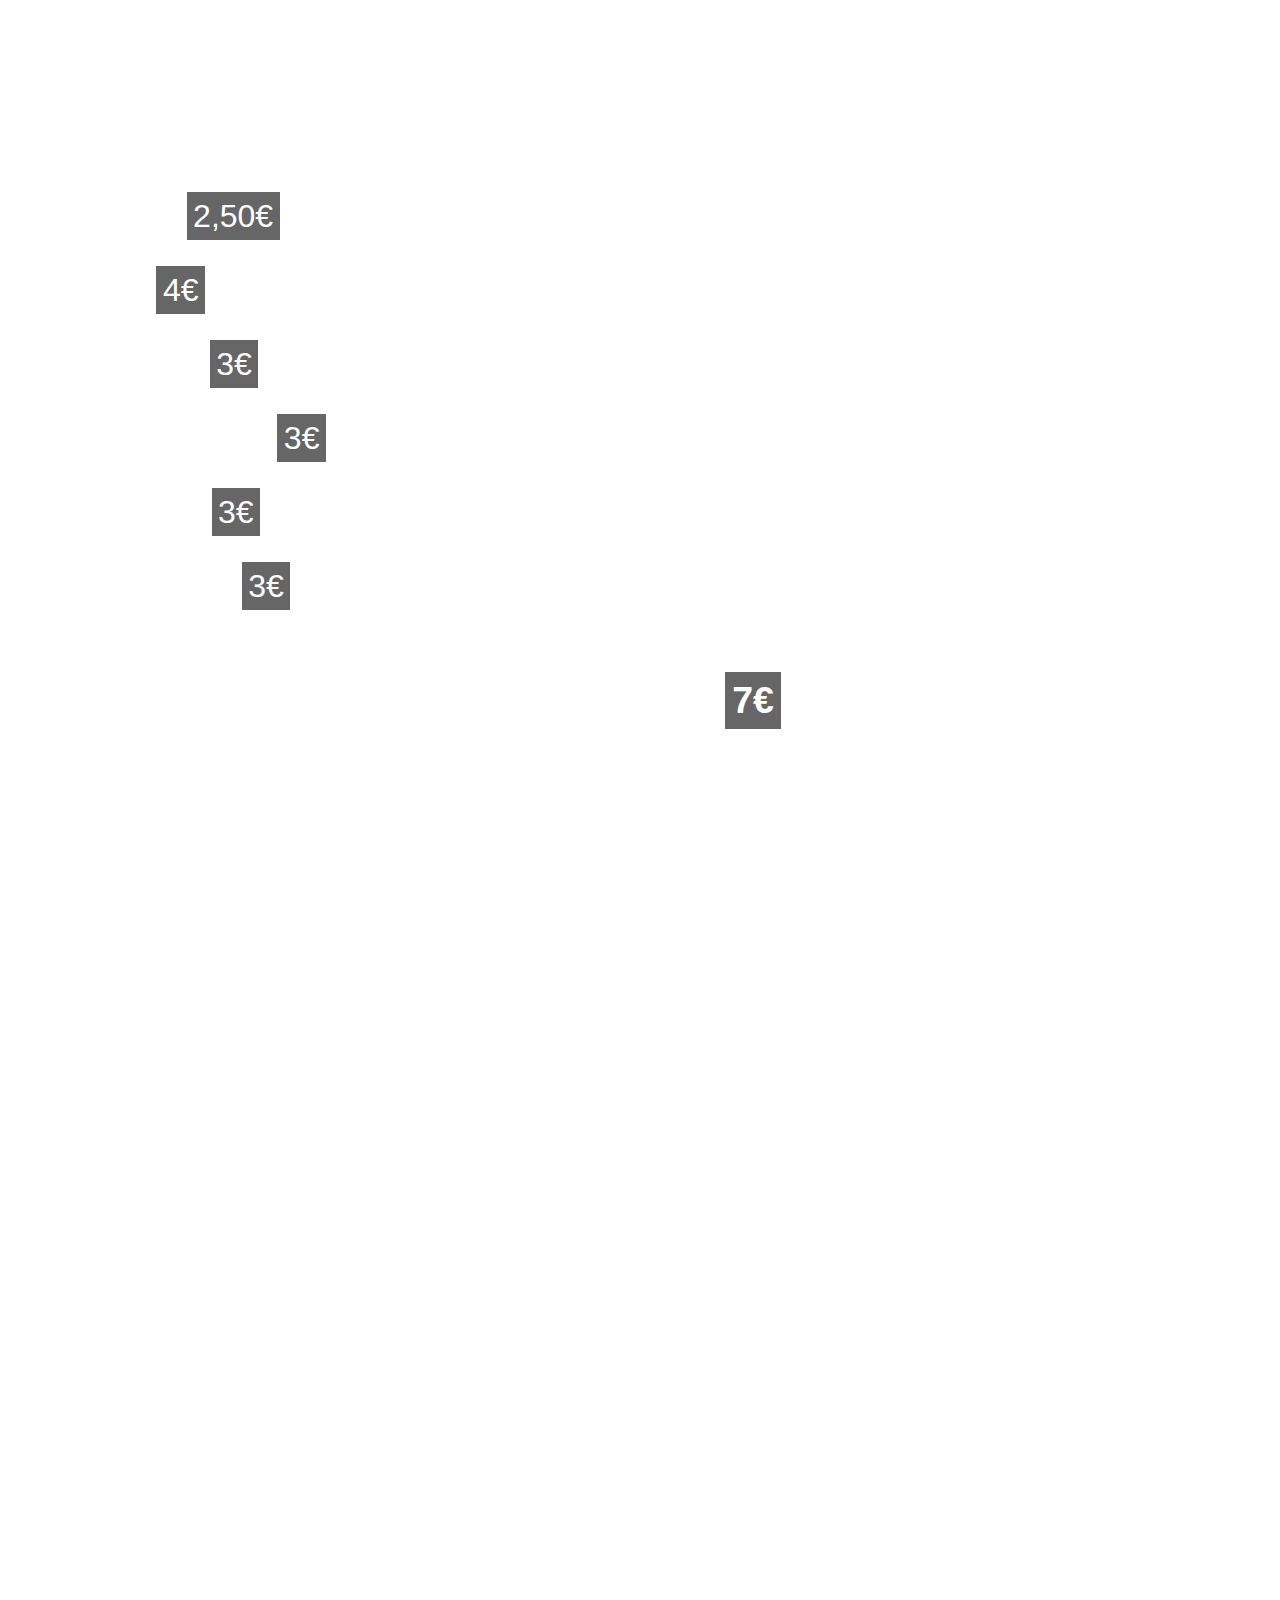
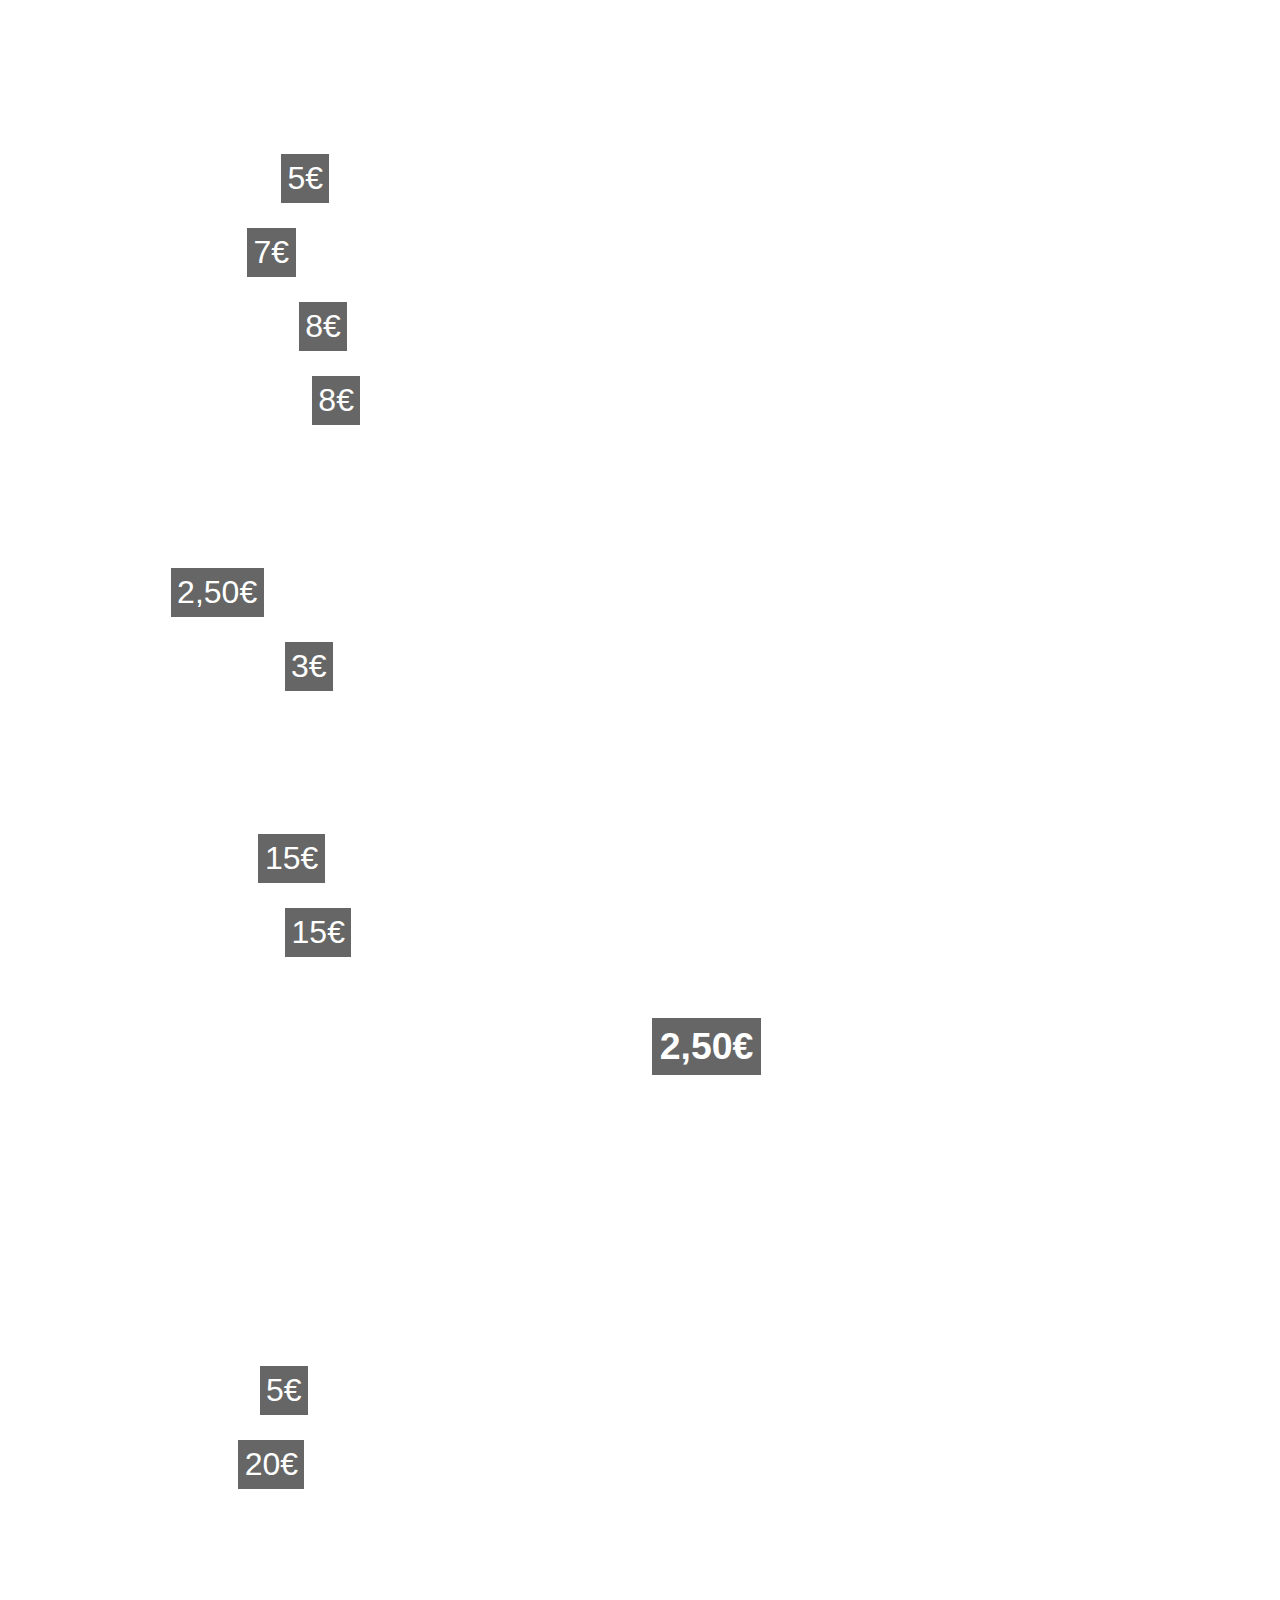
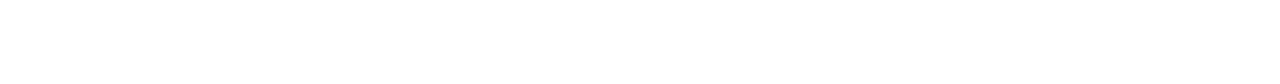
<file: src/html/lang/carta/en.html>
<!DOCTYPE html>
<html lang="en">

<head>
    <meta charset="UTF-8">
    <meta http-equiv="X-UA-Compatible" content="IE=edge">
    <meta name="viewport" content="width=device-width, initial-scale=1.0">
    <meta name="author" content="Daniel Españadero">
    <meta name="description"
        content="La Concha es un must del barrio barcelonés del Raval. Para fumar una cachimba, disfrutar de un té con pasta árabe, saborear un delicioso cóctel o bailar hasta la madrugada bajo la atenta mirada de Sara Montiel… Estamos en el corazón del Barrio Chino, cerca de las Ramblas, de la Filmoteca y del puerto de Barcelona. ">
    <meta name="copyright" content="La concha del raval">
    <title>Menu | La Concha del Raval</title>
    <link rel="icon" href="../../../assets/images/concha.ico">
    <link rel="stylesheet" type="text/css" href="../../../css/02-carta/carta.css">
    <link rel="stylesheet" type="text/css" href="../../../css/02-carta/carta-responsive.css">
    <script type="text/javascript" src="../../../js/02-carta/precios.js"></script>
</head>

<body>
    <main id="main">
        <div id="carta1">
            <div id="img_container">
                <img id="logo" src="../../../assets/images/baseline-logo-black.webp">
                <a href="../../carta.html"><img id="spanish" class="lang" src="../../../assets/images/espana.webp"></a>
            </div>
            <div id="sara-face_container">
                <img id="sara-face" alt="Sara Montiel" src="../../../assets/images/sara-face.webp">
            </div>
        </div>
        <article>
            <section class="carta" id="shishas">
                <h2>HOOKAH <span class="precio tarde">12,50€</span><span class="precio noche">15€</span></h2>
                <h3>Range of classic flavors</h3>
                <p>
                    Watermelon with melon<br><br>
                    Double apple<br><br>
                    Grape<br><br>
                    Mint<br><br>
                    Apple with mint<br><br>
                    Grape with mint<br><br>
                    Super-Lemon with mint<br><br>
                </p>
                <h3>Range of premium flavors</h3>
                <p>
                    Tinky Winky (Grapefruit and lime with a soft touch of passion fruit)<br><br>
                    Hawaii (Pineapple, mango and mint)<br><br>
                    Manko Tanko I'ss (Mango, passion fruit and ice)<br><br>
                    Love 66 (Passion fruit, watermelon, melon, mint and ice)<br><br>
                    Chung Wood Kizz (Chewing gum, cinnamon and mint)<br><br>
                    Mi amor (Pineapple, banana and menthol)<br><br>
                </p>
            </section>
            <section class="carta" id="bebidas">
                <h2>DRINKS</h2>
                <h3>REFRESHMENTS</h3>
                <p>
                    Water <span class="precio tarde">1,50€</span><span class="precio noche">2€</span><br><br>
                    Coca-Cola <span class="precio tarde">2,50€</span><span class="precio noche">3€</span><br><br>
                    Coca-Cola light <span class="precio tarde">2,50€</span><span class="precio noche">3€</span><br><br>
                    Nestea <span class="precio tarde">2,50€</span><span class="precio noche">3€</span><br><br>
                    Shweppes Tónica <span class="precio tarde">2,50€</span><span class="precio noche">3€</span><br><br>
                    Shweppes Ginger Ale <span class="precio tarde">2,50€</span><span
                        class="precio noche">3€</span><br><br>
                    Shweppes Naranja <span class="precio tarde">2,50€</span><span class="precio noche">3€</span><br><br>
                    Shweppes Limón <span class="precio tarde">2,50€</span><span class="precio noche">3€</span><br><br>
                    Red Bull XXL <span class="precio tarde">3,50€</span><span class="precio noche">4€</span><br><br>
                </p>
                <h3>JUICES</h3>
                <p>
                    Peach <span class="precio tarde">2,50€</span><span class="precio noche">3€</span><br><br>
                    Orange <span class="precio tarde">2,50€</span><span class="precio noche">3€</span><br><br>
                    Pineapple <span class="precio tarde">2,50€</span><span class="precio noche">3€</span><br><br>
                </p>
                <h3>COFFEE</h3>
                <p>
                    Just coffee <span class="precio tarde">1,50€</span><span class="precio noche">2€</span><br><br>
                    Coffee with milk <span class="precio tarde">2€</span><span class="precio noche">2,50€</span><br><br>
                    Espresso <span class="precio tarde">1,50€</span><span class="precio noche">2€</span><br><br>
                    American coffee <span class="precio tarde">1,75€</span><span
                        class="precio noche">2,50€</span><br><br>
                    Capuccino <span class="precio tarde">2€</span><span class="precio noche">2,50€</span><br><br>
                    Coffee with alcohol <span class="precio tarde">2€</span><span class="precio noche">2,50€</span><br><br>
                </p>
                <h3>TÉS <span class="precio tarde">3€</span><span class="precio noche">4€</span></h3>
                <p>
                    Marroquí (Green tea, fresh mint and sugar)<br><br>
                    La Concha (Roses, fresh mint, rooibos and lemon verbena)<br><br>
                    Egipto (Black tea, roses, cinnamon and mint)<br><br>
                    Libio (Black tea, almonds and cinnamon)<br><br>
                    Afgano (Green tea and cardamom)<br><br>
                    Africano (Rooibos and spices)<br><br>
                    Hindú (Black tea, milk and spices)<br><br>
                    Turco (Apple cinnamon tea)<br><br><br>
                    Homemade teas with traditional Moroccan copper heater and mineral water<br><br>
                </p>
                <h3>BEERS</h3>
                <p>
                    Glass <span class="precio tarde">2,50€</span><span class="precio noche">3€</span><br><br>
                    Jug <span class="precio tarde">4€</span><span class="precio noche">5€</span><br><br>
                    Corona <span class="precio tarde">3€</span><span class="precio noche">3,50€</span><br><br>
                    Desperados <span class="precio tarde">3€</span><span class="precio noche">3,50€</span><br><br>
                    Selecta <span class="precio tarde">3€</span><span class="precio noche">3,50€</span><br><br>
                    Alhambra <span class="precio tarde">3€</span><span class="precio noche">3,50€</span><br><br>
                </p>
                <h3>COCKTAILS <span class="precio tarde">7€</span><span class="precio noche">8€</span></h3>
                <p>
                    San Francisco (Orange, pineapple, peach, grenadine and vodka juice)<br><br>
                    Mojito (Fresh mint, brown sugar, pulco and rum)<br><br>
                    Caipirinha (Fresh lime, brown sugar, cachaça)<br><br>
                    Tequila Ice (Tequila, orange juice, grenadine)<br><br>
                    Piña Colada (Coconut smoothie, Malibu, pineapple juice)<br><br>
                    Caiproska (Vodka, fresh lime, brown sugar)<br><br>
                    Margarita (Tequila, orange liqueur, lime juice and salt)<br><br>
                    Expresso Martini (Double espresso, sugar syrup, vodka)<br><br>
                    Moscow Mule (Vodka, lime juice and ginger beer)<br><br>
                    Negroni (Campari, gin, red vermouth and orange peel)<br><br>
                    Aperol spritz (Cava, Aperol, sparkling water, orange)<br><br>
                </p>
                <h3>CUBATAS</h3>
                <h4>Vodka, Wisky, Rum, Gin</h4>
                <p>
                    Only alcohol <span class="precio tarde">5€</span><span class="precio noche">6€</span><br><br>
                    With soda <span class="precio tarde">7€</span><span class="precio noche">8€</span><br><br>
                    With Red Bull <span class="precio tarde">8€</span><span class="precio noche">9€</span><br><br>
                    Gin Hendrick's <span class="precio tarde">8€</span><span class="precio noche">9€</span><br><br>
                </p>
                <h3>SHOTS</h3>
                <p>
                    Shot <span class="precio tarde">2,50€</span><span class="precio noche">3€</span><br><br>
                    Jose Cuervo <span class="precio tarde">3€</span><span class="precio noche">3,50€</span><br><br>
                </p>
                <h3>SANGRIA</h3>
                <p>
                    Sangria 1L <span class="precio tarde">15€</span><span class="precio noche">15€</span><br><br>
                    Sangria 1,5L <span class="precio tarde">15€</span><span class="precio noche">15€</span><br><br>
                </p>
                <h3>WINES <span class="precio tarde">2,50€</span><span class="precio noche">3€</span></h3>
                <p>
                    White wine<br><br>
                    Red wine<br><br>
                </p>
                <h3>CAVA</h3>
                <p>
                    Little bottle <span class="precio tarde">5€</span><span class="precio noche">6€</span><br><br>
                    Big bottle <span class="precio tarde">20€</span><span class="precio noche">25€</span><br><br>
                </p>
            </section>
        </article>
    </main>
    <footer>
        <a href="../../../index.html">Volver a la web</a>
    </footer>
</body>

</html>
</file>
<file: docs/css/01-principal/principal-min.css>
*{margin:0px;padding:0px;box-sizing:border-box;text-decoration:none;list-style:none;user-select:none;resize: none;}@font-face {font-family:"Audiowide";src: url("../../assets/fonts/Audiowide-Regular.ttf") format("truetype");font-weight: normal;font-style: normal;}@font-face {font-family:"Poppins-Bold";src: url("../../assets/fonts/Poppins-Bold.ttf") format("truetype");font-weight: normal;font-style: bold;}@font-face {font-family:"Poppins";src: url("../../assets/fonts/Poppins-Regular.ttf") format("truetype");font-weight: normal;font-style: normal;}@font-face {font-family:"Instagram";src: url("../../assets/fonts/instagram.ttf") format("truetype");font-weight: normal;font-style: normal;}.title{font-family:"Poppins-Bold", Helvetica, sans-serif;text-shadow:10px 10px 10px #000, 10px 1px 10px #000, 1px 1px 10px #000;color:#f3f3f3;}.text{font-family:"Poppins", Helvetica, sans-serif;text-shadow:10px 10px 10px #000, 10px 1px 10px #000, 1px 1px 10px #000;color:#f3f3f3;}body::-webkit-scrollbar {width:7px;background-color:#000;}body::-webkit-scrollbar-thumb {background: #78188b;border-radius: 5px;}body::-webkit-scrollbar-thumb:hover {background: #b521b5;}main{overflow:hidden;}#first-view{width:100%;height:100vh;background-image: url("../../assets/images/conchaSmall1.webp");background-size:cover;background-attachment:fixed;overflow:hidden;}#title-text_container{display:flex;flex-direction:column;justify-content:center;align-items: center;width:100%;height:100%;}#main-title, #main-text{position:relative;text-align:center;min-width:1em;margin:1em;z-index:100;}#main-title{font-size:.1em;animation:main-title 3s;}@keyframes main-title{from{margin-top:-50em;}to{margin-top:0em;}}#main-text{font-size:.1em;}#carta_container{display:flex;position:fixed;justify-content:center;width:100%;height:3em;bottom:1em;}#carta{width:3em;height:3em;animation:carta 3s;z-index:50;}@keyframes carta{from{margin-left:-100em;}to{margin-left:0;}}#buttons_container{width:100%;height:10em;position:relative;z-index:10;background-image: url("../../assets/images/conchaSmall1.webp");background-size:cover;background-attachment:fixed;}#buttons, #play, #pause{display:flex;position:absolute;}#buttons{height:3em;width:100%;bottom:1em;}#play, #pause{width:3em;height:3em;animation:buttons 5s;}@keyframes buttons{from{opacity:0;}to{opacity:1;}}#play:hover, #pause:hover{cursor:pointer;width:3.2em;height:3.2em;}#play{margin-left:1em;}#pause{right:0;margin-right:1em;}#second-view{width:100%;height:15em;background-image:url("../../assets/images/fondo1.webp");background-size:cover;overflow:hidden;position:relative;z-index:60;}#third-view{background-image: url("../../assets/images/conchaSmall1.webp");background-size:cover;background-attachment:fixed;width:100%;height:20em;overflow:hidden;position:relative;z-index:60;}.mostrar{opacity:0;transition:all 1500ms;}.mostrarArriba{animation:mostrarArriba 2000ms;}@keyframes mostrarArriba{from{transform:translateY(10em);}to{transform:translateY(0);}}#second-view_container, #third-view_container{display:flex;flex-flow:nowrap column;align-items:center;justify-content:center;width:100%;height:100%;}#second-view_text, #third-view_text{margin:0 .5em .5em .5em;flex:1;order:1;text-align:center;}#second-view_text > h2, #third-view_text > h2{display:inline-block;padding:.6em;font-size:.3em;}#third-view_text > p{background-color:#000a;}#second-view_text > p, #third-view_text > p{font-size:.1em;}#third-view_text > p{margin-top:1em;}#shisha-boy, #shisha-bar{margin:1em 0 .5em 0;border:5px solid #fff0c9;flex:1;order:0;min-width:10em;max-width:17em;height:8em;}#sara-montiel{width:100%;height:80em;position:relative;z-index:60;background-color:#380738;}#first-sara_container{display:flex;flex-direction:column;justify-content:center;align-items:center;width:100%;height:30em;overflow:hidden;}#first-sara_text{text-align:center;margin:1em;}#first-sara_text > h3{font-size:.1em;}#sara-montiel_span{color:#750688;animation:sara 10s infinite alternate;}@keyframes sara{8%{color:#E30303;}16%{color:#FF8B00;}24%{color:#FEED01;}33%{color:#008127;}50%{color:#004DFF;}58%{color:#750688;}66%{color:#004DFF;}74%{color:#008127;}83%{color:#FEED01;}100%{color:#E30303;}}#first-sara_text > p{font-size:4px;margin-top:2em;}#homenaje{display:block;font-size:5px;color:#ccff00;}#sara-photos_container{display:flex;flex-direction:column;}.sara-photos{min-width:.1em;height:10em;margin-top:1em;border:5px solid #fff0c9;}#photos-sara_local{width:100%;height:15em;background-image:url("../../assets/images/cuadros-sara-small.webp");background-size:cover;background-position:center;background-attachment:fixed;}#last-sara_container{display:flex;flex-direction:column;width:100%;height:35em;justify-content:center;align-items:center;overflow:hidden;}#last-sara_text{width:90%;}#last-sara_text > h3, #last-sara_text > p{font-size:.1em;text-align:center;margin:1em;}#last-sara_text > p{margin-top:1em;}#youtube1, #youtube2{margin:1em;min-width:5em;max-width:10em;height:8em;}#instagram{width:100%;height:60em;display:flex;justify-content:center;background-image:url("../../assets/images/igBackgroundSmall.webp");background-size:cover;background-attachment:fixed;position:relative;z-index:55;overflow:hidden;}#ig_container{display:flex;justify-content:center;align-items:center;flex-direction:column;width:100%;height:100%;}#shisha-girl{display:flex;order:0;border:5px solid #fff0c9;height:20em;min-width:1em;margin-top:5em;}#ig-text_container{display:flex;flex-direction:column;order:1;width:90%;height:40em;justify-content:center;}#ig-text_container > h3{font-size:1.2em;color:#f3f3f3;font-family:"Instagram";text-shadow:3px 1px 1px #ff1493;animation:instagram 3s infinite reverse;}@keyframes instagram{0%{text-shadow:3px 1px 1px #ff1493;}50%{text-shadow:3px 1px 1px #3300cc;}75%{text-shadow:3px 1px 1px #ccff00;}}#ig-text_container > p{font-size:1em;margin-top:1em;}#ig-text_container > p > a{font-family:"Instagram";font-size:1.2em;padding:0.5em 0.5em;color:#eb0a8d;}#ig-text_container > p > a:hover{color:#fff;text-shadow:3px 1px 1px #ff1493;animation:instagram 3s infinite reverse;}.ig-text{text-align:center;}#shirts{display:flex;justify-content:center;width:100%;height:15em;background-color:#380738;position:relative;z-index:60;}#shirts_container{display:flex;flex-direction:row;align-items:center;}#text-shirts > H4 , #text-shirts > p{color:#D267D8;font-size:.5em;text-align:center;animation:camisetas 3s infinite alternate-reverse;}@keyframes camisetas{0%{color:#D267D8;}25%{color:#ff1493;}50%{color:#ff0080;}75%{color:#cc0066;}100%{color:#e30052;}}#text-shirts > p{margin-top:.5em;}.camis{height:3em;}#location{width:100%;height:60em;background-image:url("../../assets/images/mapa-mundi-small.webp");background-size:cover;background-attachment:fixed;background-position: center;position:relative;z-index:60;}#location_container{display:flex;flex-direction:column;width:100%;height:100%;justify-content:center;align-items:center;}#location-text-container{color:#fff;margin:0 1em 3em 1em;}#location-text-container > h3{font-size:.6em;text-align:center;}#location-text-container > p{font-size:.6em;margin-top:1em;}#location-text-container > p > a{color:#ff0088;}#location-text-container > p > a:hover{color:#dddd96;}#map{display:flex;margin-top:3em;margin-left:1em;margin-right:1em;min-width:2em;max-width:15em;height:9em;}#footer{width:100%;height:10vh;background-color:#000;position:relative;z-index:60;overflow:none;}.credits-p{color:#fff;line-height:10vh;text-align:center;font-size:.1em;}.credits-p > a{color:#ff009d;}.credits-p > a:hover{color:#85074a;}@media screen and (min-width:120px){#main-title{font-size:.5em;}#main-text{font-size:.5em;}#second-view_text > h2, #third-view_text > h2{font-size:.6em;}#second-view_text > p, #third-view_text > p{font-size:.3em;}.credits-p{font-size:.4em;}}@media screen and (min-width:200px){#second-view_text > p, #third-view_text > p{font-size:.5em;}#first-sara_text > h3{font-size:.5em;}#first-sara_text > p{font-size:.3em;}#homenaje{font-size:.4em;}#last-sara_text > h3, #last-sara_text > p{font-size:.5em;text-align:center;margin:1em;}#ig-text_container > h3{font-size:2.2em;}#ig-text_container > p{font-size:1.2em;}#ig-text_container > p > a{font-size:1.4em;}#text-shirts > H4 , #text-shirts > p{font-size:1em;}.camis{height:4em;}#location-text-container > h3{font-size:.8em;}#location-text-container > p{font-size:.7em;}.credits-p{font-size:.6em;}}@media screen and (min-width:240px){#main-title, #main-text{margin:0 1.5em 0 1.5em;}#main-title{font-size:.9em;}#main-text{font-size:1em;margin-top:.2em;}#second-view_text > p, #third-view_text > p{font-size:.6em;}#first-sara_text > h3{font-size:.6em;}#last-sara_text > h3{font-size:.8em;}#ig-text_container > h3{font-size:2.5em;}#ig-text_container > p{font-size:1.4em;}#ig-text_container > p > a{font-size:1.6em;}#text-shirts > H4 , #text-shirts > p{font-size:1.2em;}#location-text-container > h3{font-size:.9em;}#location-text-container > p{font-size:.8em;}.credits-p{font-size:.8em;}}@media screen and (min-width:320px){#main-title{font-size:1.3em;margin-bottom:.5em;}#main-text{font-size:1.1em;}#carta_container{height:5em;bottom:1em;}#carta{width:5em;height:5em;}#buttons{bottom:2em;}#second-view_text >h2{font-size:1.1em;}#third-view_text >h2{font-size:.9em;}#first-sara_text > h3{font-size:.9em;}#first-sara_text > p{font-size:.7em;}#homenaje{font-size:.8em;}#sara-photos_container{flex-direction:row;}.sara-photos{height:12em;}.sara-photo1{margin-right:1em;}.sara-photo2{margin-left:1em;}#last-sara_text > h3{font-size:.9em;}#last-sara_text > p{font-size:.6em;}#youtube1, #youtube2{min-width:8em;max-width:15em;height:8em;}#text-shirts > H4 , #text-shirts > p{font-size:1.2em;}.camis{height:6em;}#cami1{margin-left:1em;}#cami2{margin-right:1em;}#location-text-container > h3{font-size:1.2em;}#location-text-container > p{font-size:.9em;}#map{max-width:20em;height:12em;}}@media screen and (min-width:360px){#main-title{font-size:1.7em;}#main-text{font-size:1.3em;}#carta_container{height:5em;bottom:1em;}#carta{width:5em;height:5em;}#buttons{height:5em;bottom:1em;}#play, #pause{width:5em;height:5em;}#play:hover, #pause:hover{width:5.2em;height:5.2em;}#second-view_text, #third-view_text{margin:0 .6em .6em .6em;}#location-text-container > h3{font-size:1.5em;}#location-text-container > p{font-size:1.1em;}.credits-p{font-size:1em;}}@media screen and (min-width:375px){#main-title{font-size:2em;}#main-text{font-size:1.4em;}#carta_container{height:6em;}#carta{width:6em;height:6em;}#first-sara_text > h3{font-size:1.1em;}#last-sara_text > h3{font-size:1.2em;}#last-sara_text > p{font-size:.7em;margin-top:.5em;}#youtube1, #youtube2{min-width:12em;max-width:16em;height:9em;margin:.5em;}.camis{height:8em;}#location-text-container > h3{font-size:1.6em;}#map{max-width:25em;height:13em;}.credits-p{font-size:1.1em;}}@media screen and (min-width:480px){#main-title{font-size:1.3em;margin-bottom:.5em;}#main-text{font-size:1.1em;}#carta_container{height:5em;bottom:.5em;}#carta{width:5em;height:5em;}#buttons{height:4em;bottom:2em;}#play, #pause{width:4em;height:4em;}#play:hover, #pause:hover{width:4.2em;height:4.2em;}#third-view{height:30em;}#second-view_container, #third-view_container{flex-flow:nowrap row;margin:0 .5em .5em 1em;padding-top:1em;}#second-view_text{flex:1;order:0;}#third-view_text{margin-right:3em;flex:1;order:1;}#second-view_text > h2, #third-view_text > h2{font-size:1.3em;}#second-view_text > p, #third-view_text > p{font-size:.7em;}#shisha-boy, #shisha-bar{margin:5em 2em 5em 2em;min-width:8em;max-width:17em;height:10em;}#shisha-boy{flex:1;order:1;}#shisha-bar{flex:1;order:0;}#first-sara_container{flex-direction:row;}#first-sara_text{margin:1em;}#first-sara_text > h3{font-size:1.2em;}#first-sara_text > p{font-size:.9em;}#homenaje{font-size:1em;}#sara-photos_container{display:flex;flex-direction:column;}.sara-photos{margin:1em;}#photos-sara_local{background-image:url("../../assets/images/cuadros-sara.webp");}#last-sara_container{flex-direction:row;}#last-sara_text{margin:0 1em 0 1em;}#last-sara_text > h3{font-size:1.4em;}#last-sara_text > p{font-size:.8em;}#last-sara_video{margin:0 1em 0 0;}#youtube1, #youtube2{min-width:10em;max-width:12em;margin:.5em;}#ig_container{flex-direction:row;}#shisha-girl{flex:.5;height:15em;margin-left:2em;}#ig-text_container{flex:1;margin:0 2em 0 2em;}#ig-text_container > h3{font-size:5em;}#ig-text_container > p{font-size:1.5em;}#ig-text_container > p > a{font-size:1.6em;}#text-shirts > H4 , #text-shirts > p{font-size:1.4em;}#location{background-image:url("../../assets/images/mapa-mundi.webp");}#location_container{flex-direction:row;}#location-text-container{margin:0 1em 0em 2em;flex:0;}#location-text-container > h3{font-size:1.7em;}#location-text-container > p{font-size:1.3em;}#map{max-width:25em;margin:0 2em 0em 1em;height:13em;flex:1;}.credits-p{font-size:1.3em;}}@media screen and (min-width:640px){#main-title{font-size:1.7em;}#main-text{font-size:1.3em;}#second-view_text > h2, #third-view_text > h2{font-size:1.5em;}#second-view_text > p, #third-view_text > p{font-size:.9em;}#first-sara_text{flex:1;margin:2em;}#first-sara_text > h3{font-size:1.5em;}.sara-photos{height:20em;margin:2em;}.sara-photo2{display:none;}#last-sara_text > h3, #last-sara_text > p{margin:.5em;}#last-sara_text > h3{font-size:1.8em;}#last-sara_text > p{font-size:.9em;margin-top:0em;}#youtube1, #youtube2{min-width:12em;max-width:18em;height:9em;margin:.5em;}#shisha-girl{height:20em;}.credits-p{font-size:1.5em;}}@media screen and (min-width:768px){#first-view{background-image: url("../../assets/images/conchaBig1.webp");}#main-title{font-size:2.5em;}#main-text{font-size:1.8em;}#carta_container{height:8em;bottom:2em;}#carta{width:8em;height:8em;}#buttons_container{background-image: url("../../assets/images/conchaBig1.webp");}#buttons{height:7em;bottom:3em;}#play, #pause{width:7em;height:7em;}#play:hover, #pause:hover{width:7.2em;height:7.2em;}#play{margin-left:3em;}#pause{margin-right:3em;}#shisha-boy, #shisha-bar{margin:0 3em 0 3em;height:12em;min-width:15em;max-width:20em;}#third-view{background-image: url("../../assets/images/conchaBig1.webp");}#first-sara_text > p{font-size:1em;}#homenaje{font-size:1.1em;}.sara-photos{height:25em;}#last-sara_text > p{font-size:1em;}#youtube1, #youtube2{min-width:16em;max-width:20em;height:12em;margin-right:2em;}#instagram{background-image:url("../../assets/images/igBackgroundBig.webp");}#text-shirts > H4 , #text-shirts > p{font-size:2em;}.camis{height:10em;}#location-text-container{flex:1;}#location-text-container > h3{font-size:2em;}#location-text-container > p{font-size:1.4em;}}@media screen and (min-width:812px){#main-title{font-size:2em;}#main-text{font-size:1.5em;}#carta_container{height:5em;}#carta{width:5em;height:5em;}#buttons{height:4em;bottom:2em;}#play, #pause{width:4em;height:4em;}#play:hover, #pause:hover{width:4.2em;height:4.2em;}}@media screen and (min-width:925px){#main-title{font-size:3em;}#main-text{font-size:2.2em;}#carta_container{height:8em;bottom:0em;}#carta{width:6em;height:6em;}#buttons{height:7em;bottom:1em;}#play, #pause{width:7em;height:7em;}#play:hover, #pause:hover{width:7.2em;height:7.2em;}#play{margin-left:3em;}#pause{margin-right:3em;}#shisha-girl{height:30em;}#map{max-width:35em;height:15em;}}@media screen and (min-width:1280px){#main-title{font-size:3.5em;}#main-text{font-size:2.5em;}#second-view_text, #third-view_text{flex:.5;}#second-view_text > h2, #third-view_text > h2{font-size:2em;}#second-view_text > p, #third-view_text > p{font-size:1.3em;}#shisha-boy, #shisha-bar{margin-right:4em;flex:1;}#first-sara_text{margin-left:4em;margin-top:6em;}#first-sara_text > h3{font-size:2.8em;}#first-sara_text > p{font-size:1.1em;}#homenaje{font-size:1.4em;}.sara-photos{margin-right:4em;}#last-sara_text{width:60%;}#last-sara_text > h3{font-size:2.1em;}#last-sara_text > p{font-size:1.3em;}#youtube1, #youtube2{min-width:20em;width:25em;height:14em;}#shisha-girl{max-width:20em;margin:0 5em 0 5em;}#ig-text_container{margin-right:5em;}#ig-text_container > h3{font-size:6em;}#ig-text_container > p{font-size:2em;text-align:center;}#ig-text_container > p > a{font-size:1.6em;}#text-shirts > H4 , #text-shirts > p{margin:0 2em 0 2em;}#text-shirts > p{margin-top:.5em;}#location-text-container{margin:0 1em 0em 5em;}#map{margin:0 5em 0em 1em;}}@media screen and (min-width:1500px){#main-title{font-size:4em;}#main-text{font-size:3em;}#carta_container{height:10em;bottom:3em;}#carta{width:10em;height:10em;}#buttons{height:9em;}#play, #pause{width:9em;height:9em;}#play:hover, #pause:hover{width:9.2em;height:9.2em;}#play{margin-left:4em;}#pause{margin-right:4em;}}#nav{display:block;position:fixed;background:#000c;width:100%;height:4em;z-index:1000;}#logo-nav{display:none;float:left;margin:2em 0 0 1em;width:9em;height:1.7em;background-image: url("../../assets/images/logo-nav-responsive.webp");background-size:cover;}#menu-concha{float:right;width:3em;height:3em;margin:.5em 2em 0 0;}.menu-responsive{display:block;margin-top:4.1em;color:#f3f3f3;height:100vh;width:100%;background:#000c;}.hidden{display:none;}.menu-animation{animation-duration: 1.5s;animation-name: slidein;}@keyframes slidein {from {margin-left: -200%;width: 300%;background:#0000;}to {margin-left:0;width: 100%;}}#nav > .menu-responsive > ul > li{text-align:center;margin-top:2em;}#nav > .menu-responsive > ul > li > a{color:#f3f3f3;font-family:"Poppins", Arial, sans-serif;font-size:1em;transition:all .5s;}#nav > .menu-responsive > ul > li > a:hover{color:#333c;text-shadow: 1px 1px 1px #f3f3f3;text-decoration:underline;}@media screen and (min-width:245px){#nav{height:6em;}#menu-concha{width:4.4em;height:4.4em;}.menu-responsive{margin-top:6.1em;background:#000c;}#nav > .menu-responsive > ul > li > a{font-size:2em;}}@media screen and (min-width:300px){#logo-nav{display:block;}}@media screen and (min-width:320px){#logo-nav{margin:2em 0 0 1em;width:12em;height:2.2em;}#menu-concha{float:right;margin:.8em 1.5em 0 0;}}@media screen and (min-width:375px){#menu-concha{width:5em;height:5em;}}@media screen and (min-width:415px){#logo-nav{margin:1.5em 0 0 1em;width:15.3em;height:2.8em;}}@media screen and (min-width:768px){#menu-concha{display:none;float:none;}#nav{overflow:hidden;height:5em;}#logo-nav{position:relative;margin:1em 0 0 1em;width:15.3em;height:2.8em;background-image:url("../../assets/images/baseline-logo-black.webp");margin-right:1.5em;}.hidden{display:flex;}.menu-responsive{position:absolute;justify-content:flex-end;align-items: center;margin-top:0;background:none;height:5em;}#nav > .menu-responsive > ul{display:flex;flex-direction: row;}#nav > .menu-responsive > ul > li{display:flex;margin-right:20px;margin-top:0;}#nav > .menu-responsive > ul > li > a{font-size:1.1em;}}@media screen and (min-width:925px){#nav > .menu-responsive > ul > li > a{font-size:1.3em;}}@media screen and (min-width:1200px){#nav > .menu-responsive > ul > li > a{font-size:1.6em;}#nav > .menu-responsive > ul > li{margin-right:40px;}}
</file>
<file: src/css/01-principal/styles.css>
*{
    margin:0px;
    padding:0px;
    box-sizing:border-box;
    text-decoration:none;
    list-style:none;
    user-select:none;
    resize: none;
}
@font-face {
    font-family:"Audiowide";
    src: url("../../assets/fonts/Audiowide-Regular.ttf") format("truetype");
    font-weight: normal;
    font-style: normal;
    }
@font-face {
    font-family:"Poppins-Bold";
    src: url("../../assets/fonts/Poppins-Bold.ttf") format("truetype");
    font-weight: normal;
    font-style: bold;
    }
@font-face {
    font-family:"Poppins";
    src: url("../../assets/fonts/Poppins-Regular.ttf") format("truetype");
    font-weight: normal;
    font-style: normal;
    }
    @font-face {
        font-family:"Instagram";
        src: url("../../assets/fonts/instagram.ttf") format("truetype");
        font-weight: normal;
        font-style: normal;
        }
.title{
    font-family:"Poppins-Bold", Helvetica, sans-serif;
    text-shadow:10px 10px 10px #000, 10px 1px 10px #000, 1px 1px 10px #000;
    color:#f3f3f3;
}
.text{
    font-family:"Poppins", Helvetica, sans-serif;
    text-shadow:10px 10px 10px #000, 10px 1px 10px #000, 1px 1px 10px #000;
    color:#f3f3f3;
}

/* SCROLL PERSONALIZADO */

body::-webkit-scrollbar {
	width:7px;
    background-color:#000;
}
body::-webkit-scrollbar-thumb {
	background: #78188b;
	border-radius: 5px;
}
body::-webkit-scrollbar-thumb:hover {
	background: #b521b5;
}

/* MAIN */

main{
    overflow:hidden;
}
#first-view{
    width:100%;
    height:100vh;
    background-image: url("../../assets/images/conchaSmall1.webp");
    background-size:cover;
    background-attachment:fixed;
    overflow:hidden;
}
#title-text_container{
    display:flex;
    flex-direction:column;
    justify-content:center;
    align-items: center;
    width:100%;
    height:100%;
}
#main-title, #main-text{
    position:relative;
    text-align:center;
    min-width:1em;
    margin:1em;
    z-index:100;
}
#main-title{
    font-size:.1em;
    animation:main-title 3s;
}
@keyframes main-title{
    from{
        margin-top:-50em;
    }
    to{
        margin-top:0em;
    }
}

#main-text{
    font-size:.1em;
}
#carta_container{
    display:flex;
    position:fixed;
    justify-content:center;
    width:100%;
    height:3em;
    bottom:1em;
}
#carta{
    width:3em;
    height:3em;
    animation:carta 3s;
    z-index:50;
}
@keyframes carta{
    from{
        margin-left:-100em;
    }
    to{
        margin-left:0;
    }
}

/* BUTTONS */

#buttons_container{
    width:100%;
    height:10em;
    position:relative;
    z-index:10;
    background-image: url("../../assets/images/conchaSmall1.webp");
    background-size:cover;
    background-attachment:fixed;
}
#buttons, #play, #pause{
    display:flex;
    position:absolute;
}
#buttons{
    height:3em;
    width:100%;
    bottom:1em;
}
#play, #pause{
    width:3em;
    height:3em;
    animation:buttons 5s;
}
@keyframes buttons{
    from{
        opacity:0;
    }
    to{
        opacity:1;
    }
}
#play:hover, #pause:hover{
    cursor:pointer;
    width:3.2em;
    height:3.2em;
}
#play{
    margin-left:1em;
}
#pause{
    right:0;
    margin-right:1em;
}

/* SECOND VIEW & THIRD VIEW */

#second-view{
    width:100%;
    height:15em;
    background-image:url("../../assets/images/fondo1.webp");
    background-size:cover;
    overflow:hidden;
    position:relative;
    z-index:60;
}
#third-view{
    background-image: url("../../assets/images/conchaSmall1.webp");
    background-size:cover;
    background-attachment:fixed;
    width:100%;
    height:20em;
    overflow:hidden;
    position:relative;
    z-index:60;
}
.mostrar{
    opacity:0;
    transition:all 1500ms;
}
.mostrarArriba{
    animation:mostrarArriba 2000ms;
}
@keyframes mostrarArriba{
    from{
        transform:translateY(10em);
    }
    to{
        transform:translateY(0);
    }
}
#second-view_container, #third-view_container{
    display:flex;
    flex-flow:nowrap column;
    align-items:center;
    justify-content:center;
    width:100%;
    height:100%;
}
#second-view_text, #third-view_text{
    margin:0 .5em .5em .5em;
    flex:1;
    order:1;
    text-align:center;
}
#second-view_text > h2, #third-view_text > h2{
    display:inline-block;
    padding:.6em;
    font-size:.3em;
}
#third-view_text > p{
    background-color:#000a;
}
#second-view_text > p, #third-view_text > p{
    font-size:.1em;
}
#third-view_text > p{
    margin-top:1em;
}
#shisha-boy, #shisha-bar{
    margin:1em 0 .5em 0;
    border:5px solid #fff0c9;
    flex:1;
    order:0;
    min-width:10em;
    max-width:17em;
    height:8em;
}

/* SARA MONTIEL */

#sara-montiel{
    width:100%;
    height:80em;
    position:relative;
    z-index:60;
    background-color:#380738;
}
#first-sara_container{
    display:flex;
    flex-direction:column;
    justify-content:center;
    align-items:center;
    width:100%;
    height:30em;
    overflow:hidden;
}
#first-sara_text{
    text-align:center;
    margin:1em;
}
#first-sara_text > h3{
    font-size:.1em;
}
#sara-montiel_span{
    color:#750688;
    animation:sara 10s infinite alternate;
}
@keyframes sara{
    8%{
        color:#E30303;
    }
    16%{
        color:#FF8B00;
    }
    24%{
        color:#FEED01;
    }
    33%{
        color:#008127;
    }
    50%{
        color:#004DFF;
    }
    58%{
        color:#750688;
    }
    66%{
        color:#004DFF;
    }
    74%{
        color:#008127;
    }
    83%{
        color:#FEED01;
    }
    100%{
        color:#E30303;
    }
}
#first-sara_text > p{
    font-size:4px;
    margin-top:2em;
}
#homenaje{
    display:block;
    font-size:5px;
    color:#ccff00;
}
#sara-photos_container{
    display:flex;
    flex-direction:column;
}
.sara-photos{
    min-width:.1em;
    height:10em;
    margin-top:1em;
    border:5px solid #fff0c9;
}
#photos-sara_local{
    width:100%;
    height:15em;
    background-image:url("../../assets/images/cuadros-sara-small.webp");
    background-size:cover;
    background-position:center;
    background-attachment:fixed;
}
#last-sara_container{
    display:flex;
    flex-direction:column;
    width:100%;
    height:35em;
    justify-content:center;
    align-items:center;
    overflow:hidden;
}
#last-sara_text{
    width:90%;
}
#last-sara_text > h3, #last-sara_text > p{
    font-size:.1em;
    text-align:center;
    margin:1em;
}
#last-sara_text > p{
    margin-top:1em;
}
#youtube1, #youtube2{
    margin:1em;
    min-width:5em;
    max-width:10em;
    height:8em;
}

/* INSTAGRAM */

#instagram{
    width:100%;
    height:60em;
    display:flex;
    justify-content:center;
    background-image:url("../../assets/images/igBackgroundSmall.webp");
    background-size:cover;
    background-attachment:fixed;
    position:relative;
    z-index:55;
    overflow:hidden;
}
#ig_container{
    display:flex;
    justify-content:center;
    align-items:center;
    flex-direction:column;
    width:100%;
    height:100%;
}
#shisha-girl{
    display:flex;
    order:0;
    border:5px solid #fff0c9;
    height:20em;
    min-width:1em;
    margin-top:5em;
}
#ig-text_container{
    display:flex;
    flex-direction:column;
    order:1;
    width:90%;
    height:40em;
    justify-content:center;
}
#ig-text_container > h3{
    font-size:1.2em;
    color:#f3f3f3;
    font-family:"Instagram";
    text-shadow:3px 1px 1px #ff1493;
    animation:instagram 3s infinite reverse;
}
@keyframes instagram{
    0%{
        text-shadow:3px 1px 1px #ff1493;
    }
    50%{
        text-shadow:3px 1px 1px #3300cc;
    }
    75%{
        text-shadow:3px 1px 1px #ccff00;
    }
    
}
#ig-text_container > p{
    font-size:1em;
    margin-top:1em;
}
#ig-text_container > p > a{
    font-family:"Instagram";
    font-size:1.2em;
    padding:0.5em 0.5em;
    color:#eb0a8d;
}
#ig-text_container > p > a:hover{
    color:#fff;
    text-shadow:3px 1px 1px #ff1493;
    animation:instagram 3s infinite reverse;
}
.ig-text{
    text-align:center;
}

/* SHIRTS */

#shirts{
    display:flex;
    justify-content:center;
    width:100%;
    height:15em;
    background-color:#380738;
    position:relative;
    z-index:60;
}
#shirts_container{
    display:flex;
    flex-direction:row;
    align-items:center;
}
#text-shirts > H4 , #text-shirts > p{
    color:#D267D8;
    font-size:.5em;
    text-align:center;
    animation:camisetas 3s infinite alternate-reverse;
}
@keyframes camisetas{
    0%{
        color:#D267D8;
    }
    25%{
        color:#ff1493;
    }
    50%{
        color:#ff0080;
    }
    75%{
        color:#cc0066;
    }
    100%{
        color:#e30052;
    }
}
#text-shirts > p{
    margin-top:.5em;
}
.camis{
    height:3em;
}

/* LOCATION */

#location{
    width:100%;
    height:60em;
    background-image:url("../../assets/images/mapa-mundi-small.webp");
    background-size:cover;
    background-attachment:fixed;
    background-position: center;
    position:relative;
    z-index:60;
}
#location_container{
    display:flex;
    flex-direction:column;
    width:100%;
    height:100%;
    justify-content:center;
    align-items:center;
}
#location-text-container{
    color:#fff;
    margin:0 1em 3em 1em;
}
#location-text-container > h3{
    font-size:.6em;
    text-align:center;
}
#location-text-container > p{
    font-size:.6em;
    margin-top:1em;
}
#location-text-container > p > a{
    color:#ff0088;
}
#location-text-container > p > a:hover{
    color:#dddd96;
}
#map{
    display:flex;
    margin-top:3em;
    margin-left:1em;
    margin-right:1em;
    min-width:2em;
    max-width:15em;
    height:9em;
}

/* CREDITS */

#footer{
    width:100%;
    height:10vh;
    background-color:#000;
    position:relative;
    z-index:60;
    overflow:none;
}
.credits-p{
    color:#fff;
    line-height:10vh;
    text-align:center;
    font-size:.1em;
}
.credits-p > a{
    color:#ff009d;
}
.credits-p > a:hover{
    color:#85074a;
}
</file>
<file: src/css/01-principal/responsive.css>
@media screen and (min-width:120px){

/* MAIN */

    #main-title{
        font-size:.5em;
    }
    #main-text{
        font-size:.5em;
    }

/* SECOND VIEW */

    #second-view_text > h2, #third-view_text > h2{
        font-size:.6em;
    }
    #second-view_text > p, #third-view_text > p{
        font-size:.3em;
    }

/* CREDITS */

    .credits-p{
        font-size:.4em;
    }
}
@media screen and (min-width:200px){

/* SECOND VIEW */
    
    #second-view_text > p, #third-view_text > p{
            font-size:.5em;
        }

/* SARA MONTIEL */


    #first-sara_text > h3{
        font-size:.5em;
    }
    #first-sara_text > p{
        font-size:.3em;
    }
    #homenaje{
        font-size:.4em;
    }
    #last-sara_text > h3, #last-sara_text > p{
        font-size:.5em;
        text-align:center;
        margin:1em;
    }

/* INSTAGRAM */

    #ig-text_container > h3{
        font-size:2.2em;
    }
    #ig-text_container > p{
        font-size:1.2em;
    }
    #ig-text_container > p > a{
        font-size:1.4em;
    }

/* SHIRTS */
    #text-shirts > H4 , #text-shirts > p{
        font-size:1em;
    }
    .camis{
        height:4em;
    }

/* LOCATION */

    #location-text-container > h3{
        font-size:.8em;
    }
    #location-text-container > p{
        font-size:.7em;
    }

/* CREDITS */

    .credits-p{
        font-size:.6em;
    }

}
@media screen and (min-width:240px){

/* MAIN */

    #main-title, #main-text{
        margin:0 1.5em 0 1.5em;
    }
    #main-title{
        font-size:.9em;
    }
    #main-text{
        font-size:1em;
        margin-top:.2em;
    }

/* SECOND VIEW */

    #second-view_text > p, #third-view_text > p{
        font-size:.6em;
    }

/* SARA MONTIEL */


    #first-sara_text > h3{
        font-size:.6em;
    }
    #last-sara_text > h3{
        font-size:.8em;
    }

/* INSTAGRAM */

    #ig-text_container > h3{
        font-size:2.5em;
    }
    #ig-text_container > p{
        font-size:1.4em;
    }
    #ig-text_container > p > a{
        font-size:1.6em;
    }

/* SHIRTS */
    #text-shirts > H4 , #text-shirts > p{
        font-size:1.2em;
    }

/* LOCATION */

    #location-text-container > h3{
        font-size:.9em;
    }
    #location-text-container > p{
        font-size:.8em;
    }

/* CREDITS */

    .credits-p{
        font-size:.8em;
    }
}
@media screen and (min-width:320px){

/* MAIN */

    #main-title{
        font-size:1.3em;
        margin-bottom:.5em;
    }
    #main-text{
        font-size:1.1em;
    }
    #carta_container{
        height:5em;
        bottom:1em;
    }
    #carta{
        width:5em;
        height:5em;
    }

/* BUTTONS */

    #buttons{
        bottom:2em;
    }

/* SECOND VIEW */

    #second-view_text >h2{
        font-size:1.1em;
    }
    #third-view_text >h2{
        font-size:.9em;
    }

/* SARA MONTIEL */


    #first-sara_text > h3{
        font-size:.9em;
    }
    #first-sara_text > p{
        font-size:.7em;
    }
    #homenaje{
        font-size:.8em;
    }
    #sara-photos_container{
        flex-direction:row;
    }
    .sara-photos{
        height:12em;
    }
    .sara-photo1{
        margin-right:1em;
    }
    .sara-photo2{
        margin-left:1em;
    }
    #last-sara_text > h3{
        font-size:.9em;
    }
    #last-sara_text > p{
        font-size:.6em;
    }
    #youtube1, #youtube2{
        min-width:8em;
        max-width:15em;
        height:8em;
    }

/* SHIRTS */

    #text-shirts > H4 , #text-shirts > p{
        font-size:1.2em;
    }
    .camis{
        height:6em;
    }
    #cami1{
        margin-left:1em;
    }
    #cami2{
        margin-right:1em;
    }

/* LOCATION */

    #location-text-container > h3{
        font-size:1.2em;
    }
    #location-text-container > p{
        font-size:.9em;
    }
    #map{
        max-width:20em;
        height:12em;
    }
}
@media screen and (min-width:360px){

/* MAIN */

    #main-title{
        font-size:1.7em;
    }
    #main-text{
        font-size:1.3em;
    }
    #carta_container{
        height:5em;
        bottom:1em;
    }
    #carta{
        width:5em;
        height:5em;
    }

/* BUTTONS */

    #buttons{
        height:5em;
        bottom:1em;
    }
    #play, #pause{
        width:5em;
        height:5em;
    }
    #play:hover, #pause:hover{
        width:5.2em;
        height:5.2em;
    }

/* SECOND VIEW */

    #second-view_text, #third-view_text{
        margin:0 .6em .6em .6em;
    }

/* LOCATION */

    #location-text-container > h3{
        font-size:1.5em;
    }
    #location-text-container > p{
        font-size:1.1em;
    }

/* CREDITS */

    .credits-p{
        font-size:1em;
    }
}
@media screen and (min-width:375px){

/* MAIN */

    #main-title{
        font-size:2em;
    }
    #main-text{
        font-size:1.4em;
    }
    #carta_container{
        height:6em;
    }
    #carta{
        width:6em;
        height:6em;
    }

/* SARA MONTIEL */

    #first-sara_text > h3{
        font-size:1.1em;
    }
    #last-sara_text > h3{
        font-size:1.2em;
    }
    #last-sara_text > p{
        font-size:.7em;
        margin-top:.5em;
    }
    #youtube1, #youtube2{
        min-width:12em;
        max-width:16em;
        height:9em;
        margin:.5em;
    }

/* SHIRTS */

    .camis{
        height:8em;
    }

/* LOCATION */

    #location-text-container > h3{
        font-size:1.6em;
    }
    #map{
        max-width:25em;
        height:13em;
    }

/* CREDITS */

    .credits-p{
        font-size:1.1em;
    }
}
@media screen and (min-width:480px){

/* MAIN */

    #main-title{
        font-size:1.3em;
        margin-bottom:.5em;
    }
    #main-text{
        font-size:1.1em;
    }
    #carta_container{
        height:5em;
        bottom:.5em;
    }
    #carta{
        width:5em;
        height:5em;
    }

/* BUTTONS */

    #buttons{
        height:4em;
        bottom:2em;
    }
    #play, #pause{
        width:4em;
        height:4em;
    }
    #play:hover, #pause:hover{
        width:4.2em;
        height:4.2em;
    }

/* SECOND VIEW */

    #third-view{
        height:30em;
    }
    #second-view_container, #third-view_container{
        flex-flow:nowrap row;
        margin:0 .5em .5em 1em;
        padding-top:1em;
    }
    #second-view_text{
        flex:1;
        order:0;
    }
    #third-view_text{
        margin-right:3em;
        flex:1;
        order:1;
    }
    #second-view_text > h2, #third-view_text > h2{
        font-size:1.3em;
    }
    #second-view_text > p, #third-view_text > p{
        font-size:.7em;
    }
    #shisha-boy, #shisha-bar{
        margin:5em 2em 5em 2em;
        min-width:8em;
        max-width:17em;
        height:10em;
    }
    #shisha-boy{
        flex:1;
        order:1;
    }
    #shisha-bar{
        flex:1;
        order:0;
    }

/* SARA MONTIEL */

    #first-sara_container{
        flex-direction:row;
    }
    #first-sara_text{
        margin:1em;
    }
    #first-sara_text > h3{
        font-size:1.2em;
    }
    #first-sara_text > p{
        font-size:.9em;
    }
    #homenaje{
        font-size:1em;
    }
    #sara-photos_container{
        display:flex;
        flex-direction:column;
    }
    .sara-photos{
        margin:1em;
    }
    #photos-sara_local{
        background-image:url("../../assets/images/cuadros-sara.webp");
    }
    #last-sara_container{
        flex-direction:row;
    }
    #last-sara_text{
        margin:0 1em 0 1em;
    }
    #last-sara_text > h3{
        font-size:1.4em;
    }
    #last-sara_text > p{
        font-size:.8em;
    }
    #last-sara_video{
        margin:0 1em 0 0;
    }
    #youtube1, #youtube2{
        min-width:10em;
        max-width:12em;
        margin:.5em;
    }

/* INSTAGRAM */

    #ig_container{
        flex-direction:row;
    }
    #shisha-girl{
        flex:.5;
        height:15em;
        margin-left:2em;
    }
    #ig-text_container{
        flex:1;
        margin:0 2em 0 2em;
    }
    #ig-text_container > h3{
        font-size:5em;
    }
    #ig-text_container > p{
        font-size:1.5em;
    }
    #ig-text_container > p > a{
        font-size:1.6em;
    }

/* SHIRTS */

    #text-shirts > H4 , #text-shirts > p{
        font-size:1.4em;
    }

/* LOCATION */

    #location{
        background-image:url("../../assets/images/mapa-mundi.webp");
    }
    #location_container{
        flex-direction:row;
    }
    #location-text-container{
        margin:0 1em 0em 2em;
        flex:0;
    }
    #location-text-container > h3{
        font-size:1.7em;
    }
    #location-text-container > p{
        font-size:1.3em;
    }
    #map{
        max-width:25em;
        margin:0 2em 0em 1em;
        height:13em;
        flex:1;
    }

/* CREDITS */

    .credits-p{
        font-size:1.3em;
    }
}
@media screen and (min-width:640px){

/* MAIN */

    #main-title{
        font-size:1.7em;
    }
    #main-text{
        font-size:1.3em;
    }

/* SECOND VIEW */

    #second-view_text > h2, #third-view_text > h2{
        font-size:1.5em;
    }
    #second-view_text > p, #third-view_text > p{
        font-size:.9em;
    }

/* SARA MONTIEL */

    #first-sara_text{
        flex:1;
        margin:2em;
    }
    #first-sara_text > h3{
        font-size:1.5em;
    }
    .sara-photos{
        height:20em;
        margin:2em;
    }
    .sara-photo2{
        display:none;
    }
    #last-sara_text > h3, #last-sara_text > p{
        margin:.5em;
    }
    #last-sara_text > h3{
        font-size:1.8em;
    }
    #last-sara_text > p{
        font-size:.9em;
        margin-top:0em;
    }
    #youtube1, #youtube2{
        min-width:12em;
        max-width:18em;
        height:9em;
        margin:.5em;
    }

/* INSTAGRAM */

    #shisha-girl{
        height:20em;
    }

/* CREDITS */

    .credits-p{
        font-size:1.5em;
    }
}
@media screen and (min-width:768px){

/* MAIN */

    #first-view{
        background-image: url("../../assets/images/conchaBig1.webp");
    }
    #main-title{
        font-size:2.5em;
    }
    #main-text{
        font-size:1.8em;
    }
    #carta_container{
        height:8em;
        bottom:2em;
    }
    #carta{
        width:8em;
        height:8em;
    }

/* BUTTONS */

    #buttons_container{
        background-image: url("../../assets/images/conchaBig1.webp");
    }

    #buttons{
        height:7em;
        bottom:3em;
    }
    #play, #pause{
        width:7em;
        height:7em;
    }
    #play:hover, #pause:hover{
        width:7.2em;
        height:7.2em;
    }
    #play{
        margin-left:3em;
    }
    #pause{
        margin-right:3em;
    }
    
/* SECOND VIEW */
    
    #shisha-boy, #shisha-bar{
        margin:0 3em 0 3em;
        height:12em;
        min-width:15em;
        max-width:20em;
    }

/* THIRD VIEW */
    
    #third-view{
        background-image: url("../../assets/images/conchaBig1.webp");
    }

/* SARA MONTIEL */

    #first-sara_text > p{
        font-size:1em;
    }
    #homenaje{
        font-size:1.1em;
    }
    .sara-photos{
        height:25em;
    }
    #last-sara_text > p{
        font-size:1em;
    }
    #youtube1, #youtube2{
        min-width:16em;
        max-width:20em;
        height:12em;
        margin-right:2em;
    }

/* INSTAGRAM */

    #instagram{
        background-image:url("../../assets/images/igBackgroundBig.webp");
    }

/* SHIRTS */

    #text-shirts > H4 , #text-shirts > p{
        font-size:2em;
    }
    .camis{
        height:10em;
    }

/* LOCATION */

    #location-text-container{
        flex:1;
    }
    #location-text-container > h3{
        font-size:2em;
    }
    #location-text-container > p{
        font-size:1.4em;
    }

}
@media screen and (min-width:812px){

/* MAIN */

    #main-title{
        font-size:2em;
    }
    #main-text{
        font-size:1.5em;
    }
    #carta_container{
        height:5em;
    }
    #carta{
        width:5em;
        height:5em;
    }

/* BUTTONS */

    #buttons{
        height:4em;
        bottom:2em;
    }
    #play, #pause{
        width:4em;
        height:4em;
    }
    #play:hover, #pause:hover{
        width:4.2em;
        height:4.2em;
    }
}
@media screen and (min-width:925px){

/* MAIN */

    #main-title{
        font-size:3em;
    }
    #main-text{
        font-size:2.2em;
    }
    #carta_container{
        height:8em;
        bottom:0em;
    }
    #carta{
        width:6em;
        height:6em;
    }

/* BUTTONS */

    #buttons{
        height:7em;
        bottom:1em;
    }
    #play, #pause{
        width:7em;
        height:7em;
    }
    #play:hover, #pause:hover{
        width:7.2em;
        height:7.2em;
    }
    #play{
        margin-left:3em;
    }
    #pause{
        margin-right:3em;
    }

/* INSTAGRAM */

    #shisha-girl{
        height:30em;
    }

/* LOCATION */

    #map{
        max-width:35em;
        height:15em;
    }
}
@media screen and (min-width:1280px){

/* MAIN */
    #main-title{
        font-size:3.5em;
    }
    #main-text{
        font-size:2.5em;
    }
    
/* SECOND VIEW */
    
    #second-view_text, #third-view_text{
        flex:.5;
    }
    #second-view_text > h2, #third-view_text > h2{
        font-size:2em;
    }
    #second-view_text > p, #third-view_text > p{
        font-size:1.3em;
    }
    #shisha-boy, #shisha-bar{
        margin-right:4em;
        flex:1;
    }

/* SARA MONTIEL */

    #first-sara_text{
        margin-left:4em;
        margin-top:6em;
    }
    #first-sara_text > h3{
        font-size:2.8em;
    }
    #first-sara_text > p{
        font-size:1.1em;
    }
    #homenaje{
        font-size:1.4em;
    }
    .sara-photos{
        margin-right:4em;
    }
    #last-sara_text{
        width:60%;
    }
    #last-sara_text > h3{
        font-size:2.1em;
    }
    #last-sara_text > p{
        font-size:1.3em;
    }
    #youtube1, #youtube2{
        min-width:20em;
        width:25em;
        height:14em;
    }

/* INSTAGRAM */

    #shisha-girl{
        max-width:20em;
        margin:0 5em 0 5em;
    }
    #ig-text_container{
        margin-right:5em;
    }
    #ig-text_container > h3{
        font-size:6em;
    }
    #ig-text_container > p{
        font-size:2em;
        text-align:center;
    }
    #ig-text_container > p > a{
        font-size:1.6em;
    }

/* SHIRTS */

    #text-shirts > H4 , #text-shirts > p{
        margin:0 2em 0 2em;
    }
    #text-shirts > p{
        margin-top:.5em;
    }

/* LOCATION */

    #location-text-container{
        margin:0 1em 0em 5em;
    }
    #map{
        margin:0 5em 0em 1em;
    }
}
@media screen and (min-width:1500px){

/* MAIN */

    #main-title{
        font-size:4em;
    }
    #main-text{
        font-size:3em;
    }
    #carta_container{
        height:10em;
        bottom:3em;
    }
    #carta{
        width:10em;
        height:10em;
    }

/* BUTTONS */

    #buttons{
        height:9em;
    }
    #play, #pause{
        width:9em;
        height:9em;
    }
    #play:hover, #pause:hover{
        width:9.2em;
        height:9.2em;
    }
    #play{
        margin-left:4em;
    }
    #pause{
        margin-right:4em;
    }
}
</file>
<file: src/css/01-principal/menu.css>
#nav{
    display:block;
    position:fixed;
    background:#000c;
    width:100%;
    height:4em;
    z-index:1000;
}
#logo-nav{
    display:none;
    float:left;
    margin:2em 0 0 1em;
    width:9em;
    height:1.7em;
    background-image: url("../../assets/images/logo-nav-responsive.webp");
    background-size:cover;
}
#menu-concha{
    float:right;
    width:3em;
    height:3em;
    margin:.5em 2em 0 0;
}
.menu-responsive{
    display:block;
    margin-top:4.1em;
    color:#f3f3f3;
    height:100vh;
    width:100%;
    background:#000c;
  }
.hidden{
    display:none;
}
.menu-animation{
    animation-duration: 1.5s;
    animation-name: slidein;
}
@keyframes slidein {
    from {
      margin-left: -200%;
      width: 300%;
      background:#0000;
    }
  
    to {
      margin-left:0;
      width: 100%;
    }
}
#nav > .menu-responsive > ul > li{
    text-align:center;
    margin-top:2em;
}
#nav > .menu-responsive > ul > li > a{
    color:#f3f3f3;
    font-family:"Poppins", Arial, sans-serif;
    font-size:1em;
    transition:all .5s;
}
#nav > .menu-responsive > ul > li > a:hover{
    color:#333c;
    text-shadow: 1px 1px 1px #f3f3f3;
    text-decoration:underline;
}
</file>
<file: src/css/01-principal/menu-responsive.css>
@media screen and (min-width:245px){
    #nav{
        height:6em;
    }
    #menu-concha{
        width:4.4em;
        height:4.4em;
    }
    .menu-responsive{
        margin-top:6.1em;
        background:#000c;
      }
    #nav > .menu-responsive > ul > li > a{
        font-size:2em;
    }

}


@media screen and (min-width:300px){
    #logo-nav{
        display:block;
    }
}
@media screen and (min-width:320px){
    #logo-nav{
        margin:2em 0 0 1em;
        width:12em;
        height:2.2em;
    }
    #menu-concha{
        float:right;
        margin:.8em 1.5em 0 0;
    }
}
@media screen and (min-width:375px){
    #menu-concha{
        width:5em;
        height:5em;
    }
}
@media screen and (min-width:415px){
    #logo-nav{
        margin:1.5em 0 0 1em;
        width:15.3em;
        height:2.8em;
    }
}

@media screen and (min-width:768px){
    #menu-concha{
        display:none;
        float:none;
    }
    #nav{
        overflow:hidden;
        height:5em;
    }
    #logo-nav{
        position:relative;
        margin:1em 0 0 1em;
        width:15.3em;
        height:2.8em;
        background-image:url("../../assets/images/baseline-logo-black.webp");
        margin-right:1.5em;
    }
    .hidden{
        display:flex;
    }
    .menu-responsive{
        position:absolute;
        justify-content:flex-end;
        align-items: center;
        margin-top:0;
        background:none;
        height:5em;
    }
    #nav > .menu-responsive > ul{
        display:flex;
        flex-direction: row;
    }
    #nav > .menu-responsive > ul > li{
        display:flex;
        margin-right:20px;
        margin-top:0;
    }
    #nav > .menu-responsive > ul > li > a{
        font-size:1.1em;
        
    }
}

@media screen and (min-width:925px){
    #nav > .menu-responsive > ul > li > a{
        font-size:1.3em;
    }
}
@media screen and (min-width:1200px){
    #nav > .menu-responsive > ul > li > a{
        font-size:1.6em;
    }
    #nav > .menu-responsive > ul > li{
        margin-right:40px;
    }
}
</file>
<file: docs/css/02-carta/carta-min.css>
*{margin:0;padding:0;box-sizing:border-box;user-select:none;}body::-webkit-scrollbar {width:7px;background-color:#000;}body::-webkit-scrollbar-thumb {background: #78188b;border-radius: 5px;}body::-webkit-scrollbar-thumb:hover {background: #b521b5;}#img_container{position:fixed;display:flex;justify-content:center;align-items:center;width:100%;height:7em;background-image:url("../../assets/images/humo.webp");background-size:cover;background-attachment:fixed;background-position:center;}#logo{display:none;height:5em;}.lang{height:5em;cursor:pointer;margin:0 5em;}#main{width:100%;background-image:url("../../assets/images/humo.webp");background-size:cover;background-attachment:fixed;background-position:center;overflow:hidden;}#carta1{height:100vh;}#sara-face_container{display:flex;width:100%;height:100vh;justify-content:center;align-items:center;}#sara-face{width:8.3em;animation:sara 3s;}@keyframes sara{from{width:0;}to{width:8.3em;}}#shishas{height:50em;}#bebidas{height:190em;}.carta{width:100%;font-family:"Helvetica", Arial, sans-serif;text-align:justify;color:#fff;font-size:.4em;}.carta > h2, .carta > h3,.carta > h4{text-align:center;margin:1em;}.carta > p{margin:1em 3em;}.precio{padding:.2em;background-color:#0009;font-size:1em;}footer{display:flex;justify-content:center;align-items:center;height:5em;width:100%;background-image:url("../../assets/images/humo.webp");background-size:cover;background-attachment:fixed;background-position:center;overflow:hidden;}footer > a{text-decoration:none;color:#fff;font-size:1em;font-family:"Helvetica", Arial, sans-serif;}footer > a:hover{color:#000;}@media screen and (min-width:240px){#logo{display:flex;height:1.8em;}.lang{height:2em;cursor:pointer;margin:0 1em;}#sara-face{width:10em;margin-top:6em;}@keyframes sara{from{width:0;}to{width:10em;}}#shishas{height:45em;}#bebidas{height:190em;}.carta{font-size:.7em;}footer > a{font-size:1.3em;}}@media screen and (min-width:320px){#logo{height:2.5em;}.lang{height:2.5em;}#sara-face{width:15em;}@keyframes sara{from{width:0;}to{width:15em;}}#shishas{height:50em;}#bebidas{height:200em;}.carta{font-size:1em;}footer > a{font-size:1.5em;}}@media screen and (min-width:360px){#shishas{height:45em;}#bebidas{height:192em;}}@media screen and (min-width:375px){#logo{height:2.6em;}.lang{height:3em;margin-left:2em;}#shishas{height:50em;}#bebidas{height:205em;}.carta{font-size:1.2em;}footer > a{font-size:1.7em;}}@media screen and (min-width:450px){#shishas{height:45em;}#bebidas{height:193em;}}@media screen and (min-width:768px){#logo{height:4em;}.lang{height:4em;margin-left:5em;}#sara-face{width:25em;}@keyframes sara{from{width:0;}to{width:25em;}}#shishas{height:47em;}#bebidas{height:197em;}.carta{font-size:2em;}footer > a{font-size:2em;}}@media screen and (min-width:950px){#shishas{height:44em;}#bebidas{height:182em;}}@media screen and (min-width:1280px){#logo{height:5em;}.lang{height:5em;margin-left:5em;}#shishas{height:41em;}#bebidas{height:178em;}.carta{width:100%;font-size:2em;}.precio{padding:.2em;font-size:1em;}footer > a{font-size:3em;}}
</file>
<file: src/css/02-carta/carta.css>
/* ESTILOS GENERALES */

*{
    margin:0;
    padding:0;
    box-sizing:border-box;
    user-select:none;
}

/* SCROLL PERSONALIZADO */

body::-webkit-scrollbar {
	width:7px;
    background-color:#000;
}
body::-webkit-scrollbar-thumb {
	background: #78188b;
	border-radius: 5px;
}
body::-webkit-scrollbar-thumb:hover {
	background: #b521b5;
}

/* CONTENIDO */

#img_container{
    position:fixed;
    display:flex;
    justify-content:center;
    align-items:center;
    width:100%;
    height:7em;
    background-image:url("../../assets/images/humo.webp");
    background-size:cover;
    background-attachment:fixed;
    background-position:center;
}
#logo{
    display:none;
    height:5em;
}
.lang{
    height:5em;
    cursor:pointer;
    margin:0 5em;
}
#main{
    width:100%;
    background-image:url("../../assets/images/humo.webp");
    background-size:cover;
    background-attachment:fixed;
    background-position:center;
    overflow:hidden;
}
#carta1{
    height:100vh;
}
#sara-face_container{
    display:flex;
    width:100%;
    height:100vh;
    justify-content:center;
    align-items:center;
}
#sara-face{
    width:8.3em;
    animation:sara 3s;
}
@keyframes sara{
    from{
        width:0;
    }
    to{
        width:8.3em;
    }
}
#shishas{
    height:50em;
}
#bebidas{
    height:190em;
}
.carta{
    width:100%;
    font-family:"Helvetica", Arial, sans-serif;
    text-align:justify;
    color:#fff;
    font-size:.4em;
}
.carta > h2, .carta > h3,.carta > h4{
    text-align:center;
    margin:1em;
}
.carta > p{
    margin:1em 3em;
}
.precio{
    padding:.2em;
    background-color:#0009;
    font-size:1em;
}
footer{
    display:flex;
    justify-content:center;
    align-items:center;
    height:5em;
    width:100%;
    background-image:url("../../assets/images/humo.webp");
    background-size:cover;
    background-attachment:fixed;
    background-position:center;
    overflow:hidden;
}
footer > a{
    text-decoration:none;
    color:#fff;
    font-size:1em;
    font-family:"Helvetica", Arial, sans-serif;
}
footer > a:hover{
    color:#000;
}
</file>
<file: src/css/02-carta/carta-responsive.css>
@media screen and (min-width:240px){
    #logo{
        display:flex;
        height:1.8em;
    }
    .lang{
        height:2em;
        cursor:pointer;
        margin:0 1em;
    }
    #sara-face{
        width:10em;
        margin-top:6em;
    }
    @keyframes sara{
        from{
            width:0;
        }
        to{
            width:10em;
        }
    }
    #shishas{
        height:45em;
    }
    #bebidas{
        height:190em;
    }
    .carta{
        font-size:.7em;
    }
    footer > a{
        font-size:1.3em;
    }
}
@media screen and (min-width:320px){
    #logo{
        height:2.5em;
    }
    .lang{
        height:2.5em;
    }
    #sara-face{
        width:15em;
    }
    @keyframes sara{
        from{
            width:0;
        }
        to{
            width:15em;
        }
    }
    #shishas{
        height:50em;
    }
    #bebidas{
        height:200em;
    }
    .carta{
        font-size:1em;
    }
    footer > a{
        font-size:1.5em;
    }
}
@media screen and (min-width:360px){
    #shishas{
        height:45em;
    }
    #bebidas{
        height:192em;
    }
}
@media screen and (min-width:375px){
    #logo{
        height:2.6em;
    }
    .lang{
        height:3em;
        margin-left:2em;
    }
    #shishas{
        height:50em;
    }
    #bebidas{
        height:205em;
    }
    .carta{
        font-size:1.2em;
    }
    footer > a{
        font-size:1.7em;
    }
}
@media screen and (min-width:450px){
    #shishas{
        height:45em;
    }
    #bebidas{
        height:193em;
    }
}
@media screen and (min-width:768px){
    #logo{
        height:4em;
    }
    .lang{
        height:4em;
        margin-left:5em;
    }
    #sara-face{
        width:25em;
    }
    @keyframes sara{
        from{
            width:0;
        }
        to{
            width:25em;
        }
    }
    #shishas{
        height:47em;
    }
    #bebidas{
        height:197em;
    }
    .carta{
        font-size:2em;
    }
    footer > a{
        font-size:2em;
    }
}
@media screen and (min-width:950px){
    #shishas{
        height:44em;
    }
    #bebidas{
        height:182em;
    }
}
@media screen and (min-width:1280px){
    #logo{
        height:5em;
    }
    .lang{
        height:5em;
        margin-left:5em;
    }
    #shishas{
        height:41em;
    }
    #bebidas{
        height:178em;
    }
    .carta{
        width:100%;
        font-size:2em;
    }
    .precio{
        padding:.2em;
        font-size:1em;
    }
    footer > a{
        font-size:3em;
    }
}
</file>
